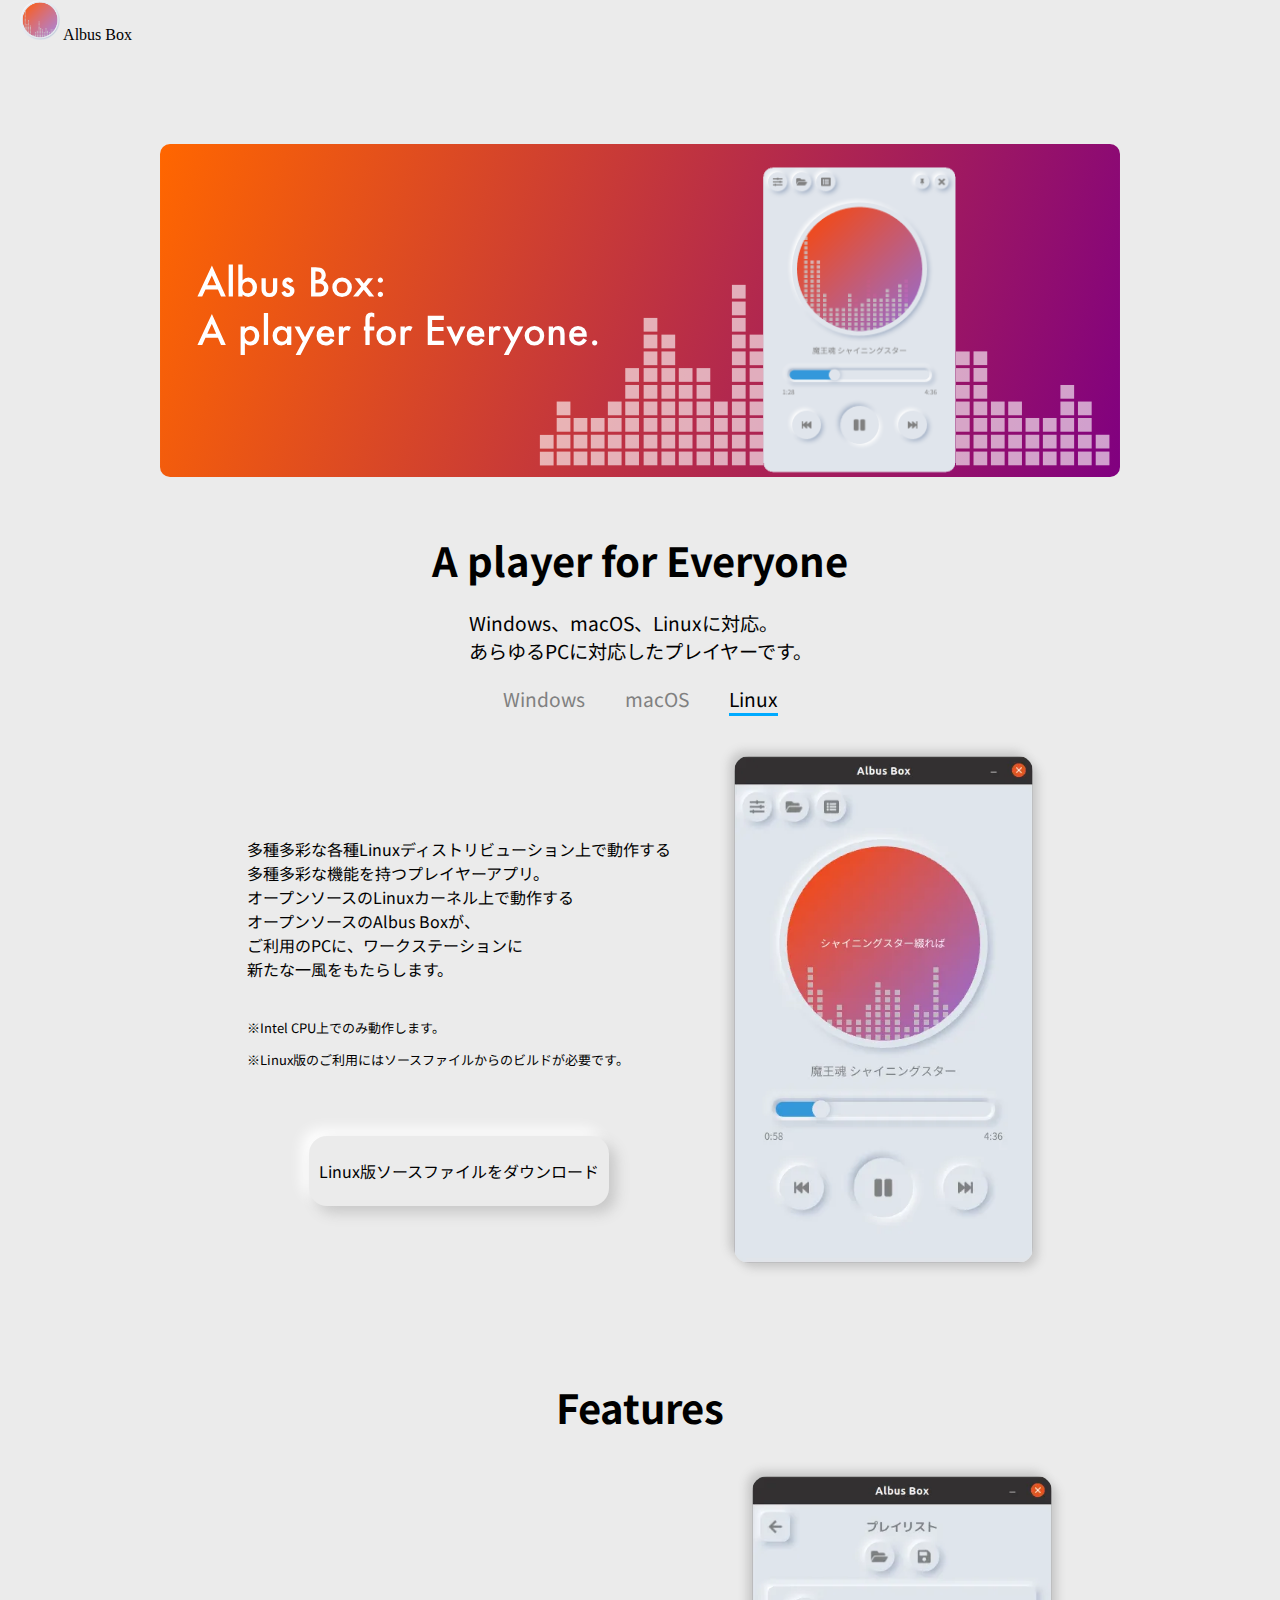
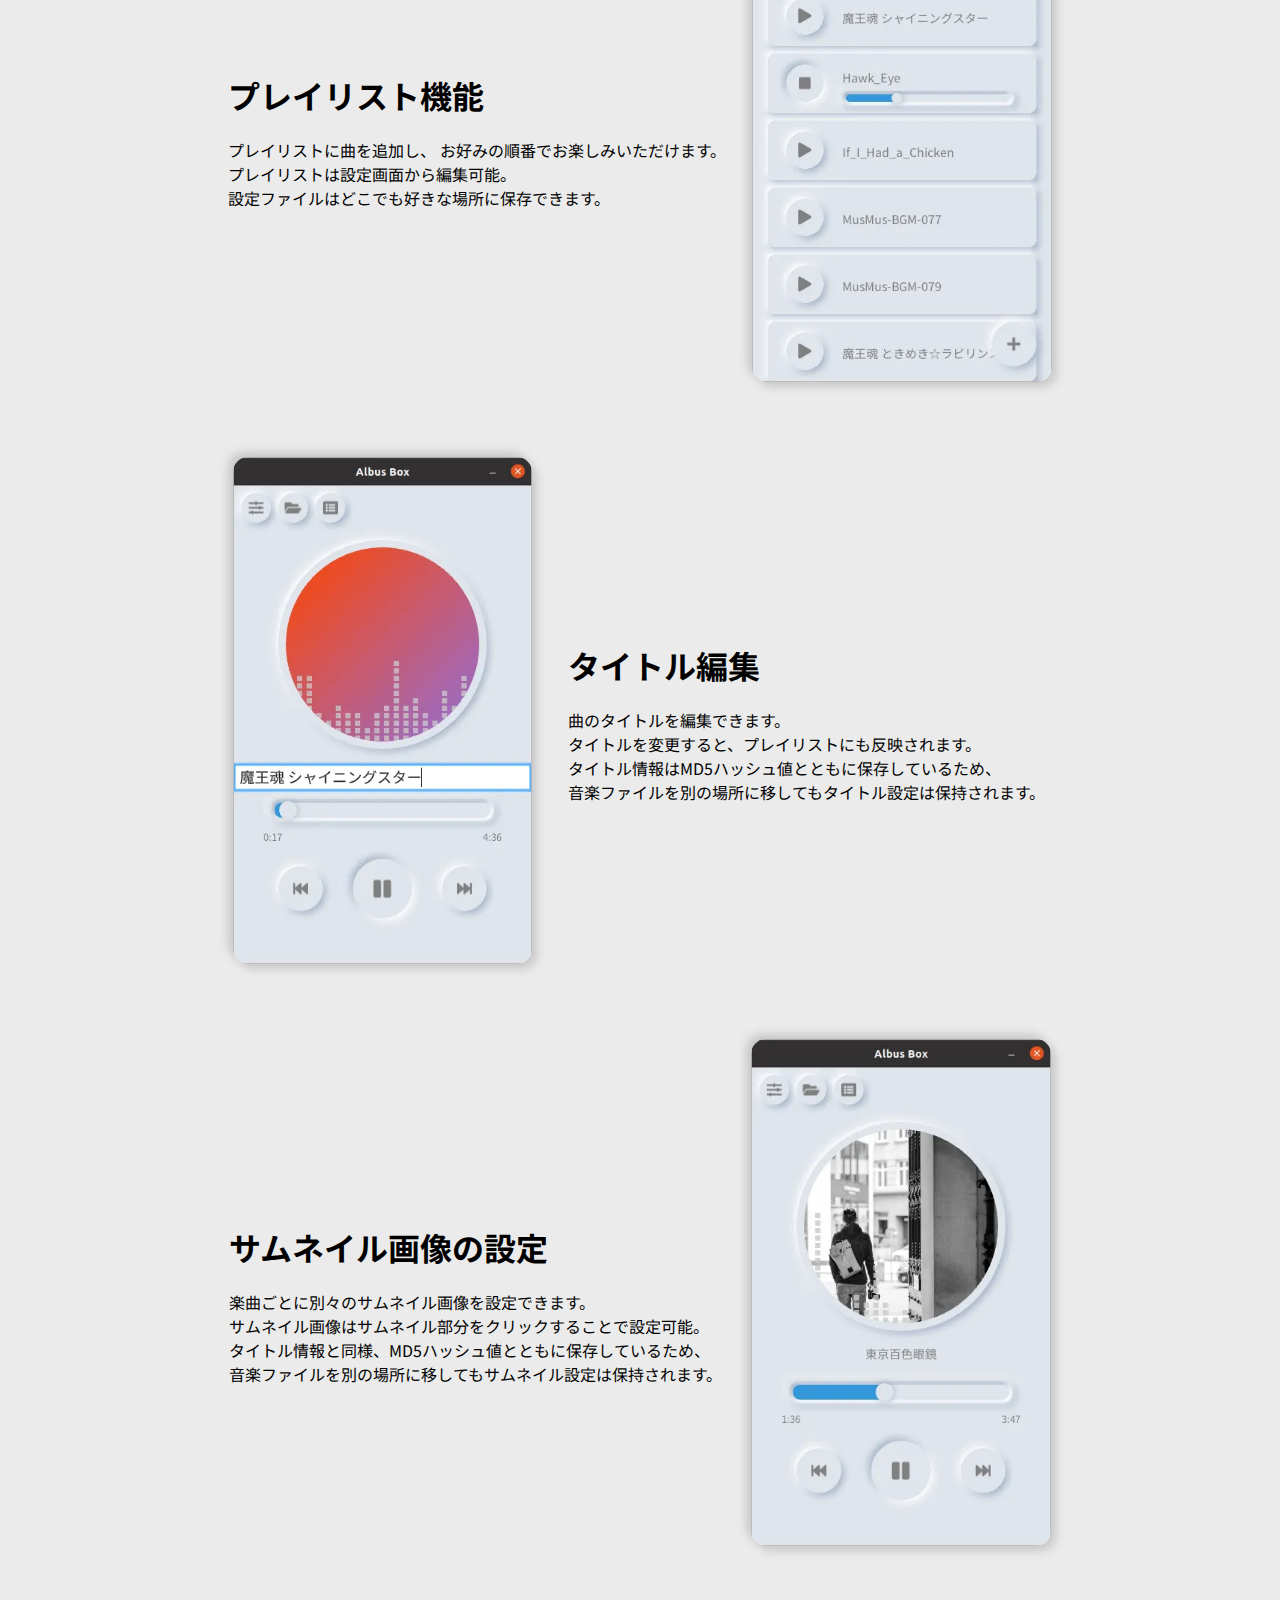
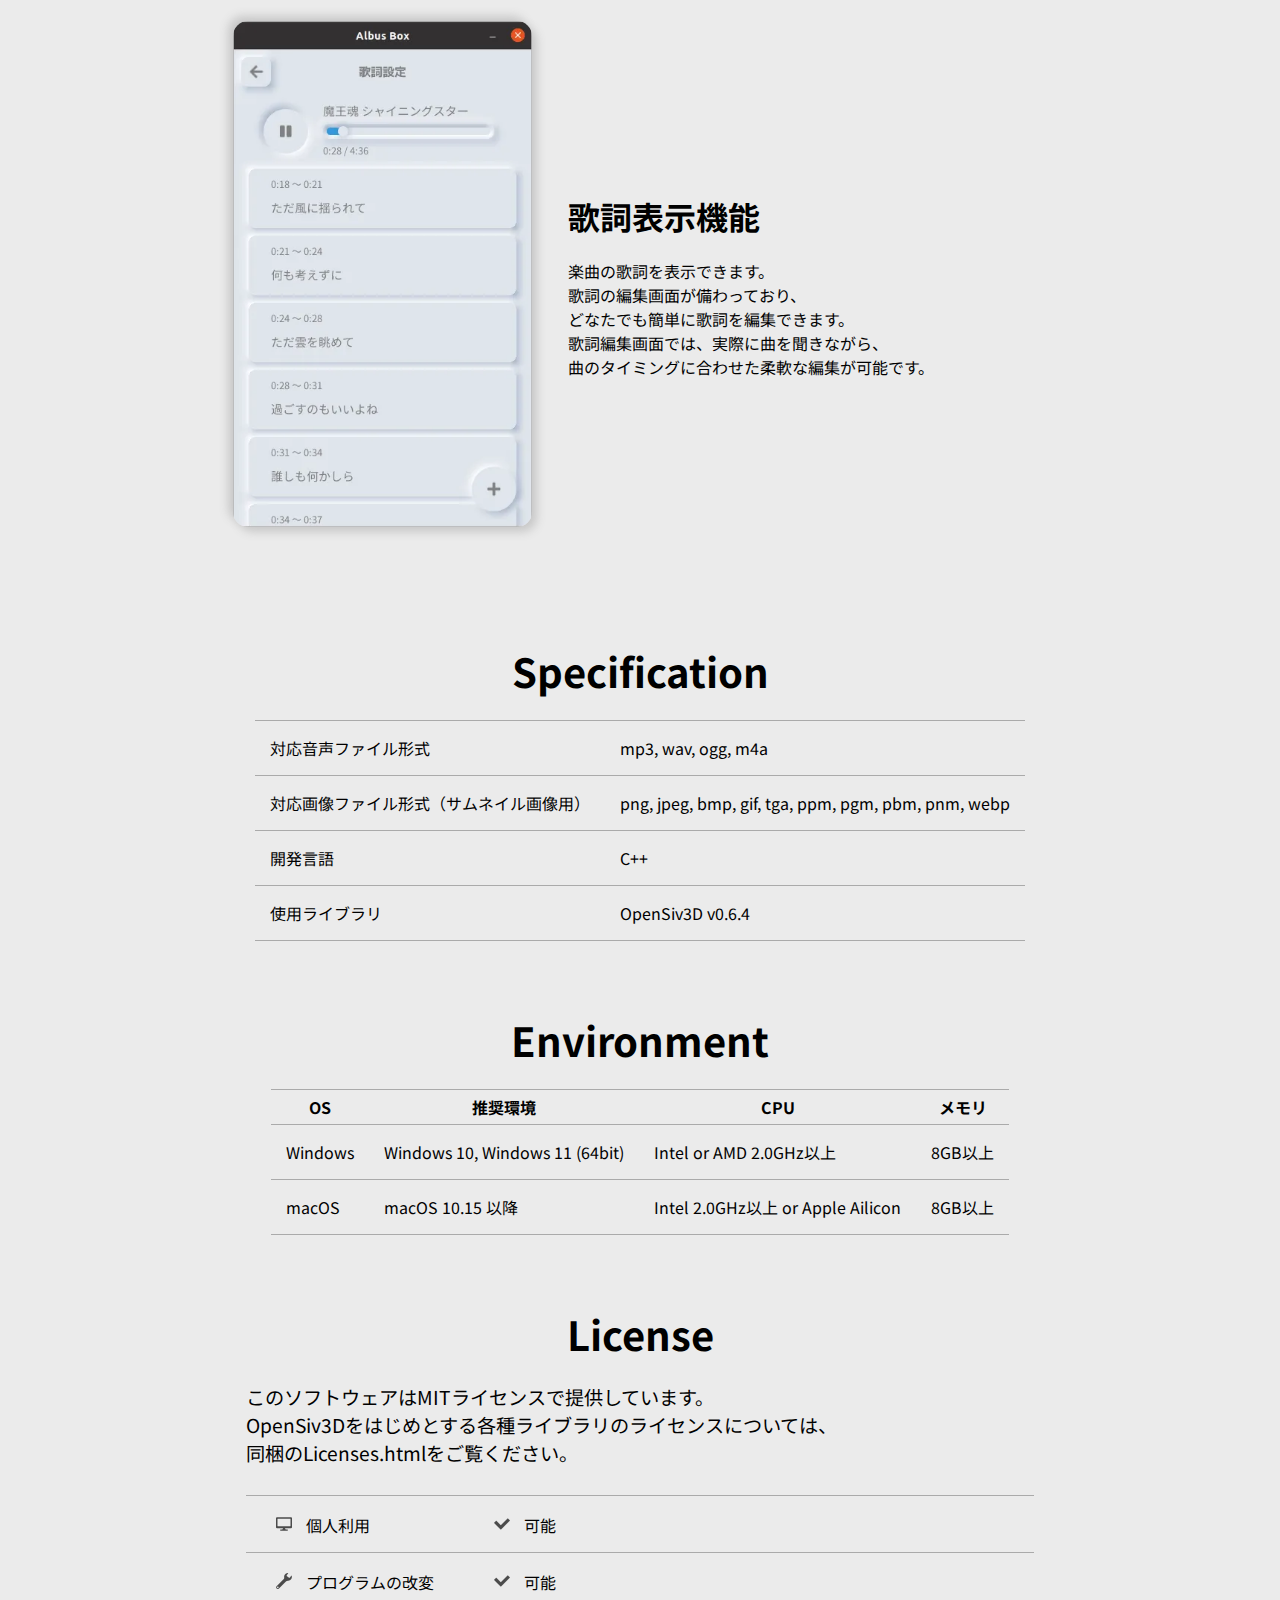
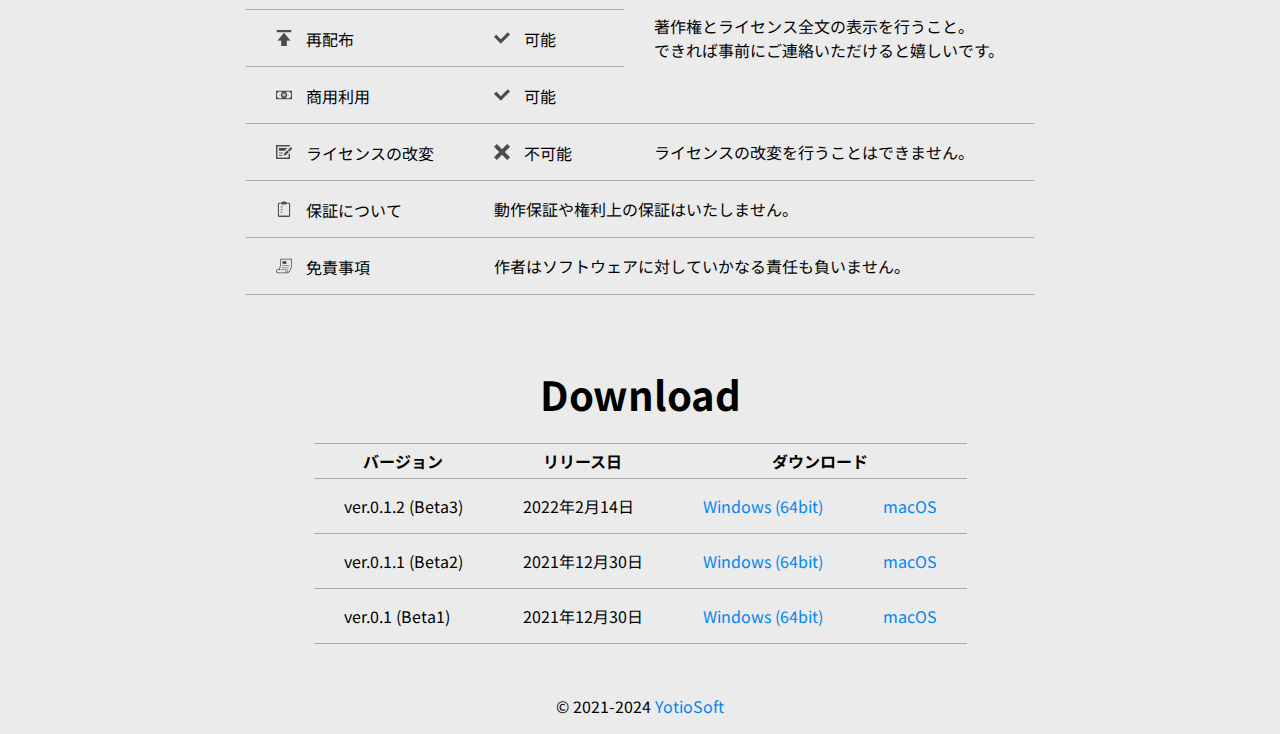
<file: new/index.html>
<!DOCTYPE html>

<html>
    <head>
        <meta charset="utf-8">
        <meta name="viewport" content="width=device-width, initial-scale=1">
        <title>Albus Box</title>

        <script src="./js/jquery-3.5.1.min.js"></script>
        <script src="./js/common.js"></script>
        <script src="./js/select.js"></script>
        <script src="./js/scroll.js"></script>

        <link rel="stylesheet" href="./css/style.css">
        <link rel="stylesheet" href="./css/header.css">

        <link rel="preconnect" href="https://fonts.googleapis.com">
        <link rel="preconnect" href="https://fonts.gstatic.com" crossorigin>
        <link href="https://fonts.googleapis.com/css2?family=Noto+Sans+JP:wght@700&display=swap" rel="stylesheet">

        <link rel="icon" type="image/png" href="./img/logo/icon.png">
    </head>

    <body>
        <header>
            <div id="header"></div>
        </header>

        <div class="header_blank"></div>

        <div class="content">
            <div class="catch">
                <img src="./img/catches/top.svg" width="100%">
            </div>
        </div>
        
        <div class="content">
            <div class="column">
                <div class="title">
                    A player for Everyone
                </div>
                <div class="text">
                    Windows、macOS、Linuxに対応。<br>
                    あらゆるPCに対応したプレイヤーです。
                </div>

                <div class="content-select">
                    <a href="javascript:switch_to_windows()">
                        <div class="os_select select-button" id="select_windows">Windows</div>
                    </a>
                    <a href="javascript:switch_to_macos()">
                        <div class="os_select select-button" id="select_macos">macOS</div>
                    </a>
                    <a href="javascript:switch_to_linux()">
                        <div class="os_select select-button" id="select_linux">Linux</div>
                    </a>
                </div>
                
                <div class="os_document switch_view reverse" id="switch_view_windows">
                    <div class="left">
                        角丸ウィンドウが特徴のシンプルなプレイヤー。<br>
                        ニューモーフィズムUIを採用しており、直感的な操作が可能です。<br>
                        最前面にピンどめしておくことも可能です。<br>
                        お好きなスタイルでご利用ください。<br>
                        <br>
                        インストールは不要。無料でお使いいただけます。<br>
                        Windows10およびWindows11でご利用可能です。<br>
                        <br>
                        <div class="download_button_wrapper">
                            <div class="download_button">
                                <p>Windows版をダウンロード</p>
                                <a href="https://github.com/YotioSoft/Albus-Box/releases/download/ver.0.1.2(Beta3)/Albus-Box_ver.0.1.2_win64.zip"></a>
                            </div>
                        </div>
                    </div>
                    <div class="right">
                        <picture>
                            <source type="image/webp" srcset="img/screenshot/windows.webp" class="with_shadow" />
                            <img src="img/screenshot/windows.png" class="with_shadow" />
                        </picture>
                    </div>
                </div>

                <div class="os_document switch_view reverse" id="switch_view_macos">
                    <div class="left">
                        macOSと親和性の高いニューモーフィズムデザイン。<br>
                        シンプルなデザインに多彩な機能を搭載。<br>
                        コンパクトなウィンドウで、作業の邪魔はいたしません。<br>
                        <br>
                        インストールは不要。無料でお使いいただけます。<br>
                        Intel MacでもApple Silicon Macでもご利用可能です※。<br>
                        <br>
                        <p class="small">※Apple Silicon MacではRosetta2の導入が必須です。</p>
                        <br>
                        <div class="download_button_wrapper">
                            <div class="download_button">
                                <p>macOS版をダウンロード</p>
                                <a href="https://github.com/YotioSoft/Albus-Box/releases/download/ver.0.1.2(Beta3)/Albus-Box_ver.0.1.2_mac.zip"></a>
                            </div>
                        </div>
                    </div>
                    <div class="right">
                        <picture>
                            <source type="image/webp" srcset="img/screenshot/mac.webp" class="to_larger" />
                            <img src="img/screenshot/mac.png" class="to_larger" />
                        </picture>
                    </div>
                </div>

                <div class="os_document switch_view reverse" id="switch_view_linux">
                    <div class="left">
                        多種多彩な各種Linuxディストリビューション上で動作する<br>
                        多種多彩な機能を持つプレイヤーアプリ。<br>
                        オープンソースのLinuxカーネル上で動作する<br>
                        オープンソースのAlbus Boxが、<br>
                        ご利用のPCに、ワークステーションに<br>
                        新たな一風をもたらします。<br>
                        <br>
                        <p class="small">※Intel CPU上でのみ動作します。</p>
                        <p class="small">※Linux版のご利用にはソースファイルからのビルドが必要です。</p>
                        <br>
                        <div class="download_button_wrapper">
                            <div class="download_button">
                                <p>Linux版ソースファイルをダウンロード</p>
                                <a href=""></a>
                            </div>
                        </div>
                    </div>
                    <div class="right">
                        <picture>
                            <source type="image/webp" srcset="img/screenshot/linux.webp" class="with_shadow no_radius" />
                            <img src="img/screenshot/linux.png"  class="with_shadow no_radius" />
                        </picture>
                    </div>
                </div>
            </div>
            
            <div id="features" class="inpage_link"></div>
            <div class="column">
                <div class="title">
                    Features
                </div>

                <div class="switch_view is_active">
                    <div class="left desctiption">
                        <div class="title">プレイリスト機能</div>
                        プレイリストに曲を追加し、
                        お好みの順番でお楽しみいただけます。<br>
                        プレイリストは設定画面から編集可能。<br>
                        設定ファイルはどこでも好きな場所に保存できます。
                    </div>
                    <div class="right os_img img_windows">
                        <picture>
                            <source type="image/webp" srcset="img/screenshot/windows/playlist.webp" class="with_shadow" />
                            <img src="img/screenshot/windows/playlist.png" class="with_shadow" />
                        </picture>
                    </div>
                    <div class="right os_img img_macos">
                        <picture>
                            <source type="image/webp" srcset="img/screenshot/mac/playlist.webp" class="to_larger no_move" />
                            <img src="img/screenshot/mac/playlist.png" class="to_larger no_move" />
                        </picture>
                    </div>
                    <div class="right os_img img_linux">
                        <picture>
                            <source type="image/webp" srcset="img/screenshot/linux/playlist.webp" class="with_shadow no_radius" />
                            <img src="img/screenshot/linux/playlist.png" class="with_shadow no_radius" />
                        </picture>
                    </div>
                </div>

                <div class="switch_view reverse is_active">
                    <div class="left os_img img_windows">
                        <picture>
                            <source type="image/webp" srcset="img/screenshot/windows/title.webp" class="with_shadow" />
                            <img src="img/screenshot/windows/title.png" class="with_shadow" />
                        </picture>
                    </div>
                    <div class="left os_img img_macos">
                        <picture>
                            <source type="image/webp" srcset="img/screenshot/mac/title.webp" class="to_larger no_move" />
                            <img src="img/screenshot/mac/title.png" class="to_larger no_move" />
                        </picture>
                    </div>
                    <div class="left os_img img_linux">
                        <picture>
                            <source type="image/webp" srcset="img/screenshot/linux/title.webp" class="with_shadow no_radius" />
                            <img src="img/screenshot/linux/title.png" class="with_shadow no_radius" />
                        </picture>
                    </div>
                    <div class="right desctiption">
                        <div class="title">タイトル編集</div>
                        曲のタイトルを編集できます。<br>
                        タイトルを変更すると、プレイリストにも反映されます。<br>
                        タイトル情報はMD5ハッシュ値とともに保存しているため、<br>
                        音楽ファイルを別の場所に移してもタイトル設定は保持されます。
                    </div>
                </div>
                
                <div class="switch_view is_active">
                    <div class="left desctiption">
                        <div class="title">サムネイル画像の設定</div>
                        楽曲ごとに別々のサムネイル画像を設定できます。<br>
                        サムネイル画像はサムネイル部分をクリックすることで設定可能。<br>
                        タイトル情報と同様、MD5ハッシュ値とともに保存しているため、<br>
                        音楽ファイルを別の場所に移してもサムネイル設定は保持されます。
                    </div>
                    <div class="right os_img img_windows">
                        <picture>
                            <source type="image/webp" srcset="img/screenshot/windows/thumbnail.webp" class="with_shadow" />
                            <img src="img/screenshot/windows/thumbnail.png" class="with_shadow" />
                        </picture>
                    </div>
                    <div class="right os_img img_macos">
                        <picture>
                            <source type="image/webp" srcset="img/screenshot/mac/thumbnail.webp" class="to_larger no_move" />
                            <img src="img/screenshot/mac/thumbnail.png" class="to_larger no_move" />
                        </picture>
                    </div>
                    <div class="right os_img img_linux">
                        <picture>
                            <source type="image/webp" srcset="img/screenshot/linux/thumbnail.webp" class="with_shadow no_radius" />
                            <img src="img/screenshot/linux/thumbnail.png" class="with_shadow no_radius" />
                        </picture>
                    </div>
                </div>

                <div class="switch_view reverse is_active">
                    <div class="left os_img img_windows">
                        <picture>
                            <source type="image/webp" srcset="img/screenshot/windows/lyrics.webp" class="with_shadow" />
                            <img src="img/screenshot/windows/lyrics.png" class="with_shadow" />
                        </picture>
                    </div>
                    <div class="left os_img img_macos">
                        <picture>
                            <source type="image/webp" srcset="img/screenshot/mac/lyrics.webp" class="to_larger no_move" />
                            <img src="img/screenshot/mac/lyrics.png" class="to_larger no_move" />
                        </picture>
                    </div>
                    <div class="left os_img img_linux">
                        <picture>
                            <source type="image/webp" srcset="img/screenshot/linux/lyrics.webp" class="with_shadow no_radius" />
                            <img src="img/screenshot/linux/lyrics.png" class="with_shadow no_radius" />
                        </picture>
                    </div>
                    <div class="right desctiption">
                        <div class="title">歌詞表示機能</div>
                        楽曲の歌詞を表示できます。<br>
                        歌詞の編集画面が備わっており、<br>
                        どなたでも簡単に歌詞を編集できます。<br>
                        歌詞編集画面では、実際に曲を聞きながら、<br>
                        曲のタイミングに合わせた柔軟な編集が可能です。
                    </div>
                </div>
            </div>

            <div id="specification" class="inpage_link"></div>
            <div class="column">
                <div class="title">
                    Specification
                </div>
                <div class="text">
                    <table>
                        <tr>
                            <td>対応音声ファイル形式</td>
                            <td>mp3, wav, ogg, m4a</td>
                        </tr>
                        <tr>
                            <td>対応画像ファイル形式（サムネイル画像用）</td>
                            <td>png, jpeg, bmp, gif, tga, ppm, pgm, pbm, pnm, webp</td>
                        </tr>
                        <tr>
                            <td>開発言語</td>
                            <td>C++</td>
                        </tr>
                        <tr>
                            <td>使用ライブラリ</td>
                            <td>OpenSiv3D v0.6.4</td>
                        </tr>
                    </table>
                </div>
            </div>

            <div id="environment" class="inpage_link"></div>
            <div class="column">
                <div class="title">
                    Environment
                </div>
                <div class="text">
                    <table>
                        <tr>
                            <th>OS</th>
                            <th>推奨環境</th>
                            <th>CPU</th>
                            <th>メモリ</th>
                        </tr>
                        <tr>
                            <td>Windows</td>
                            <td>Windows 10, Windows 11 (64bit)</td>
                            <td>Intel or AMD 2.0GHz以上</td>
                            <td>8GB以上</td>
                        </tr>
                        <tr>
                            <td>macOS</td>
                            <td>macOS 10.15 以降</td>
                            <td>Intel 2.0GHz以上 or Apple Ailicon</td>
                            <td>8GB以上</td>
                        </tr>
                    </table>
                </div>
            </div>

            <div id="license" class="inpage_link"></div>
            <div class="column">
                <div class="title">
                    License
                </div>
                <div class="text">
                    このソフトウェアはMITライセンスで提供しています。<br>
                    OpenSiv3Dをはじめとする各種ライブラリのライセンスについては、<br>
                    同梱のLicenses.htmlをご覧ください。<br>
                    <br>
                    <table class="license_table">
                        <tr>
                            <td>
                                <div class="icontxt">
                                    <img src="./img/icons/pc.png" style="height: 16px;">
                                    個人利用
                                </div>
                            </td>
                            <td colspan="2">
                                <div class="icontxt">
                                    <img src="./img/icons/check.png" style="height: 16px;">
                                    可能
                                </div>
                            </td>
                        </tr>
                        <tr>
                            <td>
                                <div class="icontxt">
                                    <img src="./img/icons/spana.png" style="height: 16px;">
                                    プログラムの改変
                                </div>
                            </td>
                            <td>
                                <div class="icontxt">
                                    <img src="./img/icons/check.png" style="height: 16px;">
                                    可能
                                </div>
                            </td>
                            <td rowspan="3" scope="rowgroup" class="nowrap">
                                著作権とライセンス全文の表示を行うこと。<br>
                                できれば事前にご連絡いただけると嬉しいです。
                            </td>
                        </tr>
                        <tr>
                            <td>
                                <div class="icontxt">
                                    <img src="./img/icons/upload.png" style="height: 16px;">
                                    再配布
                                </div>
                            </td>
                            <td>
                                <div class="icontxt">
                                    <img src="./img/icons/check.png" style="height: 16px;">
                                    可能
                                </div>
                            </td>
                        </tr>
                        <tr>
                            <td>
                                <div class="icontxt">
                                    <img src="./img/icons/yen.png" style="height: 16px;">
                                    商用利用
                                </div>
                            </td>
                            <td>
                                <div class="icontxt">
                                    <img src="./img/icons/check.png" style="height: 16px;">
                                    可能
                                </div>
                            </td>
                        </tr>
                        <tr>
                            <td>
                                <div class="icontxt">
                                    <img src="./img/icons/article.png" style="height: 16px;">
                                    ライセンスの改変
                                </div>
                            </td>
                            <td>
                                <div class="icontxt">
                                    <img src="./img/icons/x.png" style="height: 16px;">
                                    不可能
                                </div>
                            </td>
                            <td>
                                ライセンスの改変を行うことはできません。
                            </td>
                        </tr>
                        <tr>
                            <td>
                                <div class="icontxt">
                                    <img src="./img/icons/checksheet.png" style="height: 16px;">
                                    保証について
                                </div>
                            </td>
                            <td colspan="2" scope="colgroup" class="nowrap">
                                <div class="icontxt">
                                    動作保証や権利上の保証はいたしません。
                                </div>
                            </td>
                        </tr>
                        <tr>
                            <td>
                                <div class="icontxt">
                                    <img src="./img/icons/recipt.png" style="height: 16px;">
                                    免責事項
                                </div>
                            </td>
                            <td colspan="2" scope="colgroup" class="nowrap">
                                <div class="icontxt">
                                    作者はソフトウェアに対していかなる責任も負いません。
                                </div>
                            </td>
                        </tr>
                    </table>
                </div>
            </div>

            <div id="download" class="inpage_link"></div>
            <div class="column">
                <div class="title">
                    Download
                </div>
                <div class="text">
                    <table class="license_table">
                        <tr class="th">
                            <th>バージョン</th>
                            <th>リリース日</th>
                            <th colspan="2" scope="colgroup" class="nowrap">ダウンロード</th>
                        </tr>
                        <tr>
                            <td>ver.0.1.2 (Beta3)</td>
                            <td>2022年2月14日</td>
                            <td><a href="https://github.com/YotioSoft/Albus-Box/releases/download/ver.0.1.2(Beta3)/Albus-Box_ver.0.1.2_win64.zip">Windows (64bit)</a></td>
                            <td><a href="https://github.com/YotioSoft/Albus-Box/releases/download/ver.0.1.2(Beta3)/Albus-Box_ver.0.1.2_mac.zip">macOS</a></td>
                        </tr>
                        <tr>
                            <td>ver.0.1.1 (Beta2)</td>
                            <td>2021年12月30日</td>
                            <td><a href="https://github.com/YotioSoft/Albus-Box/releases/download/ver.0.1.1(Beta2)/Albus-Box_ver.0.1.1_win64.zip">Windows (64bit)</a></td>
                            <td><a href="https://github.com/YotioSoft/Albus-Box/releases/download/ver.0.1.1(Beta2)/Albus-Box_ver.0.1.1_mac.zip">macOS</a></td>
                        </tr>
                        <tr>
                            <td>ver.0.1 (Beta1)</td>
                            <td>2021年12月30日</td>
                            <td><a href="https://github.com/YotioSoft/Albus-Box/releases/download/ver.0.1(Beta1)/Albus-Box_ver.0.1_win64.zip">Windows (64bit)</a></td>
                            <td><a href="https://github.com/YotioSoft/Albus-Box/releases/download/ver.0.1(Beta1)/Albus-Box_ver.0.1_mac.zip">macOS</a></td>
                        </tr>
                    </table>
                </div>
            </div>
        </div>

        <footer>
            <div id="footer_wrapper">
                <div id="footer"></div>
            </div>
        </footer>
    </body>
</html>
</file>
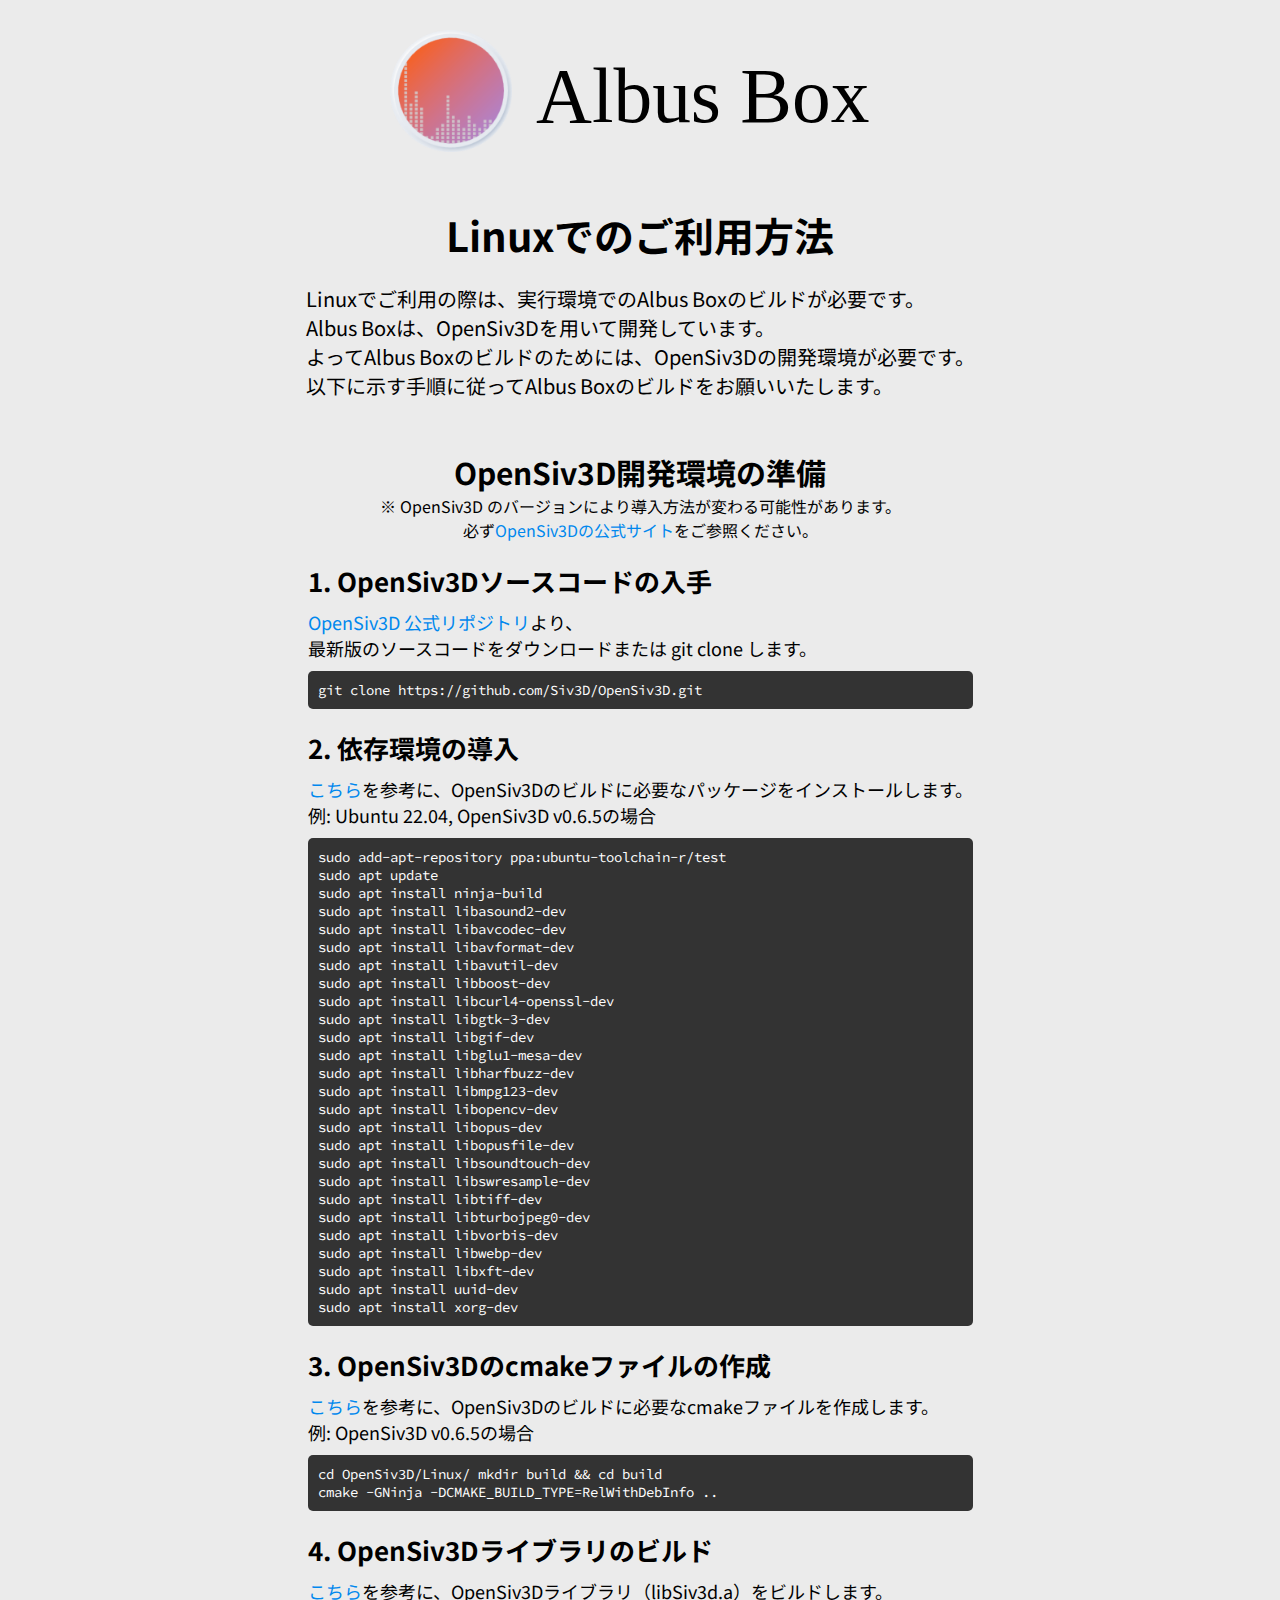
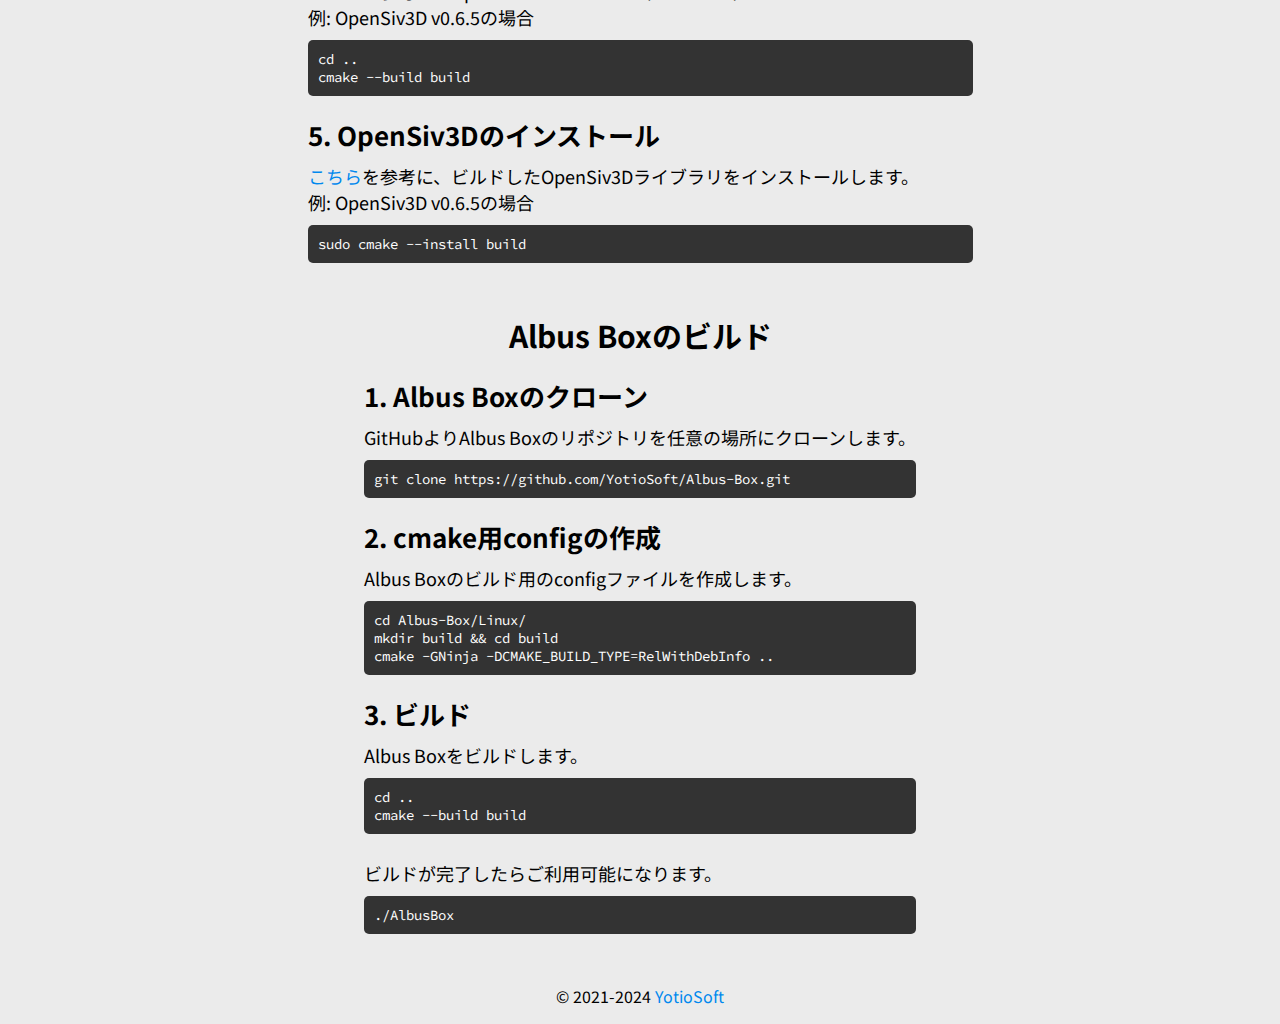
<file: for_linux.html>
<!DOCTYPE html>

<html>
    <head>
        <meta charset="utf-8">
        <meta name="viewport" content="width=device-width, initial-scale=1">
        <title>Albus Box</title>

        <script src="./js/jquery-3.5.1.min.js"></script>
        <script src="./js/common.js"></script>
        <script src="./js/select.js"></script>
        <script src="./js/scroll.js"></script>

        <link rel="stylesheet" href="./css/for_linux.css">

        <link rel="preconnect" href="https://fonts.googleapis.com">
        <link rel="preconnect" href="https://fonts.gstatic.com" crossorigin>
        <link href="https://fonts.googleapis.com/css2?family=Noto+Sans+JP:wght@700&family=Source+Code+Pro&display=swap" rel="stylesheet">

        <link rel="icon" type="image/png" href="./img/logo/icon.png">
    </head>

    <body>
        <header>
            <div id="header_logo">
                <a href="./index.html">
                    <img src="/img/logo/logo.svg" alt="logo" style="width: 500px; max-width: 80%;">
                </a>
            </div>
        </header>

        <div class="content">
            <div class="column">
                <div class="title-big">Linuxでのご利用方法</div>
                <div class="text">
                    Linuxでご利用の際は、実行環境でのAlbus Boxのビルドが必要です。<br>
                    Albus Boxは、OpenSiv3Dを用いて開発しています。<br>
                    よってAlbus Boxのビルドのためには、OpenSiv3Dの開発環境が必要です。<br>
                    以下に示す手順に従ってAlbus Boxのビルドをお願いいたします。<br>
                </div>
            </div>

            <div class="column">
                <div class="title">OpenSiv3D開発環境の準備</div>

                ※ OpenSiv3D のバージョンにより導入方法が変わる可能性があります。<br>
                必ず<a href="https://siv3d.github.io/ja-jp/download/ubuntu/" target="_blank">OpenSiv3Dの公式サイト</a>をご参照ください。<br>

                <div class="text">
                    <div class="inner-column">
                        <div class="title-small">1. OpenSiv3Dソースコードの入手</div>
                        <div class="explain">
                            <a href="https://github.com/Siv3D/OpenSiv3D" target="_blank" rel="noopener noreferrer">OpenSiv3D 公式リポジトリ</a>より、<br>
                            最新版のソースコードをダウンロードまたは git clone します。<br>
                            
                            <div class="code">
                                git clone https://github.com/Siv3D/OpenSiv3D.git
                            </div>
                        </div>
                    </div>

                    <div class="inner-column">
                        <div class="title-small">2. 依存環境の導入</div>
                        <div class="explain">
                            <a href="https://github.com/Siv3D/OpenSiv3D/blob/main/.github/workflows/ci.yml#L26-L49" target="_blank" rel="noopener noreferrer">こちら</a>を参考に、OpenSiv3Dのビルドに必要なパッケージをインストールします。<br>
                            例: Ubuntu 22.04, OpenSiv3D v0.6.5の場合<br>

                            <div class="code">
                                sudo add-apt-repository ppa:ubuntu-toolchain-r/test<br>
                                sudo apt update<br>
                                sudo apt install ninja-build<br>
                                sudo apt install libasound2-dev<br>
                                sudo apt install libavcodec-dev<br>
                                sudo apt install libavformat-dev<br>
                                sudo apt install libavutil-dev<br>
                                sudo apt install libboost-dev<br>
                                sudo apt install libcurl4-openssl-dev<br>
                                sudo apt install libgtk-3-dev<br>
                                sudo apt install libgif-dev<br>
                                sudo apt install libglu1-mesa-dev<br>
                                sudo apt install libharfbuzz-dev<br>
                                sudo apt install libmpg123-dev<br>
                                sudo apt install libopencv-dev<br>
                                sudo apt install libopus-dev<br>
                                sudo apt install libopusfile-dev<br>
                                sudo apt install libsoundtouch-dev<br>
                                sudo apt install libswresample-dev<br>
                                sudo apt install libtiff-dev<br>
                                sudo apt install libturbojpeg0-dev<br>
                                sudo apt install libvorbis-dev<br>
                                sudo apt install libwebp-dev<br>
                                sudo apt install libxft-dev<br>
                                sudo apt install uuid-dev<br>
                                sudo apt install xorg-dev<br>
                            </div>
                        </div>

                    </div>

                    <div class="inner-column">
                        <div class="title-small">3. OpenSiv3Dのcmakeファイルの作成</div>
                        <div class="explain">
                            <a href="https://github.com/Siv3D/OpenSiv3D/blob/main/.github/workflows/ci.yml#L51-L60" target="_blank" rel="noopener noreferrer">こちら</a>を参考に、OpenSiv3Dのビルドに必要なcmakeファイルを作成します。<br>
                            例: OpenSiv3D v0.6.5の場合<br>

                            <div class="code">
                                cd OpenSiv3D/Linux/
                                mkdir build && cd build<br>
                                cmake -GNinja -DCMAKE_BUILD_TYPE=RelWithDebInfo ..<br>
                            </div>
                        </div>

                    </div>

                    <div class="inner-column">
                        <div class="title-small">4. OpenSiv3Dライブラリのビルド</div>
                        <div class="explain">
                            <a href="https://github.com/Siv3D/OpenSiv3D/blob/main/.github/workflows/ci.yml#L51-L60" target="_blank" rel="noopener noreferrer">こちら</a>を参考に、OpenSiv3Dライブラリ（libSiv3d.a）をビルドします。<br>
                            例: OpenSiv3D v0.6.5の場合<br>

                            <div class="code">
                                cd ..<br>
                                cmake --build build<br>
                            </div>
                        </div>

                    </div>

                    <div class="inner-column">
                        <div class="title-small">5. OpenSiv3Dのインストール</div>
                        <div class="explain">
                            <a href="https://github.com/Siv3D/OpenSiv3D/blob/main/.github/workflows/ci.yml#L65" target="_blank" rel="noopener noreferrer">こちら</a>を参考に、ビルドしたOpenSiv3Dライブラリをインストールします。<br>
                            例: OpenSiv3D v0.6.5の場合<br>

                            <div class="code">
                                sudo cmake --install build
                            </div>
                        </div>

                    </div>
                </div>
            </div>

            <div class="column">
                <div class="title">Albus Boxのビルド</div>

                <div class="text">
                    <div class="inner-column">
                        <div class="title-small">1. Albus Boxのクローン</div>
                        <div class="explain">
                            GitHubよりAlbus Boxのリポジトリを任意の場所にクローンします。<br>

                            <div class="code">
                                git clone https://github.com/YotioSoft/Albus-Box.git
                            </div>
                        </div>

                    </div>

                    <div class="inner-column">
                        <div class="title-small">2. cmake用configの作成</div>
                        <div class="explain">
                            Albus Boxのビルド用のconfigファイルを作成します。<br>

                            <div class="code">
                                cd Albus-Box/Linux/<br>
                                mkdir build && cd build<br>
                                cmake -GNinja -DCMAKE_BUILD_TYPE=RelWithDebInfo ..
                            </div>
                        </div>

                    </div>

                    <div class="inner-column">
                        <div class="title-small">3. ビルド</div>
                        <div class="explain">
                            Albus Boxをビルドします。<br>

                            <div class="code">
                                cd ..<br>
                                cmake --build build
                            </div>
                            
                            <br>
                            ビルドが完了したらご利用可能になります。
                            <div class="code">
                                ./AlbusBox
                            </div>
                        </div>
                    </div>
                </div>
            </div>
        </div>

        <footer>
            <div id="footer_wrapper">
                <div id="footer"></div>
            </div>
        </footer>
    </body>
</html>
</file>
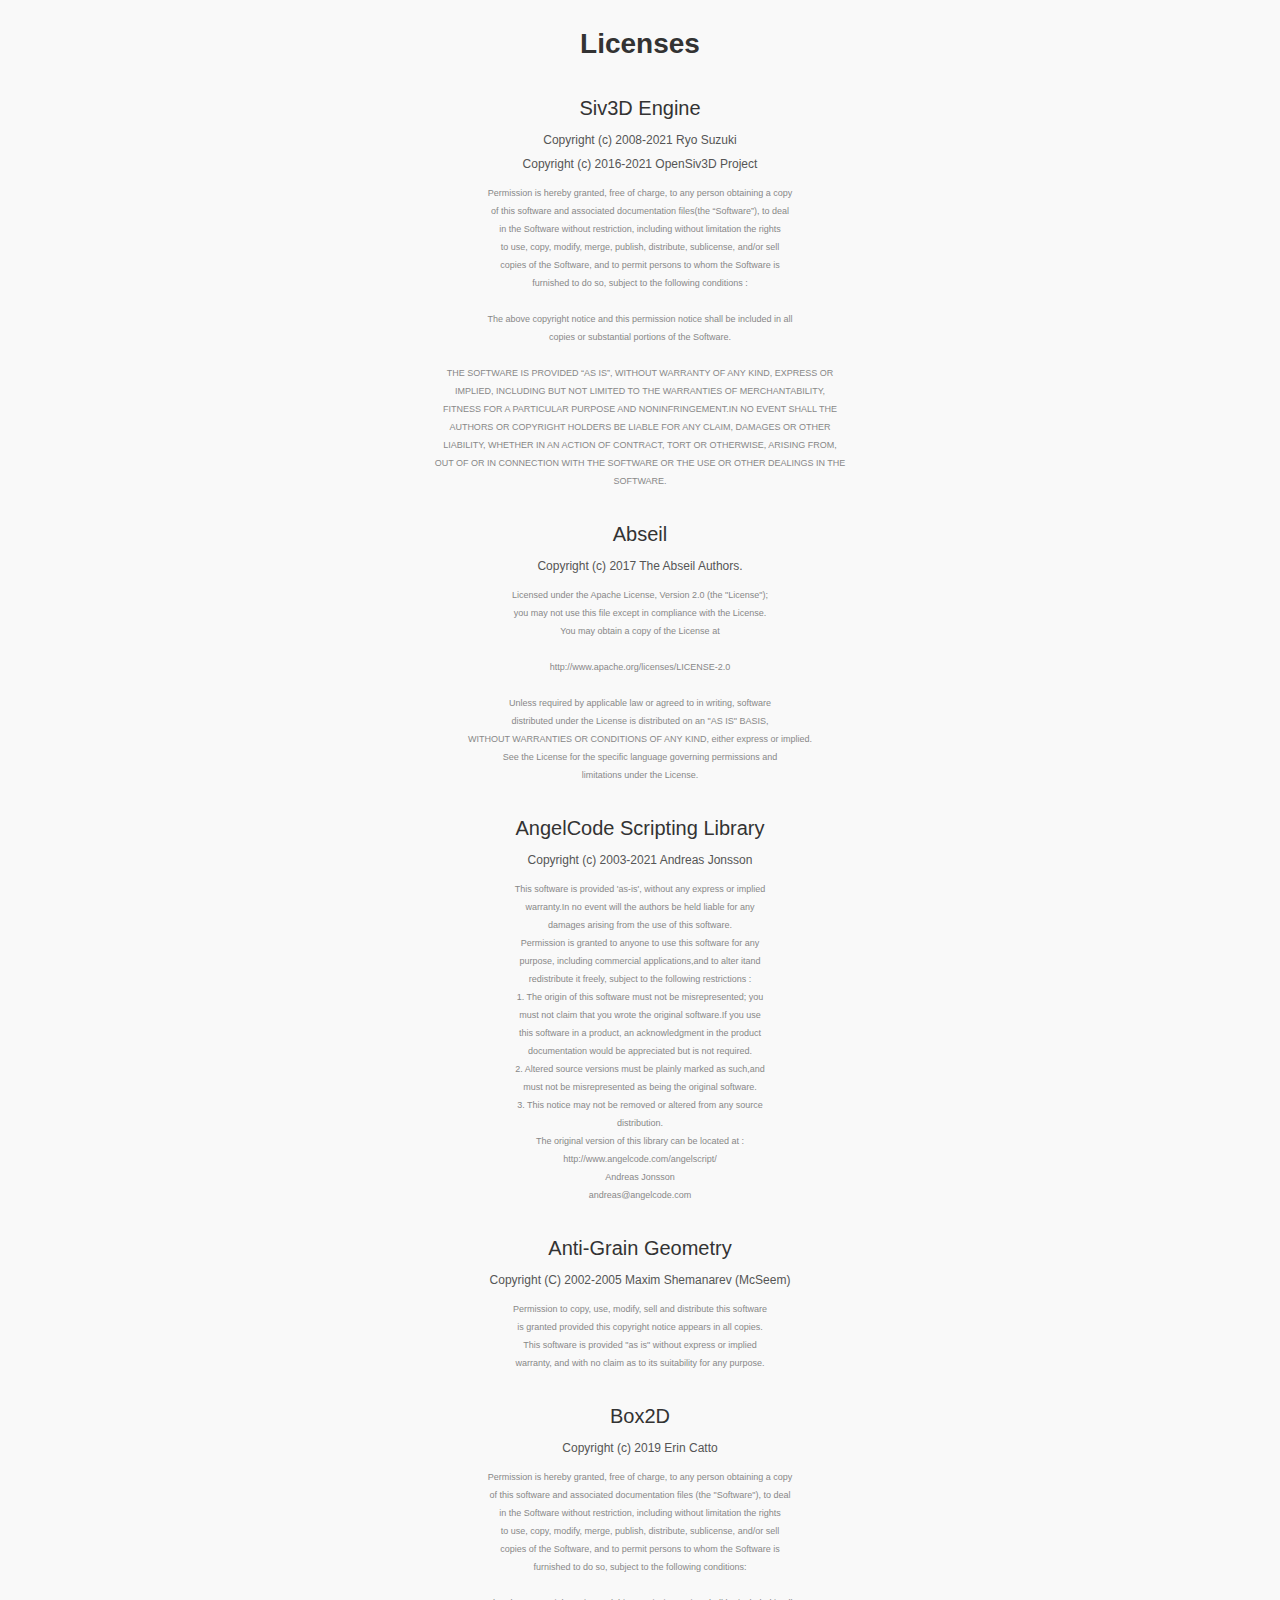
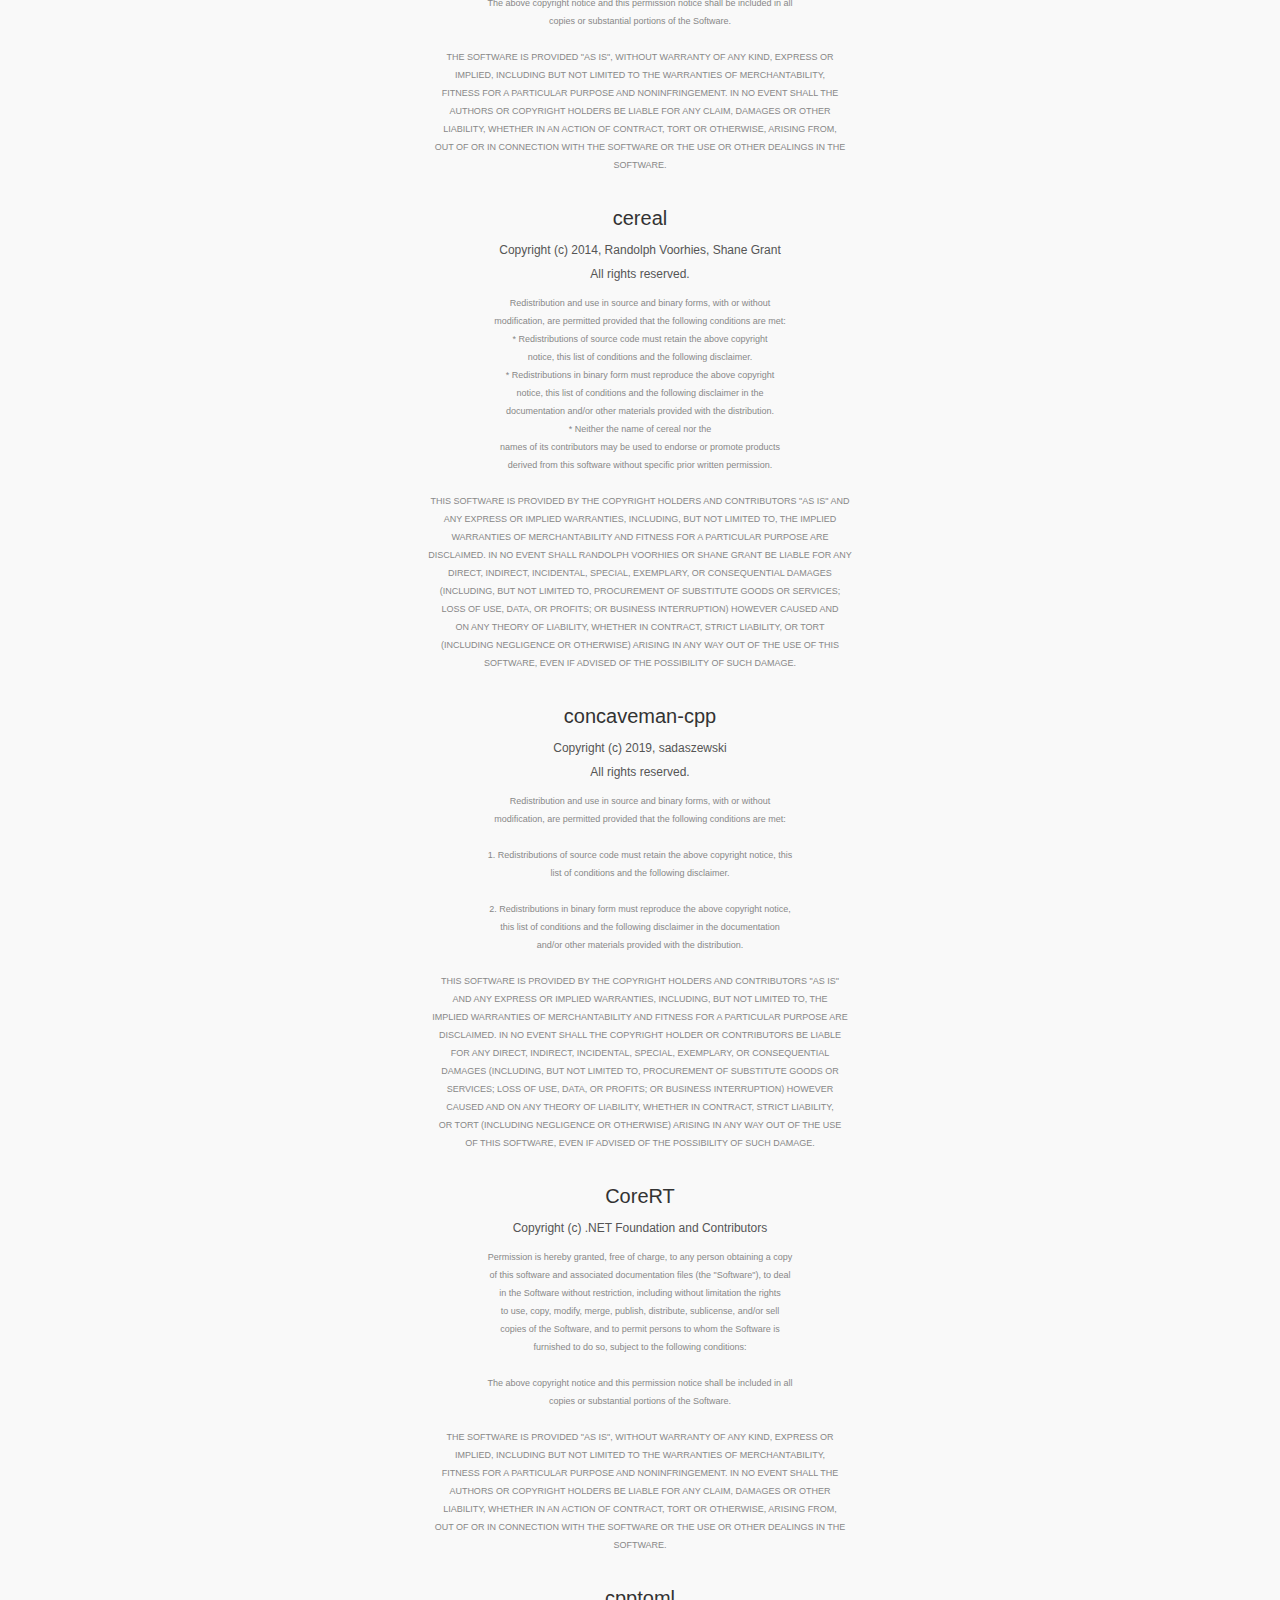
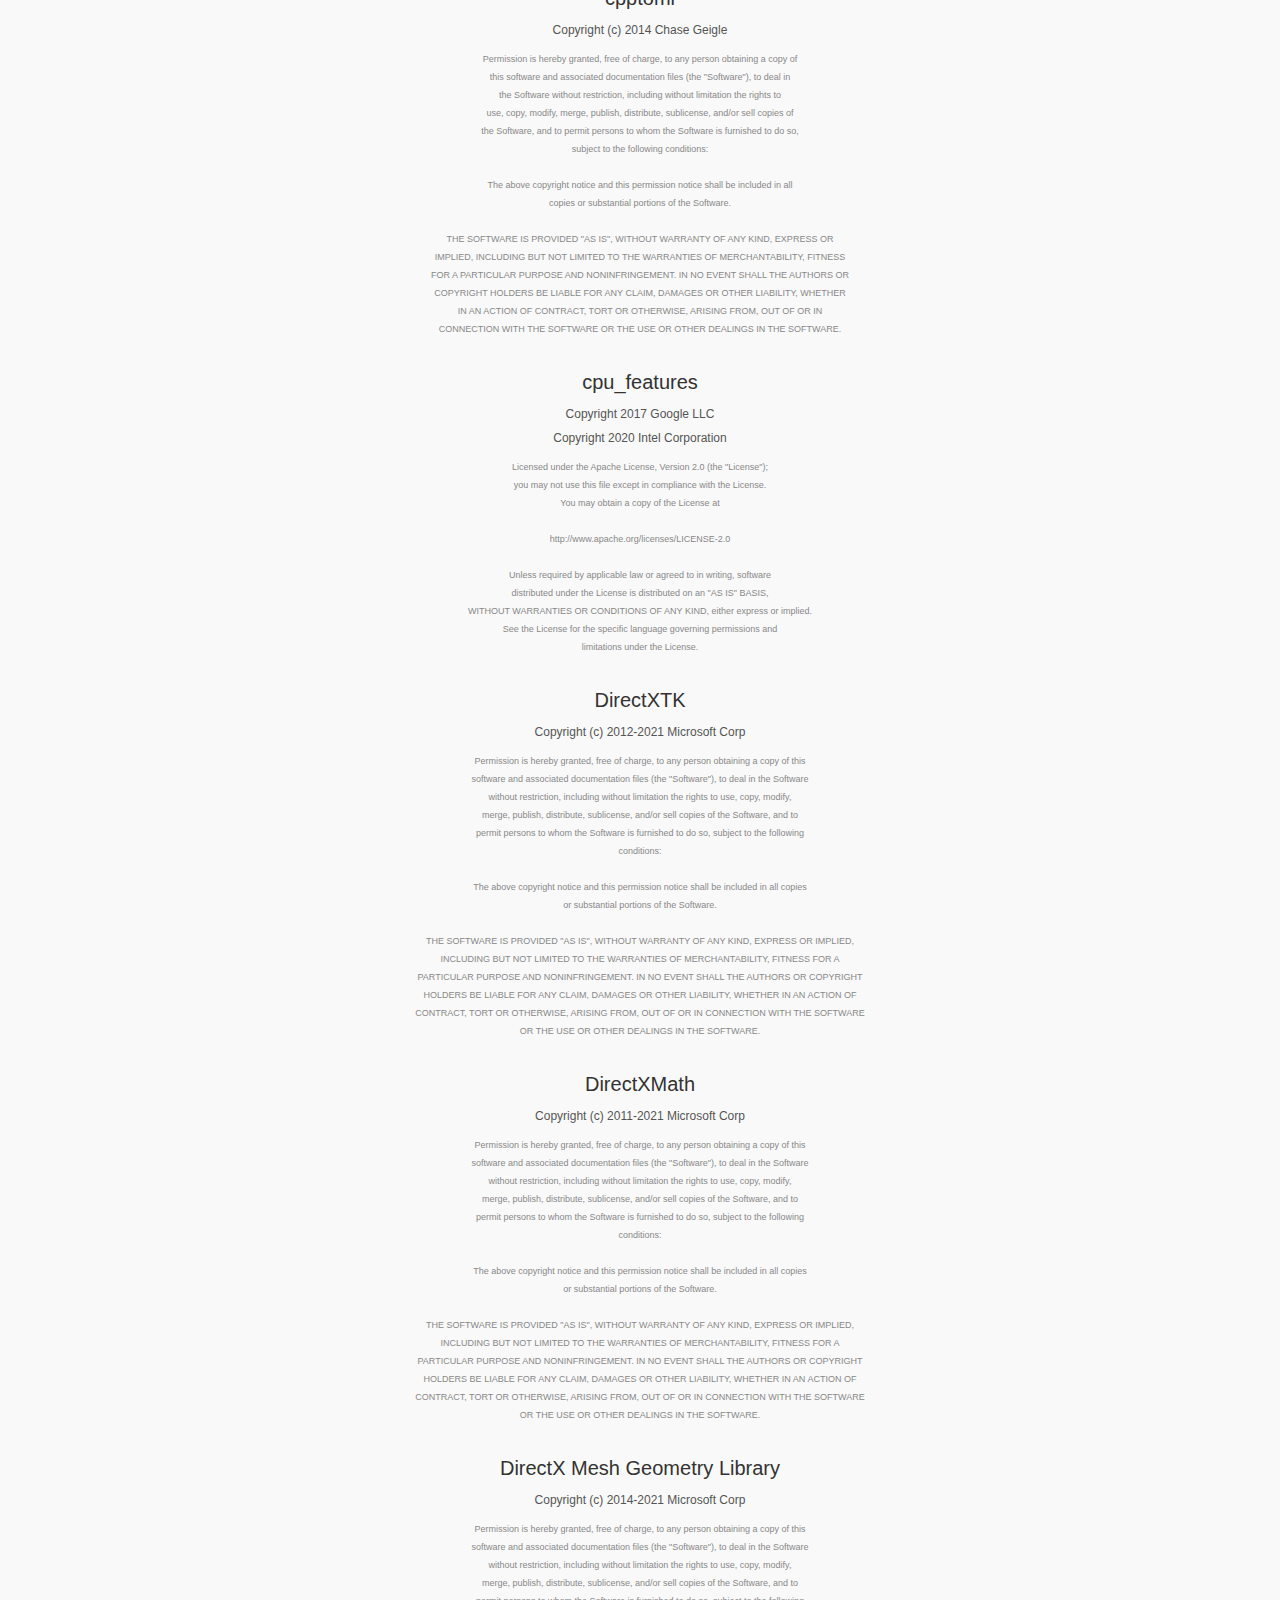
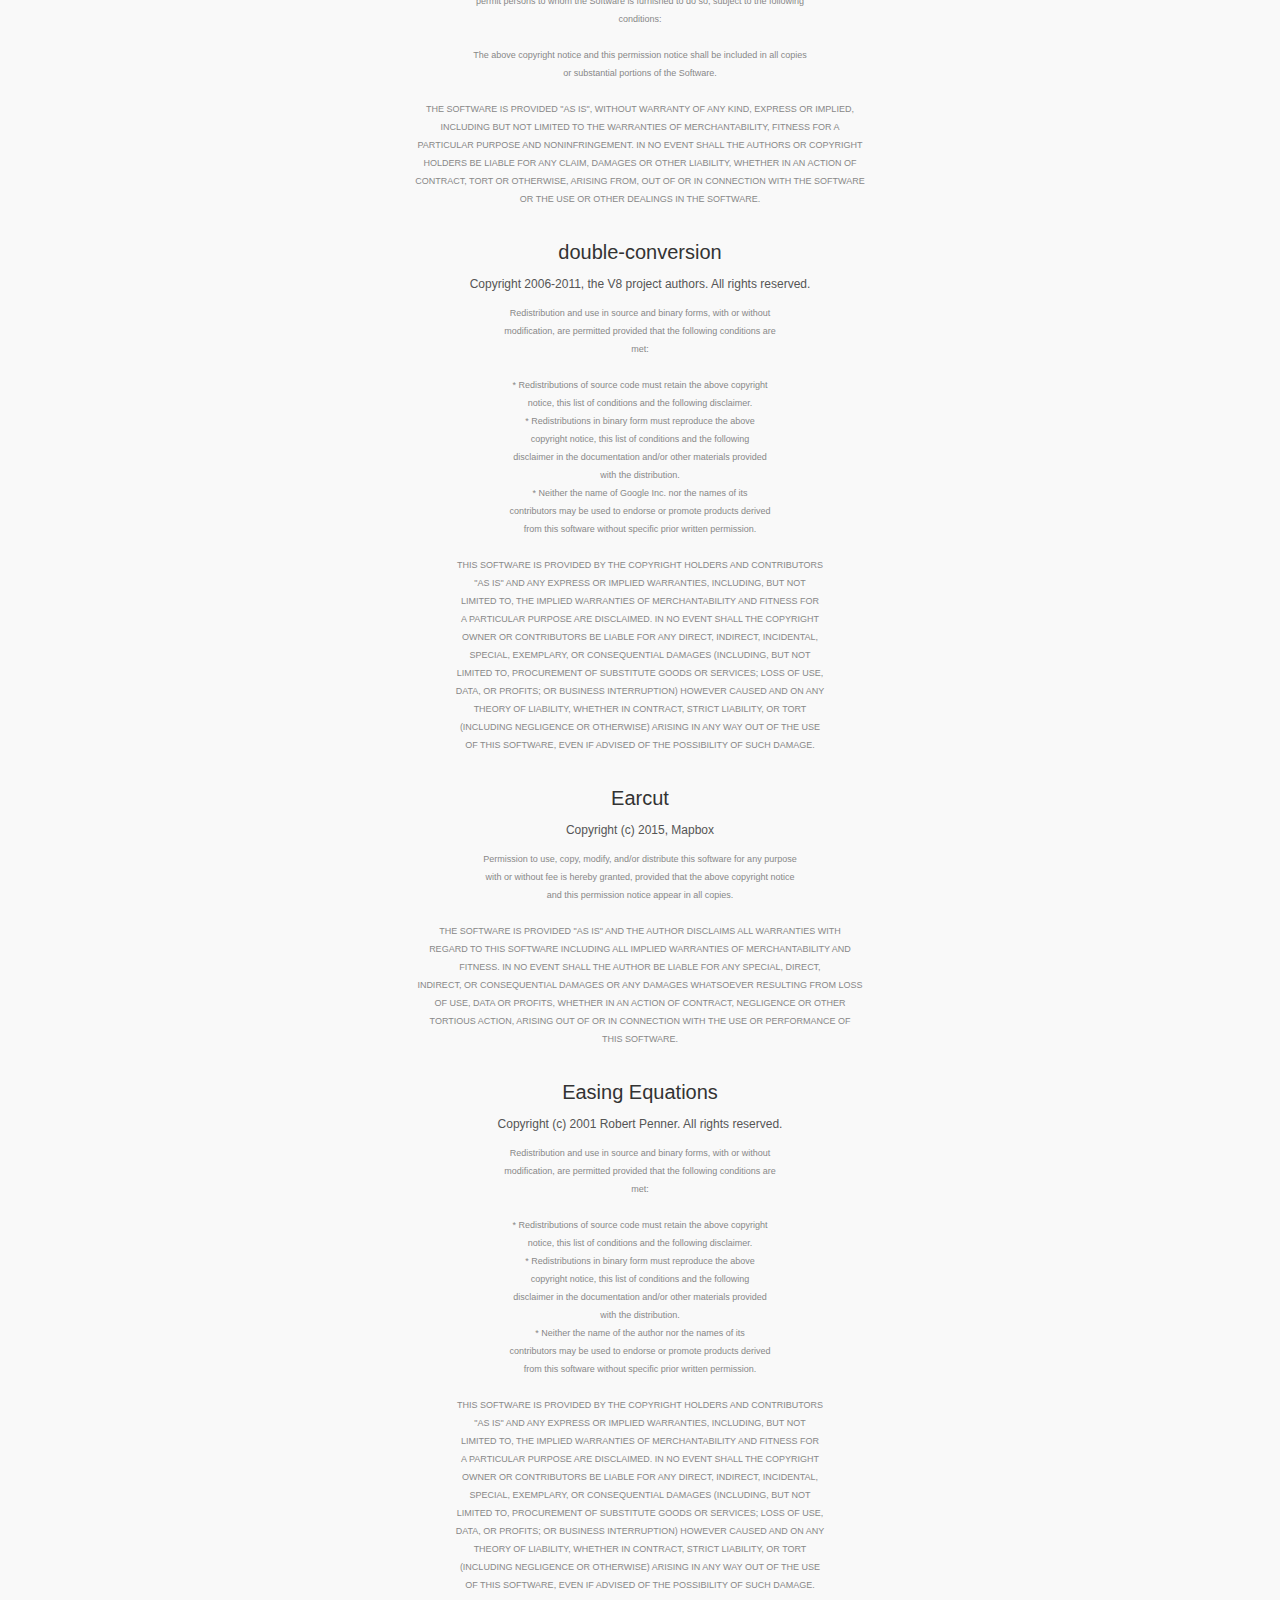
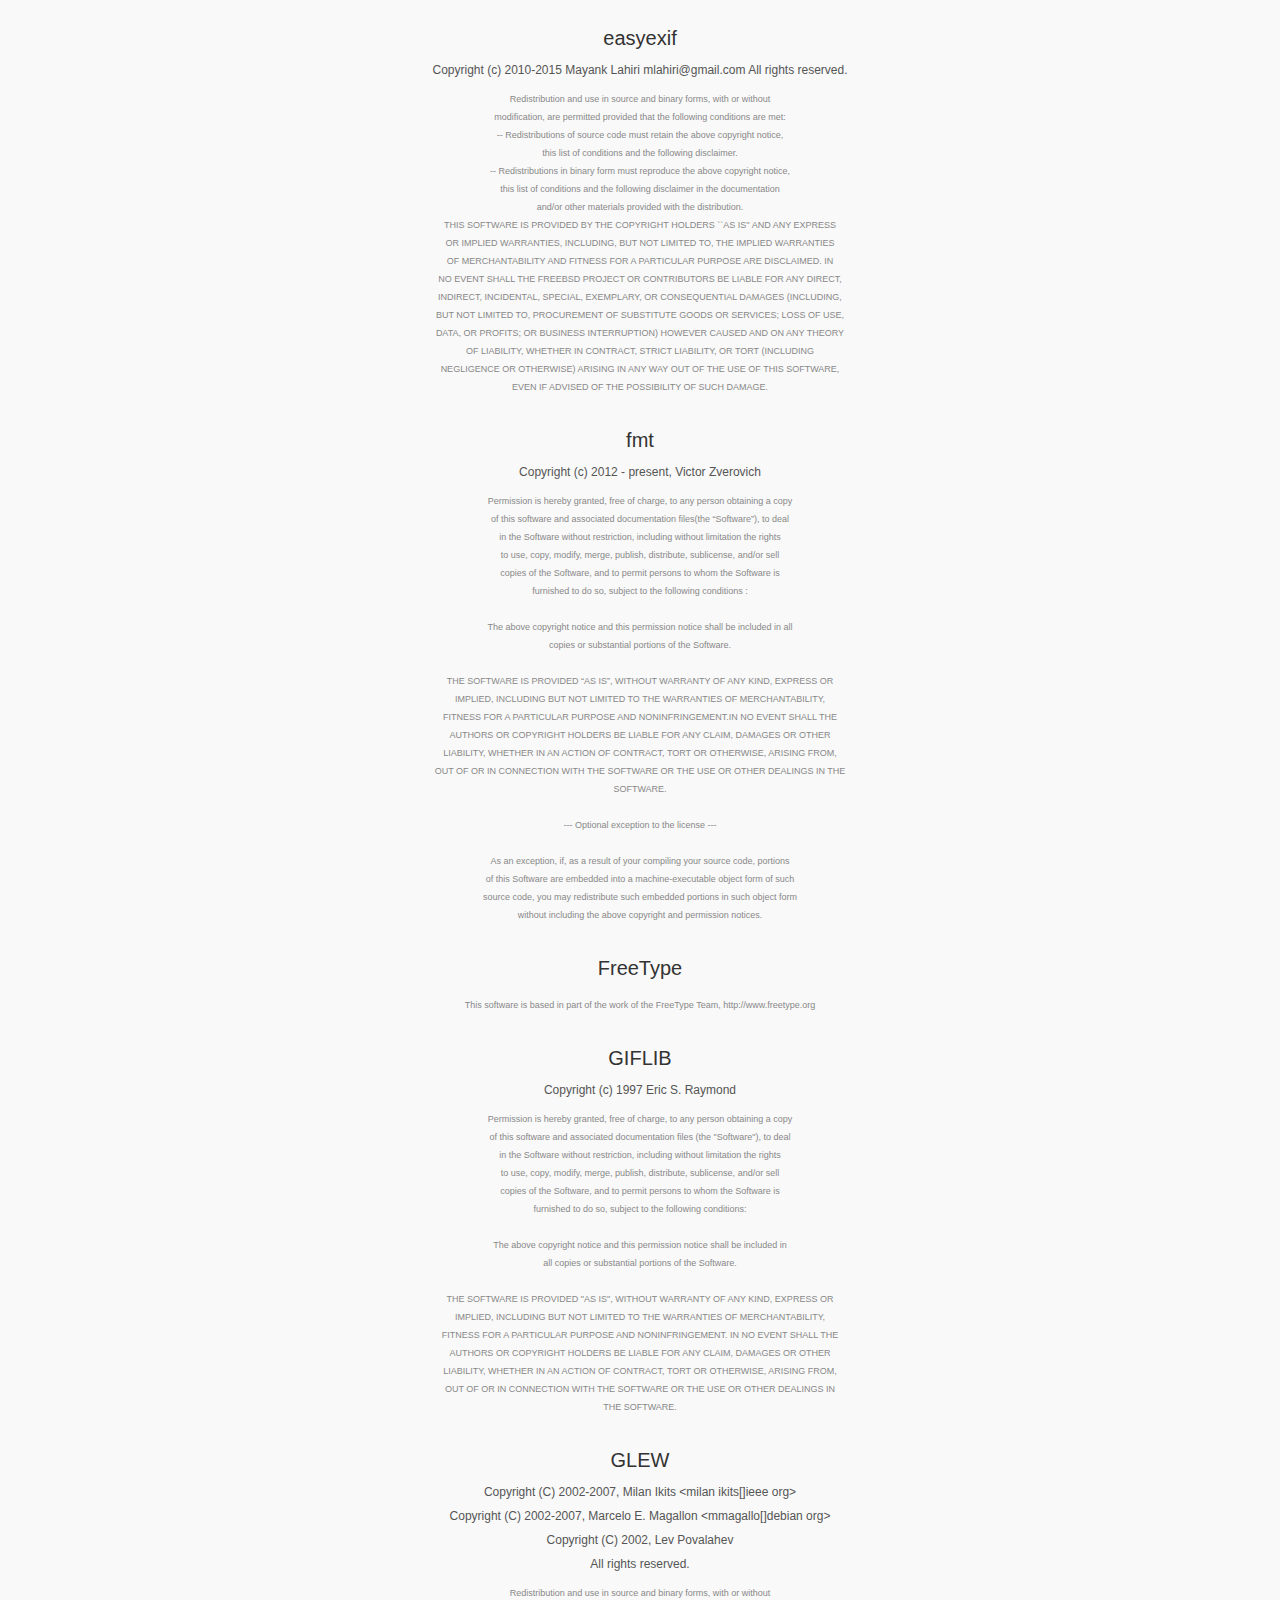
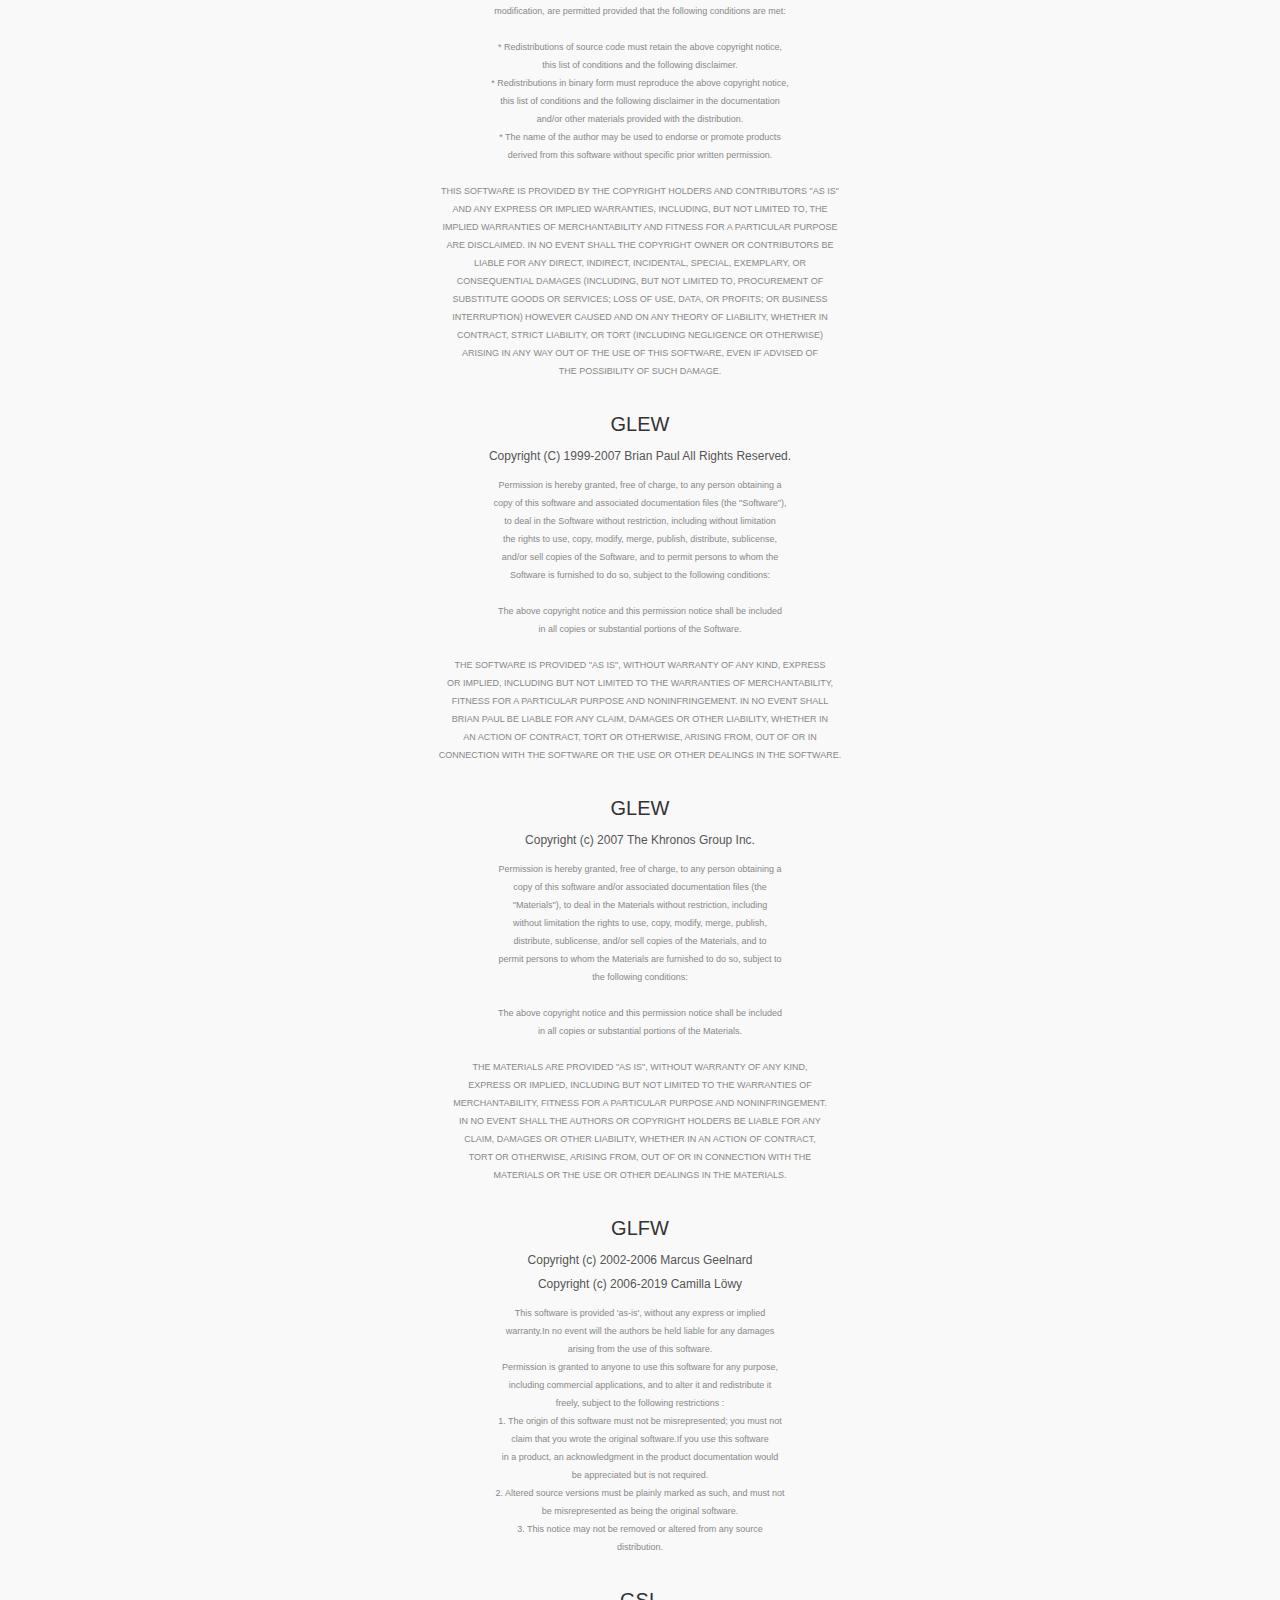
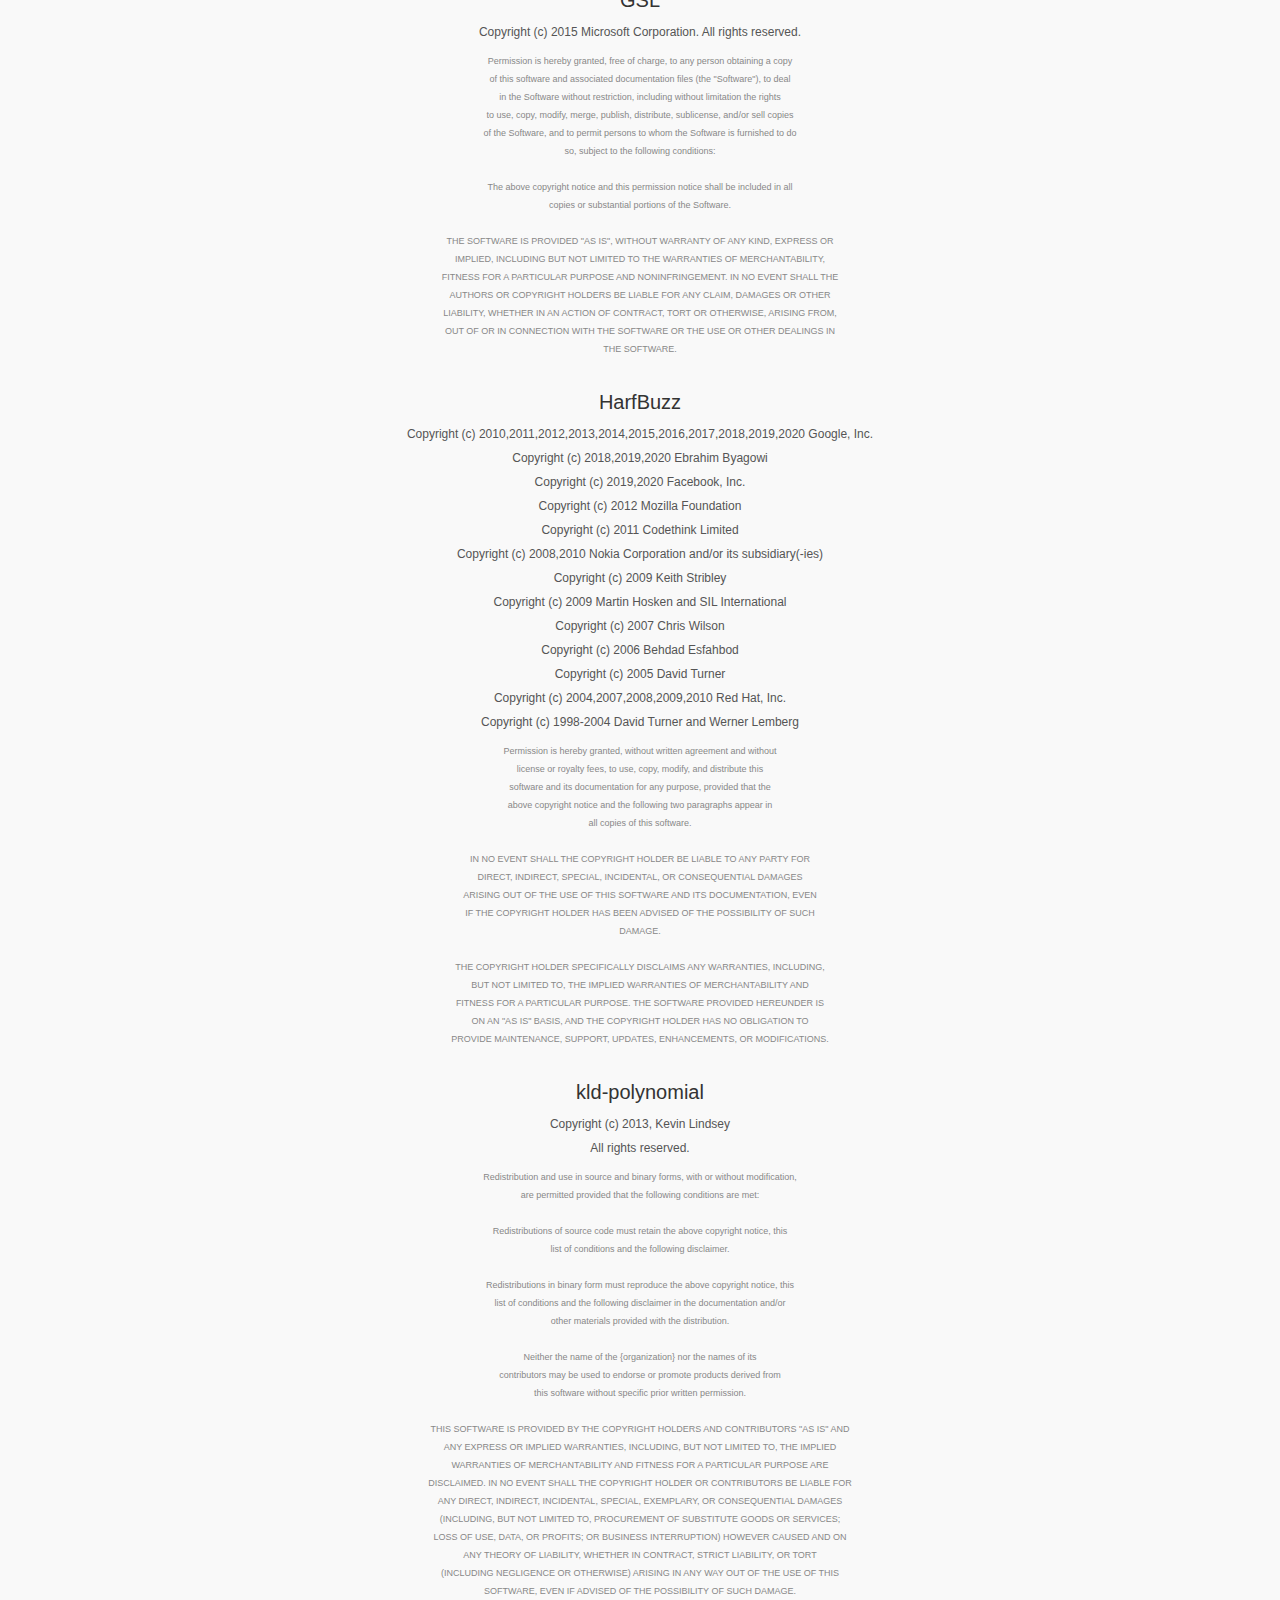
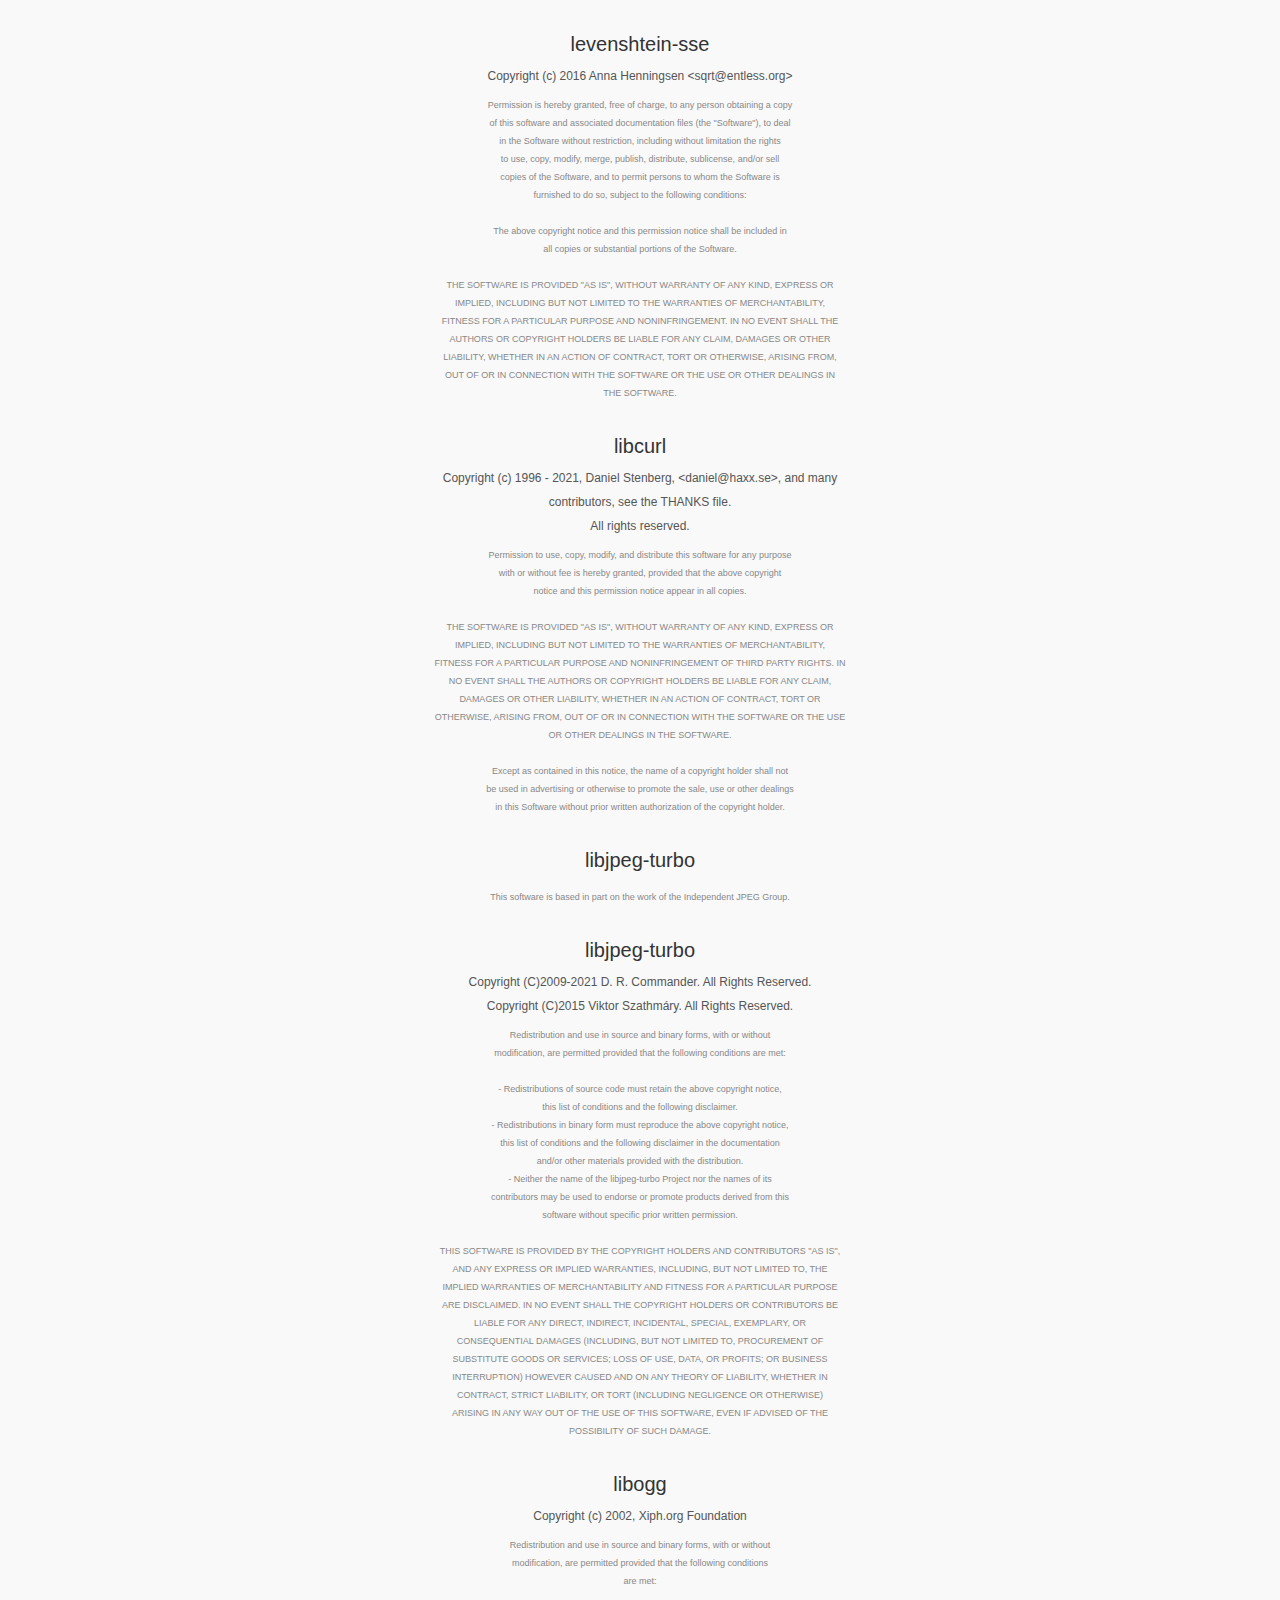
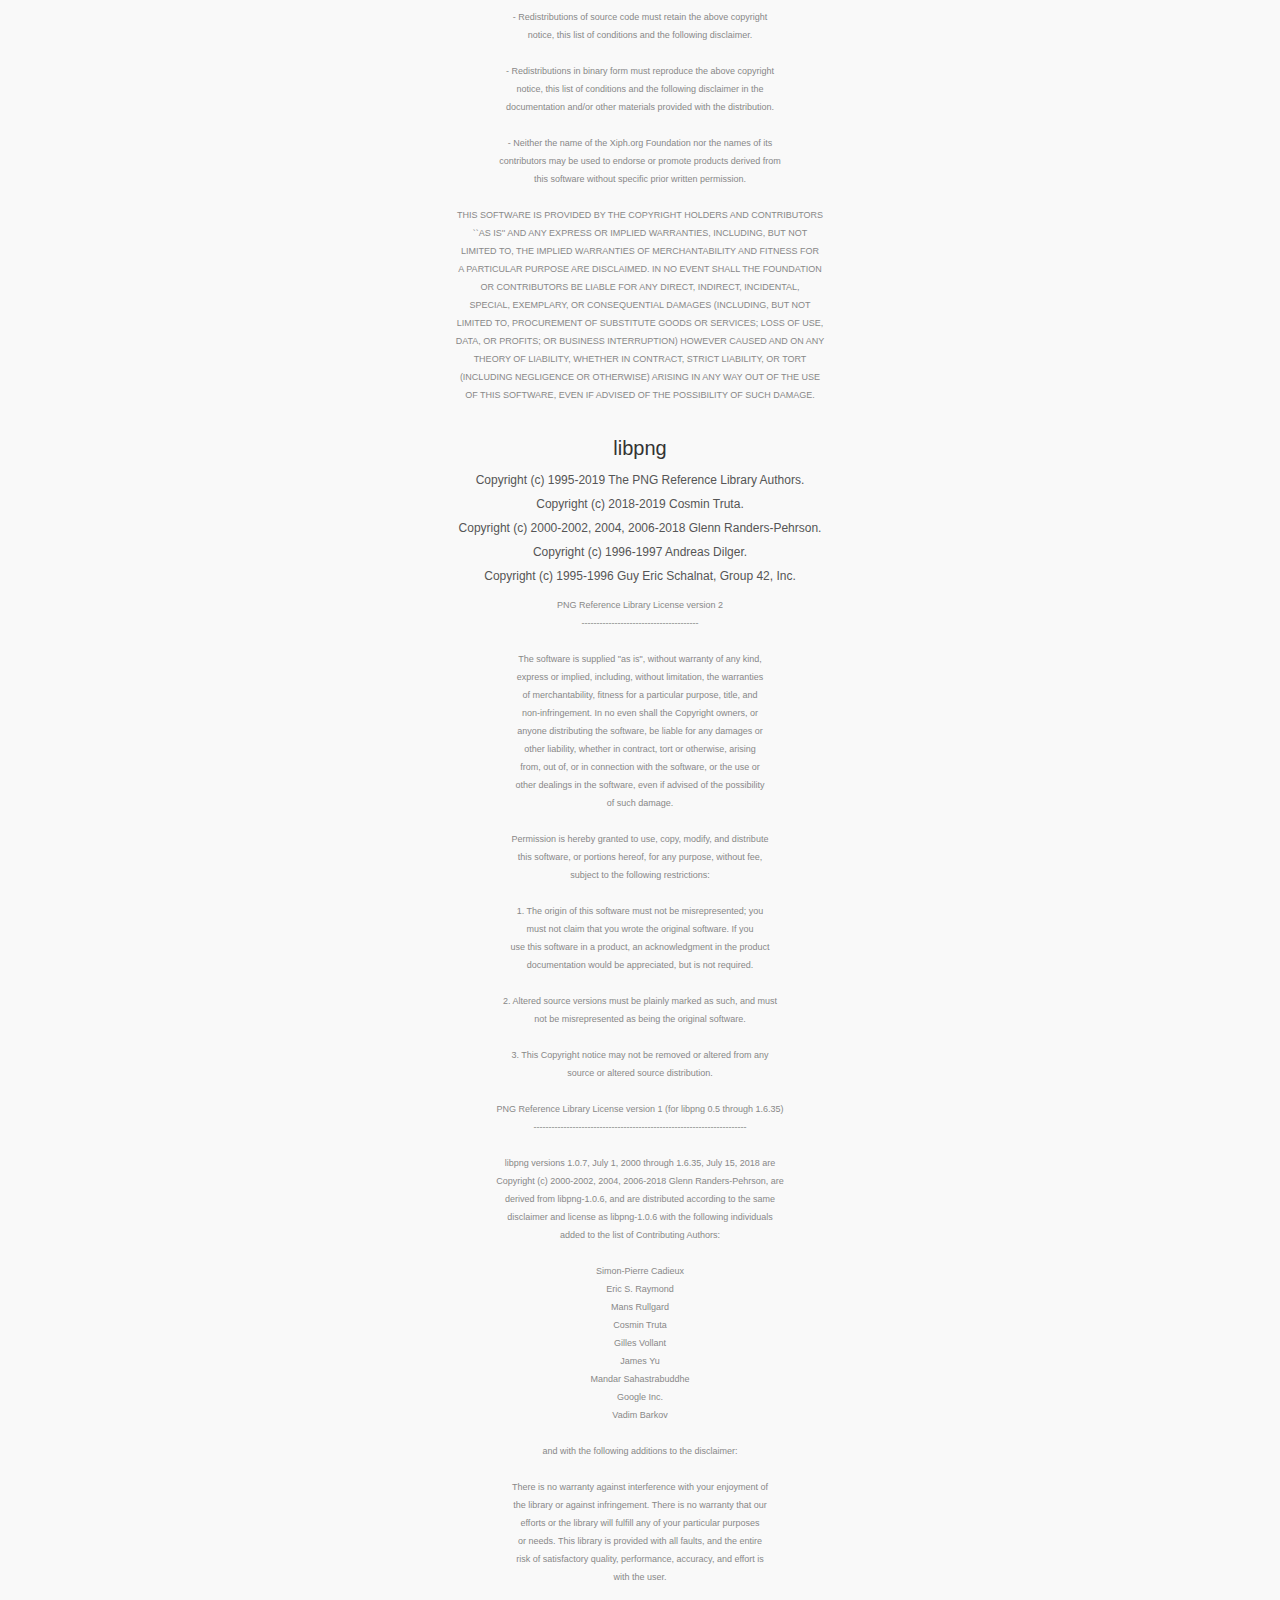
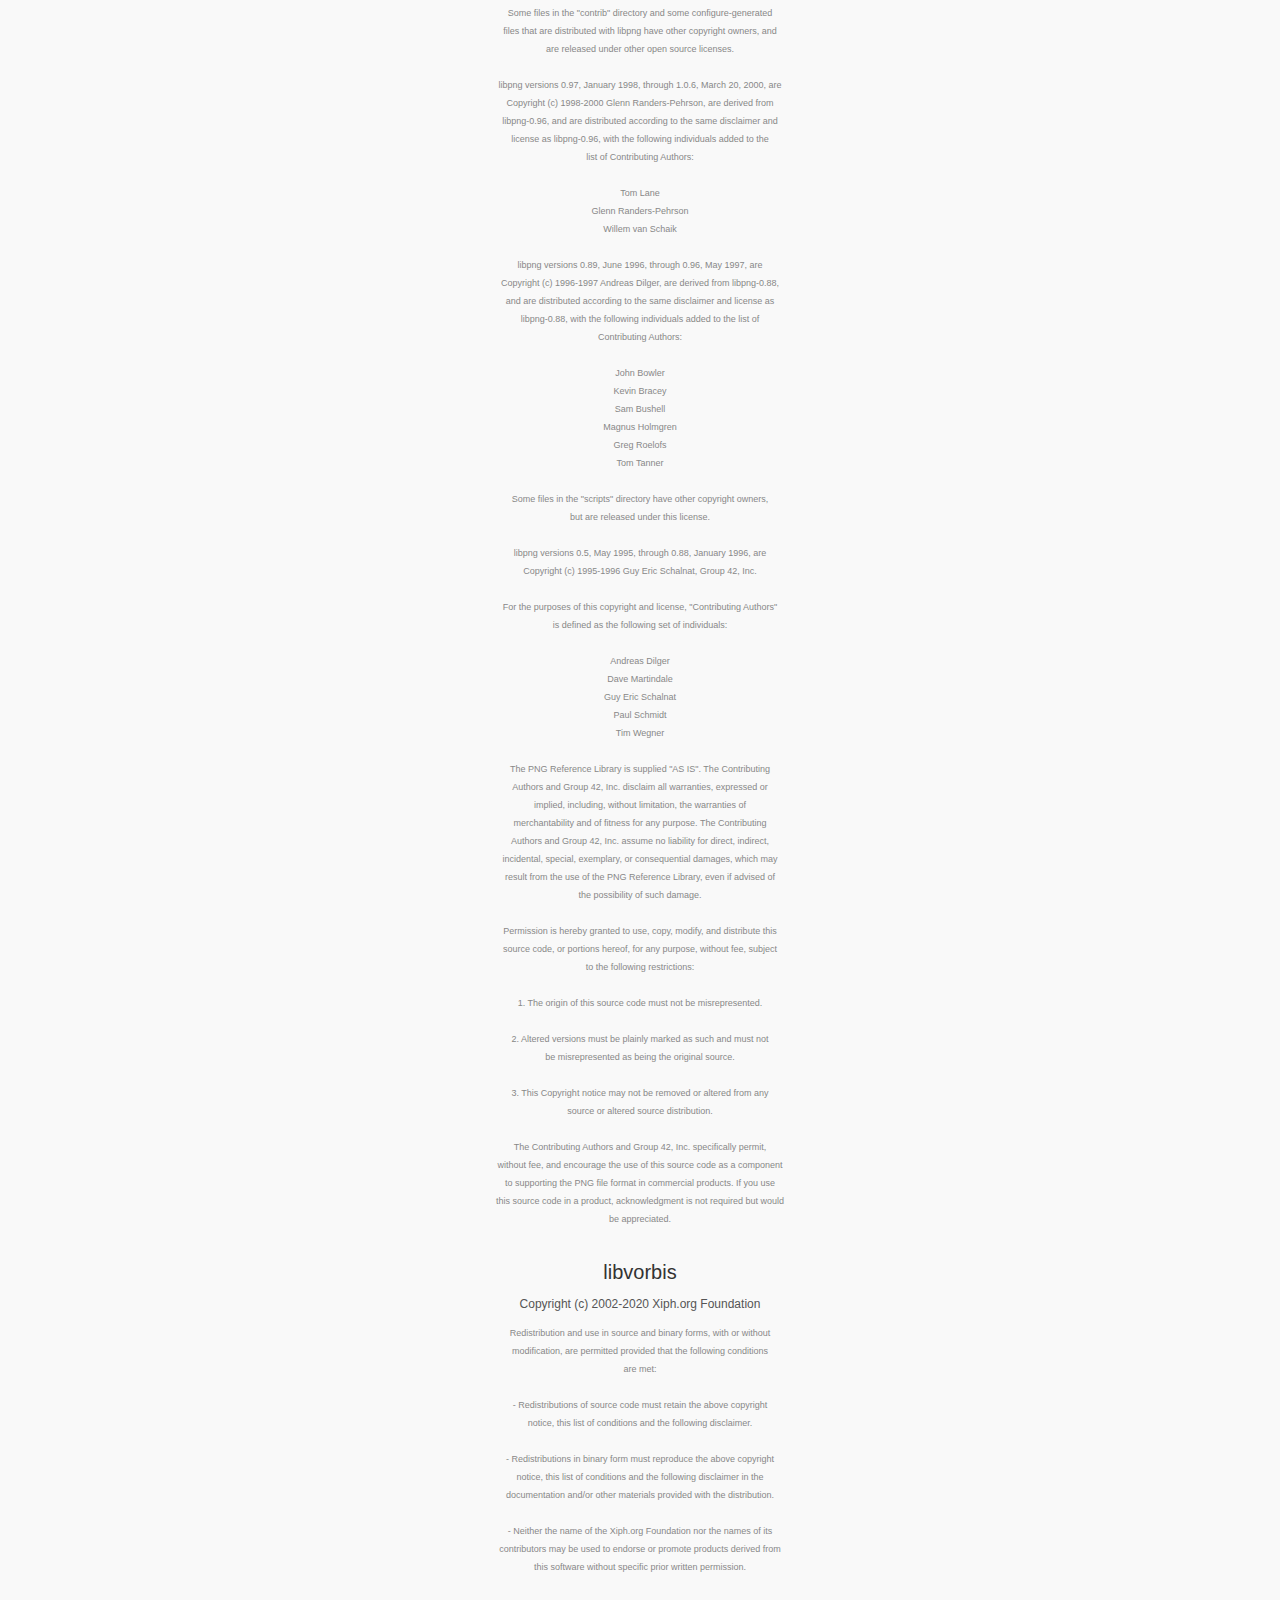
<file: Licenses.html>
﻿<!DOCTYPE html>
<html>
<head>
<meta charset="utf-8">
<title>Licenses</title>
<style>
body		{ background-color: #f9f9f9; font-family: 'Segoe UI','Helvetica Neue','Arial','Hiragino Kaku Gothic ProN','Hiragino Sans','Meiryo',sans-serif; }
h3			{ color: #333333; text-align: center; font-size: 28px; }
div			{ font-size: 14px; line-height: 2; word-wrap: break-word; }
div.c0		{ color: #333333; text-align: center; font-size: 20px; }
div.c1		{ padding-bottom: 8px; color: #555555; text-align: center; font-size: 12px; }
div.c2		{ padding-bottom: 24px; color: #888888; text-align: center; font-size: 9px; }
</style>
</head>
<body>
<h3>Licenses</h3><div class="c0">
Siv3D Engine
</div>

<div class="c1">
Copyright (c) 2008-2021 Ryo Suzuki<br>Copyright (c) 2016-2021 OpenSiv3D Project
</div>

<div class="c2">
Permission is hereby granted, free of charge, to any person obtaining a copy<br>of this software and associated documentation files(the “Software”), to deal<br>in the Software without restriction, including without limitation the rights<br>to use, copy, modify, merge, publish, distribute, sublicense, and/or sell<br>copies of the Software, and to permit persons to whom the Software is<br>furnished to do so, subject to the following conditions :<br><br>The above copyright notice and this permission notice shall be included in all<br>copies or substantial portions of the Software.<br><br>THE SOFTWARE IS PROVIDED “AS IS”, WITHOUT WARRANTY OF ANY KIND, EXPRESS OR<br>IMPLIED, INCLUDING BUT NOT LIMITED TO THE WARRANTIES OF MERCHANTABILITY,<br>FITNESS FOR A PARTICULAR PURPOSE AND NONINFRINGEMENT.IN NO EVENT SHALL THE<br>AUTHORS OR COPYRIGHT HOLDERS BE LIABLE FOR ANY CLAIM, DAMAGES OR OTHER<br>LIABILITY, WHETHER IN AN ACTION OF CONTRACT, TORT OR OTHERWISE, ARISING FROM,<br>OUT OF OR IN CONNECTION WITH THE SOFTWARE OR THE USE OR OTHER DEALINGS IN THE<br>SOFTWARE.
</div>

<div class="c0">
Abseil
</div>

<div class="c1">
Copyright (c) 2017 The Abseil Authors.
</div>

<div class="c2">
Licensed under the Apache License, Version 2.0 (the "License");<br>you may not use this file except in compliance with the License.<br>You may obtain a copy of the License at<br><br>    http://www.apache.org/licenses/LICENSE-2.0<br><br>Unless required by applicable law or agreed to in writing, software<br>distributed under the License is distributed on an "AS IS" BASIS,<br>WITHOUT WARRANTIES OR CONDITIONS OF ANY KIND, either express or implied.<br>See the License for the specific language governing permissions and<br>limitations under the License.
</div>

<div class="c0">
AngelCode Scripting Library
</div>

<div class="c1">
Copyright (c) 2003-2021 Andreas Jonsson
</div>

<div class="c2">
This software is provided 'as-is', without any express or implied<br>warranty.In no event will the authors be held liable for any<br>damages arising from the use of this software.<br>Permission is granted to anyone to use this software for any<br>purpose, including commercial applications,and to alter itand<br>redistribute it freely, subject to the following restrictions :<br>1. The origin of this software must not be misrepresented; you<br>    must not claim that you wrote the original software.If you use<br>    this software in a product, an acknowledgment in the product<br>    documentation would be appreciated but is not required.<br>2. Altered source versions must be plainly marked as such,and<br>    must not be misrepresented as being the original software.<br>3. This notice may not be removed or altered from any source<br>    distribution.<br>The original version of this library can be located at :<br>http://www.angelcode.com/angelscript/<br>Andreas Jonsson<br>andreas@angelcode.com
</div>

<div class="c0">
Anti-Grain Geometry
</div>

<div class="c1">
Copyright (C) 2002-2005 Maxim Shemanarev (McSeem)
</div>

<div class="c2">
Permission to copy, use, modify, sell and distribute this software <br>is granted provided this copyright notice appears in all copies. <br>This software is provided "as is" without express or implied<br>warranty, and with no claim as to its suitability for any purpose.
</div>

<div class="c0">
Box2D
</div>

<div class="c1">
Copyright (c) 2019 Erin Catto
</div>

<div class="c2">
Permission is hereby granted, free of charge, to any person obtaining a copy<br>of this software and associated documentation files (the "Software"), to deal<br>in the Software without restriction, including without limitation the rights<br>to use, copy, modify, merge, publish, distribute, sublicense, and/or sell<br>copies of the Software, and to permit persons to whom the Software is<br>furnished to do so, subject to the following conditions:<br><br>The above copyright notice and this permission notice shall be included in all<br>copies or substantial portions of the Software.<br><br>THE SOFTWARE IS PROVIDED "AS IS", WITHOUT WARRANTY OF ANY KIND, EXPRESS OR<br>IMPLIED, INCLUDING BUT NOT LIMITED TO THE WARRANTIES OF MERCHANTABILITY,<br>FITNESS FOR A PARTICULAR PURPOSE AND NONINFRINGEMENT. IN NO EVENT SHALL THE<br>AUTHORS OR COPYRIGHT HOLDERS BE LIABLE FOR ANY CLAIM, DAMAGES OR OTHER<br>LIABILITY, WHETHER IN AN ACTION OF CONTRACT, TORT OR OTHERWISE, ARISING FROM,<br>OUT OF OR IN CONNECTION WITH THE SOFTWARE OR THE USE OR OTHER DEALINGS IN THE<br>SOFTWARE.
</div>

<div class="c0">
cereal
</div>

<div class="c1">
Copyright (c) 2014, Randolph Voorhies, Shane Grant<br>All rights reserved.
</div>

<div class="c2">
Redistribution and use in source and binary forms, with or without<br>modification, are permitted provided that the following conditions are met:<br>    * Redistributions of source code must retain the above copyright<br>      notice, this list of conditions and the following disclaimer.<br>    * Redistributions in binary form must reproduce the above copyright<br>      notice, this list of conditions and the following disclaimer in the<br>      documentation and/or other materials provided with the distribution.<br>    * Neither the name of cereal nor the<br>      names of its contributors may be used to endorse or promote products<br>      derived from this software without specific prior written permission.<br><br>THIS SOFTWARE IS PROVIDED BY THE COPYRIGHT HOLDERS AND CONTRIBUTORS "AS IS" AND<br>ANY EXPRESS OR IMPLIED WARRANTIES, INCLUDING, BUT NOT LIMITED TO, THE IMPLIED<br>WARRANTIES OF MERCHANTABILITY AND FITNESS FOR A PARTICULAR PURPOSE ARE<br>DISCLAIMED. IN NO EVENT SHALL RANDOLPH VOORHIES OR SHANE GRANT BE LIABLE FOR ANY<br>DIRECT, INDIRECT, INCIDENTAL, SPECIAL, EXEMPLARY, OR CONSEQUENTIAL DAMAGES<br>(INCLUDING, BUT NOT LIMITED TO, PROCUREMENT OF SUBSTITUTE GOODS OR SERVICES;<br>LOSS OF USE, DATA, OR PROFITS; OR BUSINESS INTERRUPTION) HOWEVER CAUSED AND<br>ON ANY THEORY OF LIABILITY, WHETHER IN CONTRACT, STRICT LIABILITY, OR TORT<br>(INCLUDING NEGLIGENCE OR OTHERWISE) ARISING IN ANY WAY OUT OF THE USE OF THIS<br>SOFTWARE, EVEN IF ADVISED OF THE POSSIBILITY OF SUCH DAMAGE.
</div>

<div class="c0">
concaveman-cpp
</div>

<div class="c1">
Copyright (c) 2019, sadaszewski<br>All rights reserved.
</div>

<div class="c2">
Redistribution and use in source and binary forms, with or without<br>modification, are permitted provided that the following conditions are met:<br><br>1. Redistributions of source code must retain the above copyright notice, this<br>   list of conditions and the following disclaimer.<br><br>2. Redistributions in binary form must reproduce the above copyright notice,<br>   this list of conditions and the following disclaimer in the documentation<br>   and/or other materials provided with the distribution.<br><br>THIS SOFTWARE IS PROVIDED BY THE COPYRIGHT HOLDERS AND CONTRIBUTORS "AS IS"<br>AND ANY EXPRESS OR IMPLIED WARRANTIES, INCLUDING, BUT NOT LIMITED TO, THE<br>IMPLIED WARRANTIES OF MERCHANTABILITY AND FITNESS FOR A PARTICULAR PURPOSE ARE<br>DISCLAIMED. IN NO EVENT SHALL THE COPYRIGHT HOLDER OR CONTRIBUTORS BE LIABLE<br>FOR ANY DIRECT, INDIRECT, INCIDENTAL, SPECIAL, EXEMPLARY, OR CONSEQUENTIAL<br>DAMAGES (INCLUDING, BUT NOT LIMITED TO, PROCUREMENT OF SUBSTITUTE GOODS OR<br>SERVICES; LOSS OF USE, DATA, OR PROFITS; OR BUSINESS INTERRUPTION) HOWEVER<br>CAUSED AND ON ANY THEORY OF LIABILITY, WHETHER IN CONTRACT, STRICT LIABILITY,<br>OR TORT (INCLUDING NEGLIGENCE OR OTHERWISE) ARISING IN ANY WAY OUT OF THE USE<br>OF THIS SOFTWARE, EVEN IF ADVISED OF THE POSSIBILITY OF SUCH DAMAGE.
</div>

<div class="c0">
CoreRT
</div>

<div class="c1">
Copyright (c) .NET Foundation and Contributors
</div>

<div class="c2">
Permission is hereby granted, free of charge, to any person obtaining a copy<br>of this software and associated documentation files (the "Software"), to deal<br>in the Software without restriction, including without limitation the rights<br>to use, copy, modify, merge, publish, distribute, sublicense, and/or sell<br>copies of the Software, and to permit persons to whom the Software is<br>furnished to do so, subject to the following conditions:<br><br>The above copyright notice and this permission notice shall be included in all<br>copies or substantial portions of the Software.<br><br>THE SOFTWARE IS PROVIDED "AS IS", WITHOUT WARRANTY OF ANY KIND, EXPRESS OR<br>IMPLIED, INCLUDING BUT NOT LIMITED TO THE WARRANTIES OF MERCHANTABILITY,<br>FITNESS FOR A PARTICULAR PURPOSE AND NONINFRINGEMENT. IN NO EVENT SHALL THE<br>AUTHORS OR COPYRIGHT HOLDERS BE LIABLE FOR ANY CLAIM, DAMAGES OR OTHER<br>LIABILITY, WHETHER IN AN ACTION OF CONTRACT, TORT OR OTHERWISE, ARISING FROM,<br>OUT OF OR IN CONNECTION WITH THE SOFTWARE OR THE USE OR OTHER DEALINGS IN THE<br>SOFTWARE.
</div>

<div class="c0">
cpptoml
</div>

<div class="c1">
Copyright (c) 2014 Chase Geigle
</div>

<div class="c2">
Permission is hereby granted, free of charge, to any person obtaining a copy of<br>this software and associated documentation files (the "Software"), to deal in<br>the Software without restriction, including without limitation the rights to<br>use, copy, modify, merge, publish, distribute, sublicense, and/or sell copies of<br>the Software, and to permit persons to whom the Software is furnished to do so,<br>subject to the following conditions:<br><br>The above copyright notice and this permission notice shall be included in all<br>copies or substantial portions of the Software.<br><br>THE SOFTWARE IS PROVIDED "AS IS", WITHOUT WARRANTY OF ANY KIND, EXPRESS OR<br>IMPLIED, INCLUDING BUT NOT LIMITED TO THE WARRANTIES OF MERCHANTABILITY, FITNESS<br>FOR A PARTICULAR PURPOSE AND NONINFRINGEMENT. IN NO EVENT SHALL THE AUTHORS OR<br>COPYRIGHT HOLDERS BE LIABLE FOR ANY CLAIM, DAMAGES OR OTHER LIABILITY, WHETHER<br>IN AN ACTION OF CONTRACT, TORT OR OTHERWISE, ARISING FROM, OUT OF OR IN<br>CONNECTION WITH THE SOFTWARE OR THE USE OR OTHER DEALINGS IN THE SOFTWARE.
</div>

<div class="c0">
cpu_features
</div>

<div class="c1">
Copyright 2017 Google LLC<br>Copyright 2020 Intel Corporation
</div>

<div class="c2">
Licensed under the Apache License, Version 2.0 (the "License");<br>you may not use this file except in compliance with the License.<br>You may obtain a copy of the License at<br><br>    http://www.apache.org/licenses/LICENSE-2.0<br><br>Unless required by applicable law or agreed to in writing, software<br>distributed under the License is distributed on an "AS IS" BASIS,<br>WITHOUT WARRANTIES OR CONDITIONS OF ANY KIND, either express or implied.<br>See the License for the specific language governing permissions and<br>limitations under the License.
</div>

<div class="c0">
DirectXTK
</div>

<div class="c1">
Copyright (c) 2012-2021 Microsoft Corp
</div>

<div class="c2">
Permission is hereby granted, free of charge, to any person obtaining a copy of this<br>software and associated documentation files (the "Software"), to deal in the Software<br>without restriction, including without limitation the rights to use, copy, modify,<br>merge, publish, distribute, sublicense, and/or sell copies of the Software, and to<br>permit persons to whom the Software is furnished to do so, subject to the following<br>conditions:<br><br>The above copyright notice and this permission notice shall be included in all copies<br>or substantial portions of the Software.<br><br>THE SOFTWARE IS PROVIDED "AS IS", WITHOUT WARRANTY OF ANY KIND, EXPRESS OR IMPLIED,<br>INCLUDING BUT NOT LIMITED TO THE WARRANTIES OF MERCHANTABILITY, FITNESS FOR A<br>PARTICULAR PURPOSE AND NONINFRINGEMENT. IN NO EVENT SHALL THE AUTHORS OR COPYRIGHT<br>HOLDERS BE LIABLE FOR ANY CLAIM, DAMAGES OR OTHER LIABILITY, WHETHER IN AN ACTION OF<br>CONTRACT, TORT OR OTHERWISE, ARISING FROM, OUT OF OR IN CONNECTION WITH THE SOFTWARE<br>OR THE USE OR OTHER DEALINGS IN THE SOFTWARE.
</div>

<div class="c0">
DirectXMath
</div>

<div class="c1">
Copyright (c) 2011-2021 Microsoft Corp
</div>

<div class="c2">
Permission is hereby granted, free of charge, to any person obtaining a copy of this <br>software and associated documentation files (the "Software"), to deal in the Software <br>without restriction, including without limitation the rights to use, copy, modify, <br>merge, publish, distribute, sublicense, and/or sell copies of the Software, and to <br>permit persons to whom the Software is furnished to do so, subject to the following <br>conditions: <br><br>The above copyright notice and this permission notice shall be included in all copies <br>or substantial portions of the Software.  <br><br>THE SOFTWARE IS PROVIDED "AS IS", WITHOUT WARRANTY OF ANY KIND, EXPRESS OR IMPLIED, <br>INCLUDING BUT NOT LIMITED TO THE WARRANTIES OF MERCHANTABILITY, FITNESS FOR A <br>PARTICULAR PURPOSE AND NONINFRINGEMENT. IN NO EVENT SHALL THE AUTHORS OR COPYRIGHT <br>HOLDERS BE LIABLE FOR ANY CLAIM, DAMAGES OR OTHER LIABILITY, WHETHER IN AN ACTION OF <br>CONTRACT, TORT OR OTHERWISE, ARISING FROM, OUT OF OR IN CONNECTION WITH THE SOFTWARE <br>OR THE USE OR OTHER DEALINGS IN THE SOFTWARE.
</div>

<div class="c0">
DirectX Mesh Geometry Library
</div>

<div class="c1">
Copyright (c) 2014-2021 Microsoft Corp
</div>

<div class="c2">
Permission is hereby granted, free of charge, to any person obtaining a copy of this<br>software and associated documentation files (the "Software"), to deal in the Software<br>without restriction, including without limitation the rights to use, copy, modify,<br>merge, publish, distribute, sublicense, and/or sell copies of the Software, and to<br>permit persons to whom the Software is furnished to do so, subject to the following<br>conditions:<br><br>The above copyright notice and this permission notice shall be included in all copies<br>or substantial portions of the Software.<br><br>THE SOFTWARE IS PROVIDED "AS IS", WITHOUT WARRANTY OF ANY KIND, EXPRESS OR IMPLIED,<br>INCLUDING BUT NOT LIMITED TO THE WARRANTIES OF MERCHANTABILITY, FITNESS FOR A<br>PARTICULAR PURPOSE AND NONINFRINGEMENT. IN NO EVENT SHALL THE AUTHORS OR COPYRIGHT<br>HOLDERS BE LIABLE FOR ANY CLAIM, DAMAGES OR OTHER LIABILITY, WHETHER IN AN ACTION OF<br>CONTRACT, TORT OR OTHERWISE, ARISING FROM, OUT OF OR IN CONNECTION WITH THE SOFTWARE<br>OR THE USE OR OTHER DEALINGS IN THE SOFTWARE.
</div>

<div class="c0">
double-conversion
</div>

<div class="c1">
Copyright 2006-2011, the V8 project authors. All rights reserved.
</div>

<div class="c2">
Redistribution and use in source and binary forms, with or without<br>modification, are permitted provided that the following conditions are<br>met:<br><br>    * Redistributions of source code must retain the above copyright<br>      notice, this list of conditions and the following disclaimer.<br>    * Redistributions in binary form must reproduce the above<br>      copyright notice, this list of conditions and the following<br>      disclaimer in the documentation and/or other materials provided<br>      with the distribution.<br>    * Neither the name of Google Inc. nor the names of its<br>      contributors may be used to endorse or promote products derived<br>      from this software without specific prior written permission.<br><br>THIS SOFTWARE IS PROVIDED BY THE COPYRIGHT HOLDERS AND CONTRIBUTORS<br>"AS IS" AND ANY EXPRESS OR IMPLIED WARRANTIES, INCLUDING, BUT NOT<br>LIMITED TO, THE IMPLIED WARRANTIES OF MERCHANTABILITY AND FITNESS FOR<br>A PARTICULAR PURPOSE ARE DISCLAIMED. IN NO EVENT SHALL THE COPYRIGHT<br>OWNER OR CONTRIBUTORS BE LIABLE FOR ANY DIRECT, INDIRECT, INCIDENTAL,<br>SPECIAL, EXEMPLARY, OR CONSEQUENTIAL DAMAGES (INCLUDING, BUT NOT<br>LIMITED TO, PROCUREMENT OF SUBSTITUTE GOODS OR SERVICES; LOSS OF USE,<br>DATA, OR PROFITS; OR BUSINESS INTERRUPTION) HOWEVER CAUSED AND ON ANY<br>THEORY OF LIABILITY, WHETHER IN CONTRACT, STRICT LIABILITY, OR TORT<br>(INCLUDING NEGLIGENCE OR OTHERWISE) ARISING IN ANY WAY OUT OF THE USE<br>OF THIS SOFTWARE, EVEN IF ADVISED OF THE POSSIBILITY OF SUCH DAMAGE.
</div>

<div class="c0">
Earcut
</div>

<div class="c1">
Copyright (c) 2015, Mapbox
</div>

<div class="c2">
Permission to use, copy, modify, and/or distribute this software for any purpose<br>with or without fee is hereby granted, provided that the above copyright notice<br>and this permission notice appear in all copies.<br><br>THE SOFTWARE IS PROVIDED "AS IS" AND THE AUTHOR DISCLAIMS ALL WARRANTIES WITH<br>REGARD TO THIS SOFTWARE INCLUDING ALL IMPLIED WARRANTIES OF MERCHANTABILITY AND<br>FITNESS. IN NO EVENT SHALL THE AUTHOR BE LIABLE FOR ANY SPECIAL, DIRECT,<br>INDIRECT, OR CONSEQUENTIAL DAMAGES OR ANY DAMAGES WHATSOEVER RESULTING FROM LOSS<br>OF USE, DATA OR PROFITS, WHETHER IN AN ACTION OF CONTRACT, NEGLIGENCE OR OTHER<br>TORTIOUS ACTION, ARISING OUT OF OR IN CONNECTION WITH THE USE OR PERFORMANCE OF<br>THIS SOFTWARE.
</div>

<div class="c0">
Easing Equations
</div>

<div class="c1">
Copyright (c) 2001 Robert Penner. All rights reserved.
</div>

<div class="c2">
Redistribution and use in source and binary forms, with or without<br>modification, are permitted provided that the following conditions are<br>met:<br><br>* Redistributions of source code must retain the above copyright<br>notice, this list of conditions and the following disclaimer.<br>* Redistributions in binary form must reproduce the above<br>copyright notice, this list of conditions and the following<br>disclaimer in the documentation and/or other materials provided<br>with the distribution.<br>* Neither the name of the author nor the names of its<br>contributors may be used to endorse or promote products derived<br>from this software without specific prior written permission.<br><br>THIS SOFTWARE IS PROVIDED BY THE COPYRIGHT HOLDERS AND CONTRIBUTORS<br>"AS IS" AND ANY EXPRESS OR IMPLIED WARRANTIES, INCLUDING, BUT NOT<br>LIMITED TO, THE IMPLIED WARRANTIES OF MERCHANTABILITY AND FITNESS FOR<br>A PARTICULAR PURPOSE ARE DISCLAIMED. IN NO EVENT SHALL THE COPYRIGHT<br>OWNER OR CONTRIBUTORS BE LIABLE FOR ANY DIRECT, INDIRECT, INCIDENTAL,<br>SPECIAL, EXEMPLARY, OR CONSEQUENTIAL DAMAGES (INCLUDING, BUT NOT<br>LIMITED TO, PROCUREMENT OF SUBSTITUTE GOODS OR SERVICES; LOSS OF USE,<br>DATA, OR PROFITS; OR BUSINESS INTERRUPTION) HOWEVER CAUSED AND ON ANY<br>THEORY OF LIABILITY, WHETHER IN CONTRACT, STRICT LIABILITY, OR TORT<br>(INCLUDING NEGLIGENCE OR OTHERWISE) ARISING IN ANY WAY OUT OF THE USE<br>OF THIS SOFTWARE, EVEN IF ADVISED OF THE POSSIBILITY OF SUCH DAMAGE.
</div>

<div class="c0">
easyexif
</div>

<div class="c1">
Copyright (c) 2010-2015 Mayank Lahiri mlahiri@gmail.com All rights reserved.
</div>

<div class="c2">
Redistribution and use in source and binary forms, with or without<br>modification, are permitted provided that the following conditions are met:<br>-- Redistributions of source code must retain the above copyright notice,<br> this list of conditions and the following disclaimer.<br>-- Redistributions in binary form must reproduce the above copyright notice,<br> this list of conditions and the following disclaimer in the documentation<br>and/or other materials provided with the distribution.<br>THIS SOFTWARE IS PROVIDED BY THE COPYRIGHT HOLDERS ``AS IS'' AND ANY EXPRESS<br>OR IMPLIED WARRANTIES, INCLUDING, BUT NOT LIMITED TO, THE IMPLIED WARRANTIES<br>OF MERCHANTABILITY AND FITNESS FOR A PARTICULAR PURPOSE ARE DISCLAIMED. IN<br>NO EVENT SHALL THE FREEBSD PROJECT OR CONTRIBUTORS BE LIABLE FOR ANY DIRECT,<br>INDIRECT, INCIDENTAL, SPECIAL, EXEMPLARY, OR CONSEQUENTIAL DAMAGES (INCLUDING,<br>BUT NOT LIMITED TO, PROCUREMENT OF SUBSTITUTE GOODS OR SERVICES; LOSS OF USE,<br>DATA, OR PROFITS; OR BUSINESS INTERRUPTION) HOWEVER CAUSED AND ON ANY THEORY<br>OF LIABILITY, WHETHER IN CONTRACT, STRICT LIABILITY, OR TORT (INCLUDING<br>NEGLIGENCE OR OTHERWISE) ARISING IN ANY WAY OUT OF THE USE OF THIS SOFTWARE,<br>EVEN IF ADVISED OF THE POSSIBILITY OF SUCH DAMAGE.
</div>

<div class="c0">
fmt
</div>

<div class="c1">
Copyright (c) 2012 - present, Victor Zverovich
</div>

<div class="c2">
Permission is hereby granted, free of charge, to any person obtaining a copy<br>of this software and associated documentation files(the “Software”), to deal<br>in the Software without restriction, including without limitation the rights<br>to use, copy, modify, merge, publish, distribute, sublicense, and/or sell<br>copies of the Software, and to permit persons to whom the Software is<br>furnished to do so, subject to the following conditions :<br><br>The above copyright notice and this permission notice shall be included in all<br>copies or substantial portions of the Software.<br><br>THE SOFTWARE IS PROVIDED “AS IS”, WITHOUT WARRANTY OF ANY KIND, EXPRESS OR<br>IMPLIED, INCLUDING BUT NOT LIMITED TO THE WARRANTIES OF MERCHANTABILITY,<br>FITNESS FOR A PARTICULAR PURPOSE AND NONINFRINGEMENT.IN NO EVENT SHALL THE<br>AUTHORS OR COPYRIGHT HOLDERS BE LIABLE FOR ANY CLAIM, DAMAGES OR OTHER<br>LIABILITY, WHETHER IN AN ACTION OF CONTRACT, TORT OR OTHERWISE, ARISING FROM,<br>OUT OF OR IN CONNECTION WITH THE SOFTWARE OR THE USE OR OTHER DEALINGS IN THE<br>SOFTWARE.<br><br>--- Optional exception to the license ---<br><br>As an exception, if, as a result of your compiling your source code, portions<br>of this Software are embedded into a machine-executable object form of such<br>source code, you may redistribute such embedded portions in such object form<br>without including the above copyright and permission notices.
</div>

<div class="c0">
FreeType
</div>

<div class="c1">

</div>

<div class="c2">
This software is based in part of the work of the FreeType Team, http://www.freetype.org
</div>

<div class="c0">
GIFLIB
</div>

<div class="c1">
Copyright (c) 1997  Eric S. Raymond
</div>

<div class="c2">
Permission is hereby granted, free of charge, to any person obtaining a copy<br>of this software and associated documentation files (the "Software"), to deal<br>in the Software without restriction, including without limitation the rights<br>to use, copy, modify, merge, publish, distribute, sublicense, and/or sell<br>copies of the Software, and to permit persons to whom the Software is<br>furnished to do so, subject to the following conditions:<br><br>The above copyright notice and this permission notice shall be included in<br>all copies or substantial portions of the Software.<br><br>THE SOFTWARE IS PROVIDED "AS IS", WITHOUT WARRANTY OF ANY KIND, EXPRESS OR<br>IMPLIED, INCLUDING BUT NOT LIMITED TO THE WARRANTIES OF MERCHANTABILITY,<br>FITNESS FOR A PARTICULAR PURPOSE AND NONINFRINGEMENT.  IN NO EVENT SHALL THE<br>AUTHORS OR COPYRIGHT HOLDERS BE LIABLE FOR ANY CLAIM, DAMAGES OR OTHER<br>LIABILITY, WHETHER IN AN ACTION OF CONTRACT, TORT OR OTHERWISE, ARISING FROM,<br>OUT OF OR IN CONNECTION WITH THE SOFTWARE OR THE USE OR OTHER DEALINGS IN<br>THE SOFTWARE.
</div>

<div class="c0">
GLEW
</div>

<div class="c1">
Copyright (C) 2002-2007, Milan Ikits &lt;milan ikits[]ieee org&gt;<br>Copyright (C) 2002-2007, Marcelo E. Magallon &lt;mmagallo[]debian org&gt;<br>Copyright (C) 2002, Lev Povalahev<br>All rights reserved.
</div>

<div class="c2">
Redistribution and use in source and binary forms, with or without <br>modification, are permitted provided that the following conditions are met:<br><br>* Redistributions of source code must retain the above copyright notice, <br>  this list of conditions and the following disclaimer.<br>* Redistributions in binary form must reproduce the above copyright notice, <br>  this list of conditions and the following disclaimer in the documentation <br>  and/or other materials provided with the distribution.<br>* The name of the author may be used to endorse or promote products <br>  derived from this software without specific prior written permission.<br><br>THIS SOFTWARE IS PROVIDED BY THE COPYRIGHT HOLDERS AND CONTRIBUTORS "AS IS" <br>AND ANY EXPRESS OR IMPLIED WARRANTIES, INCLUDING, BUT NOT LIMITED TO, THE <br>IMPLIED WARRANTIES OF MERCHANTABILITY AND FITNESS FOR A PARTICULAR PURPOSE<br>ARE DISCLAIMED. IN NO EVENT SHALL THE COPYRIGHT OWNER OR CONTRIBUTORS BE <br>LIABLE FOR ANY DIRECT, INDIRECT, INCIDENTAL, SPECIAL, EXEMPLARY, OR <br>CONSEQUENTIAL DAMAGES (INCLUDING, BUT NOT LIMITED TO, PROCUREMENT OF <br>SUBSTITUTE GOODS OR SERVICES; LOSS OF USE, DATA, OR PROFITS; OR BUSINESS<br>INTERRUPTION) HOWEVER CAUSED AND ON ANY THEORY OF LIABILITY, WHETHER IN<br>CONTRACT, STRICT LIABILITY, OR TORT (INCLUDING NEGLIGENCE OR OTHERWISE)<br>ARISING IN ANY WAY OUT OF THE USE OF THIS SOFTWARE, EVEN IF ADVISED OF<br>THE POSSIBILITY OF SUCH DAMAGE.
</div>

<div class="c0">
GLEW
</div>

<div class="c1">
Copyright (C) 1999-2007  Brian Paul   All Rights Reserved.
</div>

<div class="c2">
Permission is hereby granted, free of charge, to any person obtaining a<br>copy of this software and associated documentation files (the "Software"),<br>to deal in the Software without restriction, including without limitation<br>the rights to use, copy, modify, merge, publish, distribute, sublicense,<br>and/or sell copies of the Software, and to permit persons to whom the<br>Software is furnished to do so, subject to the following conditions:<br><br>The above copyright notice and this permission notice shall be included<br>in all copies or substantial portions of the Software.<br><br>THE SOFTWARE IS PROVIDED "AS IS", WITHOUT WARRANTY OF ANY KIND, EXPRESS<br>OR IMPLIED, INCLUDING BUT NOT LIMITED TO THE WARRANTIES OF MERCHANTABILITY,<br>FITNESS FOR A PARTICULAR PURPOSE AND NONINFRINGEMENT.  IN NO EVENT SHALL<br>BRIAN PAUL BE LIABLE FOR ANY CLAIM, DAMAGES OR OTHER LIABILITY, WHETHER IN<br>AN ACTION OF CONTRACT, TORT OR OTHERWISE, ARISING FROM, OUT OF OR IN<br>CONNECTION WITH THE SOFTWARE OR THE USE OR OTHER DEALINGS IN THE SOFTWARE.
</div>

<div class="c0">
GLEW
</div>

<div class="c1">
Copyright (c) 2007 The Khronos Group Inc.
</div>

<div class="c2">
Permission is hereby granted, free of charge, to any person obtaining a<br>copy of this software and/or associated documentation files (the<br>"Materials"), to deal in the Materials without restriction, including<br>without limitation the rights to use, copy, modify, merge, publish,<br>distribute, sublicense, and/or sell copies of the Materials, and to<br>permit persons to whom the Materials are furnished to do so, subject to<br>the following conditions:<br><br>The above copyright notice and this permission notice shall be included<br>in all copies or substantial portions of the Materials.<br><br>THE MATERIALS ARE PROVIDED "AS IS", WITHOUT WARRANTY OF ANY KIND,<br>EXPRESS OR IMPLIED, INCLUDING BUT NOT LIMITED TO THE WARRANTIES OF<br>MERCHANTABILITY, FITNESS FOR A PARTICULAR PURPOSE AND NONINFRINGEMENT.<br>IN NO EVENT SHALL THE AUTHORS OR COPYRIGHT HOLDERS BE LIABLE FOR ANY<br>CLAIM, DAMAGES OR OTHER LIABILITY, WHETHER IN AN ACTION OF CONTRACT,<br>TORT OR OTHERWISE, ARISING FROM, OUT OF OR IN CONNECTION WITH THE<br>MATERIALS OR THE USE OR OTHER DEALINGS IN THE MATERIALS.
</div>

<div class="c0">
GLFW
</div>

<div class="c1">
Copyright (c) 2002-2006 Marcus Geelnard<br>Copyright (c) 2006-2019 Camilla Löwy
</div>

<div class="c2">
This software is provided 'as-is', without any express or implied<br>warranty.In no event will the authors be held liable for any damages<br>arising from the use of this software.<br>Permission is granted to anyone to use this software for any purpose,<br>including commercial applications, and to alter it and redistribute it<br>freely, subject to the following restrictions :<br>1. The origin of this software must not be misrepresented; you must not<br>claim that you wrote the original software.If you use this software<br>in a product, an acknowledgment in the product documentation would<br>be appreciated but is not required.<br>2. Altered source versions must be plainly marked as such, and must not<br>be misrepresented as being the original software.<br>3. This notice may not be removed or altered from any source<br>distribution.
</div>

<div class="c0">
GSL
</div>

<div class="c1">
Copyright (c) 2015 Microsoft Corporation. All rights reserved. 
</div>

<div class="c2">
Permission is hereby granted, free of charge, to any person obtaining a copy <br>of this software and associated documentation files (the "Software"), to deal <br>in the Software without restriction, including without limitation the rights <br>to use, copy, modify, merge, publish, distribute, sublicense, and/or sell copies <br>of the Software, and to permit persons to whom the Software is furnished to do <br>so, subject to the following conditions: <br><br>The above copyright notice and this permission notice shall be included in all <br>copies or substantial portions of the Software. <br><br>THE SOFTWARE IS PROVIDED "AS IS", WITHOUT WARRANTY OF ANY KIND, EXPRESS OR <br>IMPLIED, INCLUDING BUT NOT LIMITED TO THE WARRANTIES OF MERCHANTABILITY, <br>FITNESS FOR A PARTICULAR PURPOSE AND NONINFRINGEMENT. IN NO EVENT SHALL THE <br>AUTHORS OR COPYRIGHT HOLDERS BE LIABLE FOR ANY CLAIM, DAMAGES OR OTHER <br>LIABILITY, WHETHER IN AN ACTION OF CONTRACT, TORT OR OTHERWISE, ARISING FROM, <br>OUT OF OR IN CONNECTION WITH THE SOFTWARE OR THE USE OR OTHER DEALINGS IN <br>THE SOFTWARE. 
</div>

<div class="c0">
HarfBuzz
</div>

<div class="c1">
Copyright (c) 2010,2011,2012,2013,2014,2015,2016,2017,2018,2019,2020  Google, Inc.<br>Copyright (c) 2018,2019,2020  Ebrahim Byagowi<br>Copyright (c) 2019,2020  Facebook, Inc. <br>Copyright (c) 2012  Mozilla Foundation<br>Copyright (c) 2011  Codethink Limited<br>Copyright (c) 2008,2010  Nokia Corporation and/or its subsidiary(-ies)<br>Copyright (c) 2009  Keith Stribley<br>Copyright (c) 2009  Martin Hosken and SIL International<br>Copyright (c) 2007  Chris Wilson<br>Copyright (c) 2006  Behdad Esfahbod<br>Copyright (c) 2005  David Turner<br>Copyright (c) 2004,2007,2008,2009,2010  Red Hat, Inc.<br>Copyright (c) 1998-2004  David Turner and Werner Lemberg
</div>

<div class="c2">
Permission is hereby granted, without written agreement and without<br>license or royalty fees, to use, copy, modify, and distribute this<br>software and its documentation for any purpose, provided that the<br>above copyright notice and the following two paragraphs appear in<br>all copies of this software.<br><br>IN NO EVENT SHALL THE COPYRIGHT HOLDER BE LIABLE TO ANY PARTY FOR<br>DIRECT, INDIRECT, SPECIAL, INCIDENTAL, OR CONSEQUENTIAL DAMAGES<br>ARISING OUT OF THE USE OF THIS SOFTWARE AND ITS DOCUMENTATION, EVEN<br>IF THE COPYRIGHT HOLDER HAS BEEN ADVISED OF THE POSSIBILITY OF SUCH<br>DAMAGE.<br><br>THE COPYRIGHT HOLDER SPECIFICALLY DISCLAIMS ANY WARRANTIES, INCLUDING,<br>BUT NOT LIMITED TO, THE IMPLIED WARRANTIES OF MERCHANTABILITY AND<br>FITNESS FOR A PARTICULAR PURPOSE.  THE SOFTWARE PROVIDED HEREUNDER IS<br>ON AN "AS IS" BASIS, AND THE COPYRIGHT HOLDER HAS NO OBLIGATION TO<br>PROVIDE MAINTENANCE, SUPPORT, UPDATES, ENHANCEMENTS, OR MODIFICATIONS.
</div>

<div class="c0">
kld-polynomial
</div>

<div class="c1">
Copyright (c) 2013, Kevin Lindsey<br>All rights reserved.
</div>

<div class="c2">
Redistribution and use in source and binary forms, with or without modification,<br>are permitted provided that the following conditions are met:<br><br>  Redistributions of source code must retain the above copyright notice, this<br>  list of conditions and the following disclaimer.<br><br>  Redistributions in binary form must reproduce the above copyright notice, this<br>  list of conditions and the following disclaimer in the documentation and/or<br>  other materials provided with the distribution.<br><br>  Neither the name of the {organization} nor the names of its<br>  contributors may be used to endorse or promote products derived from<br>  this software without specific prior written permission.<br><br>THIS SOFTWARE IS PROVIDED BY THE COPYRIGHT HOLDERS AND CONTRIBUTORS "AS IS" AND<br>ANY EXPRESS OR IMPLIED WARRANTIES, INCLUDING, BUT NOT LIMITED TO, THE IMPLIED<br>WARRANTIES OF MERCHANTABILITY AND FITNESS FOR A PARTICULAR PURPOSE ARE<br>DISCLAIMED. IN NO EVENT SHALL THE COPYRIGHT HOLDER OR CONTRIBUTORS BE LIABLE FOR<br>ANY DIRECT, INDIRECT, INCIDENTAL, SPECIAL, EXEMPLARY, OR CONSEQUENTIAL DAMAGES<br>(INCLUDING, BUT NOT LIMITED TO, PROCUREMENT OF SUBSTITUTE GOODS OR SERVICES;<br>LOSS OF USE, DATA, OR PROFITS; OR BUSINESS INTERRUPTION) HOWEVER CAUSED AND ON<br>ANY THEORY OF LIABILITY, WHETHER IN CONTRACT, STRICT LIABILITY, OR TORT<br>(INCLUDING NEGLIGENCE OR OTHERWISE) ARISING IN ANY WAY OUT OF THE USE OF THIS<br>SOFTWARE, EVEN IF ADVISED OF THE POSSIBILITY OF SUCH DAMAGE.
</div>

<div class="c0">
levenshtein-sse
</div>

<div class="c1">
Copyright (c) 2016 Anna Henningsen &lt;sqrt@entless.org&gt;
</div>

<div class="c2">
Permission is hereby granted, free of charge, to any person obtaining a copy<br>of this software and associated documentation files (the "Software"), to deal<br>in the Software without restriction, including without limitation the rights<br>to use, copy, modify, merge, publish, distribute, sublicense, and/or sell<br>copies of the Software, and to permit persons to whom the Software is<br>furnished to do so, subject to the following conditions:<br><br>The above copyright notice and this permission notice shall be included in<br>all copies or substantial portions of the Software.<br><br>THE SOFTWARE IS PROVIDED "AS IS", WITHOUT WARRANTY OF ANY KIND, EXPRESS OR<br>IMPLIED, INCLUDING BUT NOT LIMITED TO THE WARRANTIES OF MERCHANTABILITY,<br>FITNESS FOR A PARTICULAR PURPOSE AND NONINFRINGEMENT. IN NO EVENT SHALL THE<br>AUTHORS OR COPYRIGHT HOLDERS BE LIABLE FOR ANY CLAIM, DAMAGES OR OTHER<br>LIABILITY, WHETHER IN AN ACTION OF CONTRACT, TORT OR OTHERWISE, ARISING FROM,<br>OUT OF OR IN CONNECTION WITH THE SOFTWARE OR THE USE OR OTHER DEALINGS IN<br>THE SOFTWARE.
</div>

<div class="c0">
libcurl
</div>

<div class="c1">
Copyright (c) 1996 - 2021, Daniel Stenberg, &lt;daniel@haxx.se&gt;, and many<br>contributors, see the THANKS file.<br>All rights reserved.
</div>

<div class="c2">
Permission to use, copy, modify, and distribute this software for any purpose<br>with or without fee is hereby granted, provided that the above copyright<br>notice and this permission notice appear in all copies.<br><br>THE SOFTWARE IS PROVIDED "AS IS", WITHOUT WARRANTY OF ANY KIND, EXPRESS OR<br>IMPLIED, INCLUDING BUT NOT LIMITED TO THE WARRANTIES OF MERCHANTABILITY,<br>FITNESS FOR A PARTICULAR PURPOSE AND NONINFRINGEMENT OF THIRD PARTY RIGHTS. IN<br>NO EVENT SHALL THE AUTHORS OR COPYRIGHT HOLDERS BE LIABLE FOR ANY CLAIM,<br>DAMAGES OR OTHER LIABILITY, WHETHER IN AN ACTION OF CONTRACT, TORT OR<br>OTHERWISE, ARISING FROM, OUT OF OR IN CONNECTION WITH THE SOFTWARE OR THE USE<br>OR OTHER DEALINGS IN THE SOFTWARE.<br><br>Except as contained in this notice, the name of a copyright holder shall not<br>be used in advertising or otherwise to promote the sale, use or other dealings<br>in this Software without prior written authorization of the copyright holder.
</div>

<div class="c0">
libjpeg-turbo
</div>

<div class="c1">

</div>

<div class="c2">
This software is based in part on the work of the Independent JPEG Group.
</div>

<div class="c0">
libjpeg-turbo
</div>

<div class="c1">
Copyright (C)2009-2021 D. R. Commander. All Rights Reserved.<br>Copyright (C)2015 Viktor Szathmáry. All Rights Reserved.
</div>

<div class="c2">
Redistribution and use in source and binary forms, with or without<br>modification, are permitted provided that the following conditions are met:<br><br>- Redistributions of source code must retain the above copyright notice,<br>this list of conditions and the following disclaimer.<br>- Redistributions in binary form must reproduce the above copyright notice,<br>this list of conditions and the following disclaimer in the documentation<br>and/or other materials provided with the distribution.<br>- Neither the name of the libjpeg-turbo Project nor the names of its<br>contributors may be used to endorse or promote products derived from this<br>software without specific prior written permission.<br><br>THIS SOFTWARE IS PROVIDED BY THE COPYRIGHT HOLDERS AND CONTRIBUTORS "AS IS",<br>AND ANY EXPRESS OR IMPLIED WARRANTIES, INCLUDING, BUT NOT LIMITED TO, THE<br>IMPLIED WARRANTIES OF MERCHANTABILITY AND FITNESS FOR A PARTICULAR PURPOSE<br>ARE DISCLAIMED. IN NO EVENT SHALL THE COPYRIGHT HOLDERS OR CONTRIBUTORS BE<br>LIABLE FOR ANY DIRECT, INDIRECT, INCIDENTAL, SPECIAL, EXEMPLARY, OR<br>CONSEQUENTIAL DAMAGES (INCLUDING, BUT NOT LIMITED TO, PROCUREMENT OF<br>SUBSTITUTE GOODS OR SERVICES; LOSS OF USE, DATA, OR PROFITS; OR BUSINESS<br>INTERRUPTION) HOWEVER CAUSED AND ON ANY THEORY OF LIABILITY, WHETHER IN<br>CONTRACT, STRICT LIABILITY, OR TORT (INCLUDING NEGLIGENCE OR OTHERWISE)<br>ARISING IN ANY WAY OUT OF THE USE OF THIS SOFTWARE, EVEN IF ADVISED OF THE<br>POSSIBILITY OF SUCH DAMAGE.
</div>

<div class="c0">
libogg
</div>

<div class="c1">
Copyright (c) 2002, Xiph.org Foundation
</div>

<div class="c2">
Redistribution and use in source and binary forms, with or without<br>modification, are permitted provided that the following conditions<br>are met:<br><br>- Redistributions of source code must retain the above copyright<br>notice, this list of conditions and the following disclaimer.<br><br>- Redistributions in binary form must reproduce the above copyright<br>notice, this list of conditions and the following disclaimer in the<br>documentation and/or other materials provided with the distribution.<br><br>- Neither the name of the Xiph.org Foundation nor the names of its<br>contributors may be used to endorse or promote products derived from<br>this software without specific prior written permission.<br><br>THIS SOFTWARE IS PROVIDED BY THE COPYRIGHT HOLDERS AND CONTRIBUTORS<br>``AS IS'' AND ANY EXPRESS OR IMPLIED WARRANTIES, INCLUDING, BUT NOT<br>LIMITED TO, THE IMPLIED WARRANTIES OF MERCHANTABILITY AND FITNESS FOR<br>A PARTICULAR PURPOSE ARE DISCLAIMED.  IN NO EVENT SHALL THE FOUNDATION<br>OR CONTRIBUTORS BE LIABLE FOR ANY DIRECT, INDIRECT, INCIDENTAL,<br>SPECIAL, EXEMPLARY, OR CONSEQUENTIAL DAMAGES (INCLUDING, BUT NOT<br>LIMITED TO, PROCUREMENT OF SUBSTITUTE GOODS OR SERVICES; LOSS OF USE,<br>DATA, OR PROFITS; OR BUSINESS INTERRUPTION) HOWEVER CAUSED AND ON ANY<br>THEORY OF LIABILITY, WHETHER IN CONTRACT, STRICT LIABILITY, OR TORT<br>(INCLUDING NEGLIGENCE OR OTHERWISE) ARISING IN ANY WAY OUT OF THE USE<br>OF THIS SOFTWARE, EVEN IF ADVISED OF THE POSSIBILITY OF SUCH DAMAGE.
</div>

<div class="c0">
libpng
</div>

<div class="c1">
Copyright (c) 1995-2019 The PNG Reference Library Authors.<br>Copyright (c) 2018-2019 Cosmin Truta.<br>Copyright (c) 2000-2002, 2004, 2006-2018 Glenn Randers-Pehrson.<br>Copyright (c) 1996-1997 Andreas Dilger.<br>Copyright (c) 1995-1996 Guy Eric Schalnat, Group 42, Inc.
</div>

<div class="c2">
PNG Reference Library License version 2<br>---------------------------------------<br><br>The software is supplied "as is", without warranty of any kind,<br>express or implied, including, without limitation, the warranties<br>of merchantability, fitness for a particular purpose, title, and<br>non-infringement.  In no even shall the Copyright owners, or<br>anyone distributing the software, be liable for any damages or<br>other liability, whether in contract, tort or otherwise, arising<br>from, out of, or in connection with the software, or the use or<br>other dealings in the software, even if advised of the possibility<br>of such damage.<br><br>Permission is hereby granted to use, copy, modify, and distribute<br>this software, or portions hereof, for any purpose, without fee,<br>subject to the following restrictions:<br><br> 1. The origin of this software must not be misrepresented; you<br>    must not claim that you wrote the original software.  If you<br>    use this software in a product, an acknowledgment in the product<br>    documentation would be appreciated, but is not required.<br><br> 2. Altered source versions must be plainly marked as such, and must<br>    not be misrepresented as being the original software.<br><br> 3. This Copyright notice may not be removed or altered from any<br>    source or altered source distribution.<br><br>PNG Reference Library License version 1 (for libpng 0.5 through 1.6.35)<br>-----------------------------------------------------------------------<br><br>libpng versions 1.0.7, July 1, 2000 through 1.6.35, July 15, 2018 are<br>Copyright (c) 2000-2002, 2004, 2006-2018 Glenn Randers-Pehrson, are<br>derived from libpng-1.0.6, and are distributed according to the same<br>disclaimer and license as libpng-1.0.6 with the following individuals<br>added to the list of Contributing Authors:<br><br>    Simon-Pierre Cadieux<br>    Eric S. Raymond<br>    Mans Rullgard<br>    Cosmin Truta<br>    Gilles Vollant<br>    James Yu<br>    Mandar Sahastrabuddhe<br>    Google Inc.<br>    Vadim Barkov<br><br>and with the following additions to the disclaimer:<br><br>    There is no warranty against interference with your enjoyment of<br>    the library or against infringement.  There is no warranty that our<br>    efforts or the library will fulfill any of your particular purposes<br>    or needs.  This library is provided with all faults, and the entire<br>    risk of satisfactory quality, performance, accuracy, and effort is<br>    with the user.<br><br>Some files in the "contrib" directory and some configure-generated<br>files that are distributed with libpng have other copyright owners, and<br>are released under other open source licenses.<br><br>libpng versions 0.97, January 1998, through 1.0.6, March 20, 2000, are<br>Copyright (c) 1998-2000 Glenn Randers-Pehrson, are derived from<br>libpng-0.96, and are distributed according to the same disclaimer and<br>license as libpng-0.96, with the following individuals added to the<br>list of Contributing Authors:<br><br>    Tom Lane<br>    Glenn Randers-Pehrson<br>    Willem van Schaik<br><br>libpng versions 0.89, June 1996, through 0.96, May 1997, are<br>Copyright (c) 1996-1997 Andreas Dilger, are derived from libpng-0.88,<br>and are distributed according to the same disclaimer and license as<br>libpng-0.88, with the following individuals added to the list of<br>Contributing Authors:<br><br>    John Bowler<br>    Kevin Bracey<br>    Sam Bushell<br>    Magnus Holmgren<br>    Greg Roelofs<br>    Tom Tanner<br><br>Some files in the "scripts" directory have other copyright owners,<br>but are released under this license.<br><br>libpng versions 0.5, May 1995, through 0.88, January 1996, are<br>Copyright (c) 1995-1996 Guy Eric Schalnat, Group 42, Inc.<br><br>For the purposes of this copyright and license, "Contributing Authors"<br>is defined as the following set of individuals:<br><br>    Andreas Dilger<br>    Dave Martindale<br>    Guy Eric Schalnat<br>    Paul Schmidt<br>    Tim Wegner<br><br>The PNG Reference Library is supplied "AS IS".  The Contributing<br>Authors and Group 42, Inc. disclaim all warranties, expressed or<br>implied, including, without limitation, the warranties of<br>merchantability and of fitness for any purpose.  The Contributing<br>Authors and Group 42, Inc. assume no liability for direct, indirect,<br>incidental, special, exemplary, or consequential damages, which may<br>result from the use of the PNG Reference Library, even if advised of<br>the possibility of such damage.<br><br>Permission is hereby granted to use, copy, modify, and distribute this<br>source code, or portions hereof, for any purpose, without fee, subject<br>to the following restrictions:<br><br> 1. The origin of this source code must not be misrepresented.<br><br> 2. Altered versions must be plainly marked as such and must not<br>    be misrepresented as being the original source.<br><br> 3. This Copyright notice may not be removed or altered from any<br>    source or altered source distribution.<br><br>The Contributing Authors and Group 42, Inc. specifically permit,<br>without fee, and encourage the use of this source code as a component<br>to supporting the PNG file format in commercial products.  If you use<br>this source code in a product, acknowledgment is not required but would<br>be appreciated.
</div>

<div class="c0">
libvorbis
</div>

<div class="c1">
Copyright (c) 2002-2020 Xiph.org Foundation
</div>

<div class="c2">
Redistribution and use in source and binary forms, with or without<br>modification, are permitted provided that the following conditions<br>are met:<br><br>- Redistributions of source code must retain the above copyright<br>notice, this list of conditions and the following disclaimer.<br><br>- Redistributions in binary form must reproduce the above copyright<br>notice, this list of conditions and the following disclaimer in the<br>documentation and/or other materials provided with the distribution.<br><br>- Neither the name of the Xiph.org Foundation nor the names of its<br>contributors may be used to endorse or promote products derived from<br>this software without specific prior written permission.<br><br>THIS SOFTWARE IS PROVIDED BY THE COPYRIGHT HOLDERS AND CONTRIBUTORS<br>``AS IS'' AND ANY EXPRESS OR IMPLIED WARRANTIES, INCLUDING, BUT NOT<br>LIMITED TO, THE IMPLIED WARRANTIES OF MERCHANTABILITY AND FITNESS FOR<br>A PARTICULAR PURPOSE ARE DISCLAIMED.  IN NO EVENT SHALL THE FOUNDATION<br>OR CONTRIBUTORS BE LIABLE FOR ANY DIRECT, INDIRECT, INCIDENTAL,<br>SPECIAL, EXEMPLARY, OR CONSEQUENTIAL DAMAGES (INCLUDING, BUT NOT<br>LIMITED TO, PROCUREMENT OF SUBSTITUTE GOODS OR SERVICES; LOSS OF USE,<br>DATA, OR PROFITS; OR BUSINESS INTERRUPTION) HOWEVER CAUSED AND ON ANY<br>THEORY OF LIABILITY, WHETHER IN CONTRACT, STRICT LIABILITY, OR TORT<br>(INCLUDING NEGLIGENCE OR OTHERWISE) ARISING IN ANY WAY OUT OF THE USE<br>OF THIS SOFTWARE, EVEN IF ADVISED OF THE POSSIBILITY OF SUCH DAMAGE.
</div>

<div class="c0">
libtiff
</div>

<div class="c1">
Copyright (c) 1988-1997 Sam Leffler<br>Copyright (c) 1991-1997 Silicon Graphics, Inc.
</div>

<div class="c2">
Permission to use, copy, modify, distribute, and sell this software and <br>its documentation for any purpose is hereby granted without fee, provided<br>that (i) the above copyright notices and this permission notice appear in<br>all copies of the software and related documentation, and (ii) the names of<br>Sam Leffler and Silicon Graphics may not be used in any advertising or<br>publicity relating to the software without the specific, prior written<br>permission of Sam Leffler and Silicon Graphics.<br><br>THE SOFTWARE IS PROVIDED "AS-IS" AND WITHOUT WARRANTY OF ANY KIND, <br>EXPRESS, IMPLIED OR OTHERWISE, INCLUDING WITHOUT LIMITATION, ANY <br>WARRANTY OF MERCHANTABILITY OR FITNESS FOR A PARTICULAR PURPOSE.  <br><br>IN NO EVENT SHALL SAM LEFFLER OR SILICON GRAPHICS BE LIABLE FOR<br>ANY SPECIAL, INCIDENTAL, INDIRECT OR CONSEQUENTIAL DAMAGES OF ANY KIND,<br>OR ANY DAMAGES WHATSOEVER RESULTING FROM LOSS OF USE, DATA OR PROFITS,<br>WHETHER OR NOT ADVISED OF THE POSSIBILITY OF DAMAGE, AND ON ANY THEORY OF <br>LIABILITY, ARISING OUT OF OR IN CONNECTION WITH THE USE OR PERFORMANCE <br>OF THIS SOFTWARE.
</div>

<div class="c0">
libwebp
</div>

<div class="c1">
Copyright (c) 2010, Google Inc. All rights reserved.
</div>

<div class="c2">
Redistribution and use in source and binary forms, with or without<br>modification, are permitted provided that the following conditions are<br>met:<br><br>  * Redistributions of source code must retain the above copyright<br>    notice, this list of conditions and the following disclaimer.<br><br>  * Redistributions in binary form must reproduce the above copyright<br>    notice, this list of conditions and the following disclaimer in<br>    the documentation and/or other materials provided with the<br>    distribution.<br><br>  * Neither the name of Google nor the names of its contributors may<br>    be used to endorse or promote products derived from this software<br>    without specific prior written permission.<br><br>THIS SOFTWARE IS PROVIDED BY THE COPYRIGHT HOLDERS AND CONTRIBUTORS<br>"AS IS" AND ANY EXPRESS OR IMPLIED WARRANTIES, INCLUDING, BUT NOT<br>LIMITED TO, THE IMPLIED WARRANTIES OF MERCHANTABILITY AND FITNESS FOR<br>A PARTICULAR PURPOSE ARE DISCLAIMED. IN NO EVENT SHALL THE COPYRIGHT<br>HOLDER OR CONTRIBUTORS BE LIABLE FOR ANY DIRECT, INDIRECT, INCIDENTAL,<br>SPECIAL, EXEMPLARY, OR CONSEQUENTIAL DAMAGES (INCLUDING, BUT NOT<br>LIMITED TO, PROCUREMENT OF SUBSTITUTE GOODS OR SERVICES; LOSS OF USE,<br>DATA, OR PROFITS; OR BUSINESS INTERRUPTION) HOWEVER CAUSED AND ON ANY<br>THEORY OF LIABILITY, WHETHER IN CONTRACT, STRICT LIABILITY, OR TORT<br>(INCLUDING NEGLIGENCE OR OTHERWISE) ARISING IN ANY WAY OUT OF THE USE<br>OF THIS SOFTWARE, EVEN IF ADVISED OF THE POSSIBILITY OF SUCH DAMAGE.
</div>

<div class="c0">
lunasvg
</div>

<div class="c1">
Copyright (c) 2021 Nwutobo Samuel Ugochukwu
</div>

<div class="c2">
Permission is hereby granted, free of charge, to any person obtaining a copy<br>of this software and associated documentation files (the "Software"), to deal<br>in the Software without restriction, including without limitation the rights<br>to use, copy, modify, merge, publish, distribute, sublicense, and/or sell<br>copies of the Software, and to permit persons to whom the Software is<br>furnished to do so, subject to the following conditions:<br><br>The above copyright notice and this permission notice shall be included in all<br>copies or substantial portions of the Software.<br><br>THE SOFTWARE IS PROVIDED "AS IS", WITHOUT WARRANTY OF ANY KIND, EXPRESS OR<br>IMPLIED, INCLUDING BUT NOT LIMITED TO THE WARRANTIES OF MERCHANTABILITY,<br>FITNESS FOR A PARTICULAR PURPOSE AND NONINFRINGEMENT. IN NO EVENT SHALL THE<br>AUTHORS OR COPYRIGHT HOLDERS BE LIABLE FOR ANY CLAIM, DAMAGES OR OTHER<br>LIABILITY, WHETHER IN AN ACTION OF CONTRACT, TORT OR OTHERWISE, ARISING FROM,<br>OUT OF OR IN CONNECTION WITH THE SOFTWARE OR THE USE OR OTHER DEALINGS IN THE<br>SOFTWARE.
</div>

<div class="c0">
Lua
</div>

<div class="c1">
Copyright (c) 1994–2020 Lua.org, PUC-Rio.
</div>

<div class="c2">
Permission is hereby granted, free of charge, to any person obtaining a copy<br>of this software and associated documentation files (the "Software"), to deal<br>in the Software without restriction, including without limitation the rights<br>to use, copy, modify, merge, publish, distribute, sublicense, and/or sell<br>copies of the Software, and to permit persons to whom the Software is<br>furnished to do so, subject to the following conditions:<br><br>The above copyright notice and this permission notice shall be included in all<br>copies or substantial portions of the Software.<br><br>THE SOFTWARE IS PROVIDED "AS IS", WITHOUT WARRANTY OF ANY KIND, EXPRESS OR<br>IMPLIED, INCLUDING BUT NOT LIMITED TO THE WARRANTIES OF MERCHANTABILITY,<br>FITNESS FOR A PARTICULAR PURPOSE AND NONINFRINGEMENT. IN NO EVENT SHALL THE<br>AUTHORS OR COPYRIGHT HOLDERS BE LIABLE FOR ANY CLAIM, DAMAGES OR OTHER<br>LIABILITY, WHETHER IN AN ACTION OF CONTRACT, TORT OR OTHERWISE, ARISING FROM,<br>OUT OF OR IN CONNECTION WITH THE SOFTWARE OR THE USE OR OTHER DEALINGS IN THE<br>SOFTWARE.
</div>

<div class="c0">
miniutf
</div>

<div class="c1">
Copyright (c) 2013 Dropbox, Inc.
</div>

<div class="c2">
Permission is hereby granted, free of charge, to any person obtaining a copy<br>of this software and associated documentation files (the "Software"), to deal<br>in the Software without restriction, including without limitation the rights<br>to use, copy, modify, merge, publish, distribute, sublicense, and/or sell<br>copies of the Software, and to permit persons to whom the Software is<br>furnished to do so, subject to the following conditions:<br><br>The above copyright notice and this permission notice shall be included in<br>all copies or substantial portions of the Software.<br><br>THE SOFTWARE IS PROVIDED "AS IS", WITHOUT WARRANTY OF ANY KIND, EXPRESS OR<br>IMPLIED, INCLUDING BUT NOT LIMITED TO THE WARRANTIES OF MERCHANTABILITY,<br>FITNESS FOR A PARTICULAR PURPOSE AND NONINFRINGEMENT. IN NO EVENT SHALL THE<br>AUTHORS OR COPYRIGHT HOLDERS BE LIABLE FOR ANY CLAIM, DAMAGES OR OTHER<br>LIABILITY, WHETHER IN AN ACTION OF CONTRACT, TORT OR OTHERWISE, ARISING FROM,<br>OUT OF OR IN CONNECTION WITH THE SOFTWARE OR THE USE OR OTHER DEALINGS IN<br>THE SOFTWARE.
</div>

<div class="c0">
msdfgen
</div>

<div class="c1">
Copyright (c) 2016 Viktor Chlumsky
</div>

<div class="c2">
Permission is hereby granted, free of charge, to any person obtaining a copy<br>of this software and associated documentation files (the "Software"), to deal<br>in the Software without restriction, including without limitation the rights<br>to use, copy, modify, merge, publish, distribute, sublicense, and/or sell<br>copies of the Software, and to permit persons to whom the Software is<br>furnished to do so, subject to the following conditions:<br><br>The above copyright notice and this permission notice shall be included in all<br>copies or substantial portions of the Software.<br><br>THE SOFTWARE IS PROVIDED "AS IS", WITHOUT WARRANTY OF ANY KIND, EXPRESS OR<br>IMPLIED, INCLUDING BUT NOT LIMITED TO THE WARRANTIES OF MERCHANTABILITY,<br>FITNESS FOR A PARTICULAR PURPOSE AND NONINFRINGEMENT. IN NO EVENT SHALL THE<br>AUTHORS OR COPYRIGHT HOLDERS BE LIABLE FOR ANY CLAIM, DAMAGES OR OTHER<br>LIABILITY, WHETHER IN AN ACTION OF CONTRACT, TORT OR OTHERWISE, ARISING FROM,<br>OUT OF OR IN CONNECTION WITH THE SOFTWARE OR THE USE OR OTHER DEALINGS IN THE<br>SOFTWARE.
</div>

<div class="c0">
muparser
</div>

<div class="c1">
Copyright 2020 Ingo Berg<br>All rights reserved.
</div>

<div class="c2">
Redistribution and use in source and binary forms, with or without<br>modification, are permitted provided that the following conditions are<br>met:<br><br>   * Redistributions of source code must retain the above copyright<br>notice, this list of conditions and the following disclaimer.<br>   * Redistributions in binary form must reproduce the above<br>copyright notice, this list of conditions and the following disclaimer<br>in the documentation and/or other materials provided with the<br>distribution.<br><br>THIS SOFTWARE IS PROVIDED BY THE COPYRIGHT HOLDERS AND CONTRIBUTORS<br>"AS IS" AND ANY EXPRESS OR IMPLIED WARRANTIES, INCLUDING, BUT NOT<br>LIMITED TO, THE IMPLIED WARRANTIES OF MERCHANTABILITY AND FITNESS FOR<br>A PARTICULAR PURPOSE ARE DISCLAIMED. IN NO EVENT SHALL THE COPYRIGHT<br>OWNER OR CONTRIBUTORS BE LIABLE FOR ANY DIRECT, INDIRECT, INCIDENTAL,<br>SPECIAL, EXEMPLARY, OR CONSEQUENTIAL DAMAGES (INCLUDING, BUT NOT<br>LIMITED TO, PROCUREMENT OF SUBSTITUTE GOODS OR SERVICES; LOSS OF USE,<br>DATA, OR PROFITS; OR BUSINESS INTERRUPTION) HOWEVER CAUSED AND ON ANY<br>THEORY OF LIABILITY, WHETHER IN CONTRACT, STRICT LIABILITY, OR TORT<br>(INCLUDING NEGLIGENCE OR OTHERWISE) ARISING IN ANY WAY OUT OF THE USE<br>OF THIS SOFTWARE, EVEN IF ADVISED OF THE POSSIBILITY OF SUCH DAMAGE.
</div>

<div class="c0">
nanoflann
</div>

<div class="c1">
Copyright 2008-2009  Marius Muja (mariusm@cs.ubc.ca). All rights reserved.<br>Copyright 2008-2009  David G. Lowe (lowe@cs.ubc.ca). All rights reserved.<br>Copyright 2011-2016  Jose Luis Blanco (joseluisblancoc@gmail.com). All rights reserved.
</div>

<div class="c2">
Redistribution and use in source and binary forms, with or without<br>modification, are permitted provided that the following conditions<br>are met:<br><br>1. Redistributions of source code must retain the above copyright<br>   notice, this list of conditions and the following disclaimer.<br>2. Redistributions in binary form must reproduce the above copyright<br>   notice, this list of conditions and the following disclaimer in the<br>   documentation and/or other materials provided with the distribution.<br><br>THIS SOFTWARE IS PROVIDED BY THE AUTHOR ``AS IS'' AND ANY EXPRESS OR<br>IMPLIED WARRANTIES, INCLUDING, BUT NOT LIMITED TO, THE IMPLIED WARRANTIES<br>OF MERCHANTABILITY AND FITNESS FOR A PARTICULAR PURPOSE ARE DISCLAIMED.<br>IN NO EVENT SHALL THE AUTHOR BE LIABLE FOR ANY DIRECT, INDIRECT,<br>INCIDENTAL, SPECIAL, EXEMPLARY, OR CONSEQUENTIAL DAMAGES (INCLUDING, BUT<br>NOT LIMITED TO, PROCUREMENT OF SUBSTITUTE GOODS OR SERVICES; LOSS OF USE,<br>DATA, OR PROFITS; OR BUSINESS INTERRUPTION) HOWEVER CAUSED AND ON ANY<br>THEORY OF LIABILITY, WHETHER IN CONTRACT, STRICT LIABILITY, OR TORT<br>(INCLUDING NEGLIGENCE OR OTHERWISE) ARISING IN ANY WAY OUT OF THE USE OF<br>THIS SOFTWARE, EVEN IF ADVISED OF THE POSSIBILITY OF SUCH DAMAGE.
</div>

<div class="c0">
nlohmann/json
</div>

<div class="c1">
Copyright (c) 2013-2021 Niels Lohmann
</div>

<div class="c2">
Permission is hereby granted, free of charge, to any person obtaining a copy<br>of this software and associated documentation files (the "Software"), to deal<br>in the Software without restriction, including without limitation the rights<br>to use, copy, modify, merge, publish, distribute, sublicense, and/or sell<br>copies of the Software, and to permit persons to whom the Software is<br>furnished to do so, subject to the following conditions:<br><br>The above copyright notice and this permission notice shall be included in all<br>copies or substantial portions of the Software.<br><br>THE SOFTWARE IS PROVIDED "AS IS", WITHOUT WARRANTY OF ANY KIND, EXPRESS OR<br>IMPLIED, INCLUDING BUT NOT LIMITED TO THE WARRANTIES OF MERCHANTABILITY,<br>FITNESS FOR A PARTICULAR PURPOSE AND NONINFRINGEMENT. IN NO EVENT SHALL THE<br>AUTHORS OR COPYRIGHT HOLDERS BE LIABLE FOR ANY CLAIM, DAMAGES OR OTHER<br>LIABILITY, WHETHER IN AN ACTION OF CONTRACT, TORT OR OTHERWISE, ARISING FROM,<br>OUT OF OR IN CONNECTION WITH THE SOFTWARE OR THE USE OR OTHER DEALINGS IN THE<br>SOFTWARE.
</div>

<div class="c0">
Oniguruma
</div>

<div class="c1">
Copyright (c) 2002-2020  K.Kosako  &lt;kkosako0@gmail.com&gt;<br>All rights reserved.
</div>

<div class="c2">
Redistribution and use in source and binary forms, with or without<br>modification, are permitted provided that the following conditions<br>are met:<br>1. Redistributions of source code must retain the above copyright<br>   notice, this list of conditions and the following disclaimer.<br>2. Redistributions in binary form must reproduce the above copyright<br>   notice, this list of conditions and the following disclaimer in the<br>   documentation and/or other materials provided with the distribution.<br><br>THIS SOFTWARE IS PROVIDED BY THE AUTHOR AND CONTRIBUTORS ``AS IS'' AND<br>ANY EXPRESS OR IMPLIED WARRANTIES, INCLUDING, BUT NOT LIMITED TO, THE<br>IMPLIED WARRANTIES OF MERCHANTABILITY AND FITNESS FOR A PARTICULAR PURPOSE<br>ARE DISCLAIMED.  IN NO EVENT SHALL THE AUTHOR OR CONTRIBUTORS BE LIABLE<br>FOR ANY DIRECT, INDIRECT, INCIDENTAL, SPECIAL, EXEMPLARY, OR CONSEQUENTIAL<br>DAMAGES (INCLUDING, BUT NOT LIMITED TO, PROCUREMENT OF SUBSTITUTE GOODS<br>OR SERVICES; LOSS OF USE, DATA, OR PROFITS; OR BUSINESS INTERRUPTION)<br>HOWEVER CAUSED AND ON ANY THEORY OF LIABILITY, WHETHER IN CONTRACT, STRICT<br>LIABILITY, OR TORT (INCLUDING NEGLIGENCE OR OTHERWISE) ARISING IN ANY WAY<br>OUT OF THE USE OF THIS SOFTWARE, EVEN IF ADVISED OF THE POSSIBILITY OF<br>SUCH DAMAGE.
</div>

<div class="c0">
OpenCV
</div>

<div class="c1">
Copyright (C) 2000-2020, Intel Corporation, all rights reserved.<br>Copyright (C) 2009-2011, Willow Garage Inc., all rights reserved.<br>Copyright (C) 2009-2016, NVIDIA Corporation, all rights reserved.<br>Copyright (C) 2010-2013, Advanced Micro Devices, Inc., all rights reserved.<br>Copyright (C) 2015-2016, OpenCV Foundation, all rights reserved.<br>Copyright (C) 2015-2016, Itseez Inc., all rights reserved.<br>Copyright (C) 2019-2020, Xperience AI, all rights reserved.<br>Third party copyrights are property of their respective owners.
</div>

<div class="c2">
Licensed under the Apache License, Version 2.0 (the "License");<br>you may not use this file except in compliance with the License.<br>You may obtain a copy of the License at<br><br>    http://www.apache.org/licenses/LICENSE-2.0<br><br>Unless required by applicable law or agreed to in writing, software<br>distributed under the License is distributed on an "AS IS" BASIS,<br>WITHOUT WARRANTIES OR CONDITIONS OF ANY KIND, either express or implied.<br>See the License for the specific language governing permissions and<br>limitations under the License.
</div>

<div class="c0">
opus
</div>

<div class="c1">
Copyright 2001-2011 Xiph.Org, Skype Limited, Octasic,<br>Jean-Marc Valin, Timothy B. Terriberry,<br>CSIRO, Gregory Maxwell, Mark Borgerding,<br>Erik de Castro Lopo
</div>

<div class="c2">
Redistribution and use in source and binary forms, with or without<br>modification, are permitted provided that the following conditions<br>are met:<br><br>- Redistributions of source code must retain the above copyright<br>notice, this list of conditions and the following disclaimer.<br><br>- Redistributions in binary form must reproduce the above copyright<br>notice, this list of conditions and the following disclaimer in the<br>documentation and/or other materials provided with the distribution.<br><br>- Neither the name of Internet Society, IETF or IETF Trust, nor the<br>names of specific contributors, may be used to endorse or promote<br>products derived from this software without specific prior written<br>permission.<br><br>THIS SOFTWARE IS PROVIDED BY THE COPYRIGHT HOLDERS AND CONTRIBUTORS<br>``AS IS'' AND ANY EXPRESS OR IMPLIED WARRANTIES, INCLUDING, BUT NOT<br>LIMITED TO, THE IMPLIED WARRANTIES OF MERCHANTABILITY AND FITNESS FOR<br>A PARTICULAR PURPOSE ARE DISCLAIMED. IN NO EVENT SHALL THE COPYRIGHT OWNER<br>OR CONTRIBUTORS BE LIABLE FOR ANY DIRECT, INDIRECT, INCIDENTAL, SPECIAL,<br>EXEMPLARY, OR CONSEQUENTIAL DAMAGES (INCLUDING, BUT NOT LIMITED TO,<br>PROCUREMENT OF SUBSTITUTE GOODS OR SERVICES; LOSS OF USE, DATA, OR<br>PROFITS; OR BUSINESS INTERRUPTION) HOWEVER CAUSED AND ON ANY THEORY OF<br>LIABILITY, WHETHER IN CONTRACT, STRICT LIABILITY, OR TORT (INCLUDING<br>NEGLIGENCE OR OTHERWISE) ARISING IN ANY WAY OUT OF THE USE OF THIS<br>SOFTWARE, EVEN IF ADVISED OF THE POSSIBILITY OF SUCH DAMAGE.<br><br>Opus is subject to the royalty-free patent licenses which are<br>specified at:<br><br>Xiph.Org Foundation:<br>https://datatracker.ietf.org/ipr/1524/<br><br>Microsoft Corporation:<br>https://datatracker.ietf.org/ipr/1914/<br><br>Broadcom Corporation:<br>https://datatracker.ietf.org/ipr/1526/
</div>

<div class="c0">
par_shapes
</div>

<div class="c1">
Copyright (c) 2019 Philip Rideout
</div>

<div class="c2">
Permission is hereby granted, free of charge, to any person obtaining a copy<br>of this software and associated documentation files (the "Software"), to deal<br>in the Software without restriction, including without limitation the rights<br>to use, copy, modify, merge, publish, distribute, sublicense, and/or sell<br>copies of the Software, and to permit persons to whom the Software is<br>furnished to do so, subject to the following conditions:<br><br>The above copyright notice and this permission notice shall be included in all<br>copies or substantial portions of the Software.<br><br>THE SOFTWARE IS PROVIDED "AS IS", WITHOUT WARRANTY OF ANY KIND, EXPRESS OR<br>IMPLIED, INCLUDING BUT NOT LIMITED TO THE WARRANTIES OF MERCHANTABILITY,<br>FITNESS FOR A PARTICULAR PURPOSE AND NONINFRINGEMENT. IN NO EVENT SHALL THE<br>AUTHORS OR COPYRIGHT HOLDERS BE LIABLE FOR ANY CLAIM, DAMAGES OR OTHER<br>LIABILITY, WHETHER IN AN ACTION OF CONTRACT, TORT OR OTHERWISE, ARISING FROM,<br>OUT OF OR IN CONNECTION WITH THE SOFTWARE OR THE USE OR OTHER DEALINGS IN THE<br>SOFTWARE.
</div>

<div class="c0">
pffft
</div>

<div class="c1">
Copyright (c) 2013  Julien Pommier ( pommier@modartt.com ) 
</div>

<div class="c2">
Based on original fortran 77 code from FFTPACKv4 from NETLIB<br>(http://www.netlib.org/fftpack), authored by Dr Paul Swarztrauber<br>of NCAR, in 1985.<br><br>As confirmed by the NCAR fftpack software curators, the following<br>FFTPACKv5 license applies to FFTPACKv4 sources. My changes are<br>released under the same terms.<br><br>FFTPACK license:<br><br>http://www.cisl.ucar.edu/css/software/fftpack5/ftpk.html<br><br>Copyright (c) 2004 the University Corporation for Atmospheric<br>Research ("UCAR"). All rights reserved. Developed by NCAR's<br>Computational and Information Systems Laboratory, UCAR,<br>www.cisl.ucar.edu.<br><br>Redistribution and use of the Software in source and binary forms,<br>with or without modification, is permitted provided that the<br>following conditions are met:<br><br>- Neither the names of NCAR's Computational and Information Systems<br>Laboratory, the University Corporation for Atmospheric Research,<br>nor the names of its sponsors or contributors may be used to<br>endorse or promote products derived from this Software without<br>specific prior written permission.  <br><br>- Redistributions of source code must retain the above copyright<br>notices, this list of conditions, and the disclaimer below.<br><br>- Redistributions in binary form must reproduce the above copyright<br>notice, this list of conditions, and the disclaimer below in the<br>documentation and/or other materials provided with the<br>distribution.<br><br>THIS SOFTWARE IS PROVIDED "AS IS", WITHOUT WARRANTY OF ANY KIND,<br>EXPRESS OR IMPLIED, INCLUDING, BUT NOT LIMITED TO THE WARRANTIES OF<br>MERCHANTABILITY, FITNESS FOR A PARTICULAR PURPOSE AND<br>NONINFRINGEMENT. IN NO EVENT SHALL THE CONTRIBUTORS OR COPYRIGHT<br>HOLDERS BE LIABLE FOR ANY CLAIM, INDIRECT, INCIDENTAL, SPECIAL,<br>EXEMPLARY, OR CONSEQUENTIAL DAMAGES OR OTHER LIABILITY, WHETHER IN AN<br>ACTION OF CONTRACT, TORT OR OTHERWISE, ARISING FROM, OUT OF OR IN<br>CONNECTION WITH THE SOFTWARE OR THE USE OR OTHER DEALINGS WITH THE<br>SOFTWARE.
</div>

<div class="c0">
plutovg
</div>

<div class="c1">
Copyright (c) 2020 Nwutobo Samuel Ugochukwu
</div>

<div class="c2">
Permission is hereby granted, free of charge, to any person obtaining a copy<br>of this software and associated documentation files (the "Software"), to deal<br>in the Software without restriction, including without limitation the rights<br>to use, copy, modify, merge, publish, distribute, sublicense, and/or sell<br>copies of the Software, and to permit persons to whom the Software is<br>furnished to do so, subject to the following conditions:<br><br>The above copyright notice and this permission notice shall be included in all<br>copies or substantial portions of the Software.<br><br>THE SOFTWARE IS PROVIDED "AS IS", WITHOUT WARRANTY OF ANY KIND, EXPRESS OR<br>IMPLIED, INCLUDING BUT NOT LIMITED TO THE WARRANTIES OF MERCHANTABILITY,<br>FITNESS FOR A PARTICULAR PURPOSE AND NONINFRINGEMENT. IN NO EVENT SHALL THE<br>AUTHORS OR COPYRIGHT HOLDERS BE LIABLE FOR ANY CLAIM, DAMAGES OR OTHER<br>LIABILITY, WHETHER IN AN ACTION OF CONTRACT, TORT OR OTHERWISE, ARISING FROM,<br>OUT OF OR IN CONNECTION WITH THE SOFTWARE OR THE USE OR OTHER DEALINGS IN THE<br>SOFTWARE.
</div>

<div class="c0">
QR Code generator library
</div>

<div class="c1">
Copyright (c) Project Nayuki.
</div>

<div class="c2">
Permission is hereby granted, free of charge, to any person obtaining a copy<br>of this software and associated documentation files(the “Software”), to deal<br>in the Software without restriction, including without limitation the rights<br>to use, copy, modify, merge, publish, distribute, sublicense, and/or sell<br>copies of the Software, and to permit persons to whom the Software is<br>furnished to do so, subject to the following conditions :<br><br>The above copyright notice and this permission notice shall be included in all<br>copies or substantial portions of the Software.<br><br>THE SOFTWARE IS PROVIDED “AS IS”, WITHOUT WARRANTY OF ANY KIND, EXPRESS OR<br>IMPLIED, INCLUDING BUT NOT LIMITED TO THE WARRANTIES OF MERCHANTABILITY,<br>FITNESS FOR A PARTICULAR PURPOSE AND NONINFRINGEMENT.IN NO EVENT SHALL THE<br>AUTHORS OR COPYRIGHT HOLDERS BE LIABLE FOR ANY CLAIM, DAMAGES OR OTHER<br>LIABILITY, WHETHER IN AN ACTION OF CONTRACT, TORT OR OTHERWISE, ARISING FROM,<br>OUT OF OR IN CONNECTION WITH THE SOFTWARE OR THE USE OR OTHER DEALINGS IN THE<br>SOFTWARE.
</div>

<div class="c0">
Quirc
</div>

<div class="c1">
Copyright (C) 2010-2012 Daniel Beer &lt;dlbeer@gmail.com&gt;
</div>

<div class="c2">
Permission to use, copy, modify, and/or distribute this software for<br>any purpose with or without fee is hereby granted, provided that the<br>above copyright notice and this permission notice appear in all<br>copies.<br><br>THE SOFTWARE IS PROVIDED "AS IS" AND THE AUTHOR DISCLAIMS ALL<br>WARRANTIES WITH REGARD TO THIS SOFTWARE INCLUDING ALL IMPLIED<br>WARRANTIES OF MERCHANTABILITY AND FITNESS. IN NO EVENT SHALL THE<br>AUTHOR BE LIABLE FOR ANY SPECIAL, DIRECT, INDIRECT, OR CONSEQUENTIAL<br>DAMAGES OR ANY DAMAGES WHATSOEVER RESULTING FROM LOSS OF USE, DATA OR<br>PROFITS, WHETHER IN AN ACTION OF CONTRACT, NEGLIGENCE OR OTHER<br>TORTIOUS ACTION, ARISING OUT OF OR IN CONNECTION WITH THE USE OR<br>PERFORMANCE OF THIS SOFTWARE.
</div>

<div class="c0">
Recast &amp; Detour
</div>

<div class="c1">
Copyright (c) 2009 Mikko Mononen memon@inside.org
</div>

<div class="c2">
This software is provided 'as-is', without any express or implied<br>warranty.  In no event will the authors be held liable for any damages<br>arising from the use of this software.<br><br>Permission is granted to anyone to use this software for any purpose,<br>including commercial applications, and to alter it and redistribute it<br>freely, subject to the following restrictions:<br><br>1. The origin of this software must not be misrepresented; you must not<br>claim that you wrote the original software. If you use this software<br>in a product, an acknowledgment in the product documentation would be<br>appreciated but is not required.<br>2. Altered source versions must be plainly marked as such, and must not be<br>misrepresented as being the original software.<br>3. This notice may not be removed or altered from any source distribution.
</div>

<div class="c0">
rectpack2D
</div>

<div class="c1">
Copyright (c) 2016 Team Hypersomnia
</div>

<div class="c2">
Permission is hereby granted, free of charge, to any person obtaining a copy<br>of this software and associated documentation files (the "Software"), to deal<br>in the Software without restriction, including without limitation the rights<br>to use, copy, modify, merge, publish, distribute, sublicense, and/or sell<br>copies of the Software, and to permit persons to whom the Software is<br>furnished to do so, subject to the following conditions:<br><br>The above copyright notice and this permission notice shall be included in all<br>copies or substantial portions of the Software.<br><br>THE SOFTWARE IS PROVIDED "AS IS", WITHOUT WARRANTY OF ANY KIND, EXPRESS OR<br>IMPLIED, INCLUDING BUT NOT LIMITED TO THE WARRANTIES OF MERCHANTABILITY,<br>FITNESS FOR A PARTICULAR PURPOSE AND NONINFRINGEMENT. IN NO EVENT SHALL THE<br>AUTHORS OR COPYRIGHT HOLDERS BE LIABLE FOR ANY CLAIM, DAMAGES OR OTHER<br>LIABILITY, WHETHER IN AN ACTION OF CONTRACT, TORT OR OTHERWISE, ARISING FROM,<br>OUT OF OR IN CONNECTION WITH THE SOFTWARE OR THE USE OR OTHER DEALINGS IN THE<br>SOFTWARE.
</div>

<div class="c0">
RtAudio
</div>

<div class="c1">
Copyright (c) 2001-2019 Gary P. Scavone
</div>

<div class="c2">
Permission is hereby granted, free of charge, to any person<br>obtaining a copy of this software and associated documentation files<br>(the "Software"), to deal in the Software without restriction,<br>including without limitation the rights to use, copy, modify, merge,<br>publish, distribute, sublicense, and/or sell copies of the Software,<br>and to permit persons to whom the Software is furnished to do so,<br>subject to the following conditions:<br><br>The above copyright notice and this permission notice shall be<br>included in all copies or substantial portions of the Software.<br><br>Any person wishing to distribute modifications to the Software is<br>asked to send the modifications to the original developer so that<br>they can be incorporated into the canonical version.  This is,<br>however, not a binding provision of this license.<br><br>THE SOFTWARE IS PROVIDED "AS IS", WITHOUT WARRANTY OF ANY KIND,<br>EXPRESS OR IMPLIED, INCLUDING BUT NOT LIMITED TO THE WARRANTIES OF<br>MERCHANTABILITY, FITNESS FOR A PARTICULAR PURPOSE AND NONINFRINGEMENT.<br>IN NO EVENT SHALL THE AUTHORS OR COPYRIGHT HOLDERS BE LIABLE FOR<br>ANY CLAIM, DAMAGES OR OTHER LIABILITY, WHETHER IN AN ACTION OF<br>CONTRACT, TORT OR OTHERWISE, ARISING FROM, OUT OF OR IN CONNECTION<br>WITH THE SOFTWARE OR THE USE OR OTHER DEALINGS IN THE SOFTWARE.
</div>

<div class="c0">
scope-guard
</div>

<div class="c1">
Copyright (c) 2017-2020 offa
</div>

<div class="c2">
Permission is hereby granted, free of charge, to any person obtaining a copy<br>of this software and associated documentation files (the "Software"), to deal<br>in the Software without restriction, including without limitation the rights<br>to use, copy, modify, merge, publish, distribute, sublicense, and/or sell<br>copies of the Software, and to permit persons to whom the Software is<br>furnished to do so, subject to the following conditions:<br><br>The above copyright notice and this permission notice shall be included in all<br>copies or substantial portions of the Software.<br><br>THE SOFTWARE IS PROVIDED "AS IS", WITHOUT WARRANTY OF ANY KIND, EXPRESS OR<br>IMPLIED, INCLUDING BUT NOT LIMITED TO THE WARRANTIES OF MERCHANTABILITY,<br>FITNESS FOR A PARTICULAR PURPOSE AND NONINFRINGEMENT. IN NO EVENT SHALL THE<br>AUTHORS OR COPYRIGHT HOLDERS BE LIABLE FOR ANY CLAIM, DAMAGES OR OTHER<br>LIABILITY, WHETHER IN AN ACTION OF CONTRACT, TORT OR OTHERWISE, ARISING FROM,<br>OUT OF OR IN CONNECTION WITH THE SOFTWARE OR THE USE OR OTHER DEALINGS IN THE<br>SOFTWARE.
</div>

<div class="c0">
sdf-glyph-foundry
</div>

<div class="c1">
Copyright (c) 2017 Mapbox.
</div>

<div class="c2">
Redistribution and use in source and binary forms, with or without<br>modification, are permitted provided that the following conditions are met:<br><br>1. Redistributions of source code must retain the above copyright notice, this<br>   list of conditions and the following disclaimer.<br><br>2. Redistributions in binary form must reproduce the above copyright notice,<br>   this list of conditions and the following disclaimer in the documentation<br>   and/or other materials provided with the distribution.<br><br>THIS SOFTWARE IS PROVIDED BY THE COPYRIGHT HOLDERS AND CONTRIBUTORS "AS IS"<br>AND ANY EXPRESS OR IMPLIED WARRANTIES, INCLUDING, BUT NOT LIMITED TO, THE<br>IMPLIED WARRANTIES OF MERCHANTABILITY AND FITNESS FOR A PARTICULAR PURPOSE ARE<br>DISCLAIMED. IN NO EVENT SHALL THE COPYRIGHT HOLDER OR CONTRIBUTORS BE LIABLE<br>FOR ANY DIRECT, INDIRECT, INCIDENTAL, SPECIAL, EXEMPLARY, OR CONSEQUENTIAL<br>DAMAGES (INCLUDING, BUT NOT LIMITED TO, PROCUREMENT OF SUBSTITUTE GOODS OR<br>SERVICES; LOSS OF USE, DATA, OR PROFITS; OR BUSINESS INTERRUPTION) HOWEVER<br>CAUSED AND ON ANY THEORY OF LIABILITY, WHETHER IN CONTRACT, STRICT LIABILITY,<br>OR TORT (INCLUDING NEGLIGENCE OR OTHERWISE) ARISING IN ANY WAY OUT OF THE USE<br>OF THIS SOFTWARE, EVEN IF ADVISED OF THE POSSIBILITY OF SUCH DAMAGE.
</div>

<div class="c0">
Serial Communication Library
</div>

<div class="c1">
Copyright (c) 2012 William Woodall, John Harrison
</div>

<div class="c2">
Permission is hereby granted, free of charge, to any person obtaining a copy<br>of this software and associated documentation files(the “Software”), to deal<br>in the Software without restriction, including without limitation the rights<br>to use, copy, modify, merge, publish, distribute, sublicense, and/or sell<br>copies of the Software, and to permit persons to whom the Software is<br>furnished to do so, subject to the following conditions :<br><br>The above copyright notice and this permission notice shall be included in all<br>copies or substantial portions of the Software.<br><br>THE SOFTWARE IS PROVIDED “AS IS”, WITHOUT WARRANTY OF ANY KIND, EXPRESS OR<br>IMPLIED, INCLUDING BUT NOT LIMITED TO THE WARRANTIES OF MERCHANTABILITY,<br>FITNESS FOR A PARTICULAR PURPOSE AND NONINFRINGEMENT.IN NO EVENT SHALL THE<br>AUTHORS OR COPYRIGHT HOLDERS BE LIABLE FOR ANY CLAIM, DAMAGES OR OTHER<br>LIABILITY, WHETHER IN AN ACTION OF CONTRACT, TORT OR OTHERWISE, ARISING FROM,<br>OUT OF OR IN CONNECTION WITH THE SOFTWARE OR THE USE OR OTHER DEALINGS IN THE<br>SOFTWARE.
</div>

<div class="c0">
SFMT
</div>

<div class="c1">
Copyright (c) 2006,2007 Mutsuo Saito, Makoto Matsumoto and Hiroshima University.<br>Copyright (c) 2012 Mutsuo Saito, Makoto Matsumoto, Hiroshima University and The University of Tokyo.<br>All rights reserved.
</div>

<div class="c2">
Redistribution and use in source and binary forms, with or without<br>modification, are permitted provided that the following conditions are<br>met:<br><br>    * Redistributions of source code must retain the above copyright<br>      notice, this list of conditions and the following disclaimer.<br>    * Redistributions in binary form must reproduce the above<br>      copyright notice, this list of conditions and the following<br>      disclaimer in the documentation and/or other materials provided<br>      with the distribution.<br>    * Neither the names of Hiroshima University, The University of<br>      Tokyo nor the names of its contributors may be used to endorse<br>      or promote products derived from this software without specific<br>      prior written permission.<br><br>THIS SOFTWARE IS PROVIDED BY THE COPYRIGHT HOLDERS AND CONTRIBUTORS<br>"AS IS" AND ANY EXPRESS OR IMPLIED WARRANTIES, INCLUDING, BUT NOT<br>LIMITED TO, THE IMPLIED WARRANTIES OF MERCHANTABILITY AND FITNESS FOR<br>A PARTICULAR PURPOSE ARE DISCLAIMED. IN NO EVENT SHALL THE COPYRIGHT<br>OWNER OR CONTRIBUTORS BE LIABLE FOR ANY DIRECT, INDIRECT, INCIDENTAL,<br>SPECIAL, EXEMPLARY, OR CONSEQUENTIAL DAMAGES (INCLUDING, BUT NOT<br>LIMITED TO, PROCUREMENT OF SUBSTITUTE GOODS OR SERVICES; LOSS OF USE,<br>DATA, OR PROFITS; OR BUSINESS INTERRUPTION) HOWEVER CAUSED AND ON ANY<br>THEORY OF LIABILITY, WHETHER IN CONTRACT, STRICT LIABILITY, OR TORT<br>(INCLUDING NEGLIGENCE OR OTHERWISE) ARISING IN ANY WAY OUT OF THE USE<br>OF THIS SOFTWARE, EVEN IF ADVISED OF THE POSSIBILITY OF SUCH DAMAGE.
</div>

<div class="c0">
simde
</div>

<div class="c1">
Copyright (c) 2017 Evan Nemerson &lt;evan@nemerson.com&gt;
</div>

<div class="c2">
Permission is hereby granted, free of charge, to any person obtaining<br>a copy of this software and associated documentation files (the<br>"Software"), to deal in the Software without restriction, including<br>without limitation the rights to use, copy, modify, merge, publish,<br>distribute, sublicense, and/or sell copies of the Software, and to<br>permit persons to whom the Software is furnished to do so, subject to<br>the following conditions:<br><br>The above copyright notice and this permission notice shall be<br>included in all copies or substantial portions of the Software.<br><br>THE SOFTWARE IS PROVIDED "AS IS", WITHOUT WARRANTY OF ANY KIND,<br>EXPRESS OR IMPLIED, INCLUDING BUT NOT LIMITED TO THE WARRANTIES OF<br>MERCHANTABILITY, FITNESS FOR A PARTICULAR PURPOSE AND<br>NONINFRINGEMENT. IN NO EVENT SHALL THE AUTHORS OR COPYRIGHT HOLDERS BE<br>LIABLE FOR ANY CLAIM, DAMAGES OR OTHER LIABILITY, WHETHER IN AN ACTION<br>OF CONTRACT, TORT OR OTHERWISE, ARISING FROM, OUT OF OR IN CONNECTION<br>WITH THE SOFTWARE OR THE USE OR OTHER DEALINGS IN THE SOFTWARE.
</div>

<div class="c0">
sol2
</div>

<div class="c1">
Copyright (c) 2013-2020 Rapptz, ThePhD, and contributors
</div>

<div class="c2">
Permission is hereby granted, free of charge, to any person obtaining a copy of<br>this software and associated documentation files (the "Software"), to deal in<br>the Software without restriction, including without limitation the rights to<br>use, copy, modify, merge, publish, distribute, sublicense, and/or sell copies of<br>the Software, and to permit persons to whom the Software is furnished to do so,<br>subject to the following conditions:<br><br>The above copyright notice and this permission notice shall be included in all<br>copies or substantial portions of the Software.<br><br>THE SOFTWARE IS PROVIDED "AS IS", WITHOUT WARRANTY OF ANY KIND, EXPRESS OR<br>IMPLIED, INCLUDING BUT NOT LIMITED TO THE WARRANTIES OF MERCHANTABILITY, FITNESS<br>FOR A PARTICULAR PURPOSE AND NONINFRINGEMENT. IN NO EVENT SHALL THE AUTHORS OR<br>COPYRIGHT HOLDERS BE LIABLE FOR ANY CLAIM, DAMAGES OR OTHER LIABILITY, WHETHER<br>IN AN ACTION OF CONTRACT, TORT OR OTHERWISE, ARISING FROM, OUT OF OR IN<br>CONNECTION WITH THE SOFTWARE OR THE USE OR OTHER DEALINGS IN THE SOFTWARE.
</div>

<div class="c0">
SoundTouch
</div>

<div class="c1">
Copyright (c) Olli Parviainen
</div>

<div class="c2">
SoundTouch is released under LGPL v2.1:<br>This library is free software; you can redistribute it and/or modify it under the terms of the GNU Lesser General Public License version 2.1 as published by the Free Software Foundation.<br>This library is distributed in the hope that it will be useful, but WITHOUT ANY WARRANTY; without even the implied warranty of MERCHANTABILITY or FITNESS FOR A PARTICULAR PURPOSE. See the GNU Lesser General Public License for more details.<br>You should have received a copy of the GNU Lesser General Public License along with this library; if not, write to the Free Software Foundation, Inc., 59 Temple Place, Suite 330, Boston, MA 02111-1307 USA<br>See LGPL v2.1 full license text (https://www.gnu.org/licenses/old-licenses/lgpl-2.1.html) for details.
</div>

<div class="c0">
Star Nest
</div>

<div class="c1">
Copyright(c) Pablo Roman Andrioli
</div>

<div class="c2">
Permission is hereby granted, free of charge, to any person obtaining a copy<br>of this software and associated documentation files (the "Software"), to deal<br>in the Software without restriction, including without limitation the rights<br>to use, copy, modify, merge, publish, distribute, sublicense, and/or sell<br>copies of the Software, and to permit persons to whom the Software is<br>furnished to do so, subject to the following conditions:<br><br>The above copyright notice and this permission notice shall be included in<br>all copies or substantial portions of the Software.<br><br>THE SOFTWARE IS PROVIDED "AS IS", WITHOUT WARRANTY OF ANY KIND, EXPRESS OR<br>IMPLIED, INCLUDING BUT NOT LIMITED TO THE WARRANTIES OF MERCHANTABILITY,<br>FITNESS FOR A PARTICULAR PURPOSE AND NONINFRINGEMENT.  IN NO EVENT SHALL THE<br>AUTHORS OR COPYRIGHT HOLDERS BE LIABLE FOR ANY CLAIM, DAMAGES OR OTHER<br>LIABILITY, WHETHER IN AN ACTION OF CONTRACT, TORT OR OTHERWISE, ARISING FROM,<br>OUT OF OR IN CONNECTION WITH THE SOFTWARE OR THE USE OR OTHER DEALINGS IN<br>THE SOFTWARE.
</div>

<div class="c0">
stduuid
</div>

<div class="c1">

</div>

<div class="c2">
Permission is hereby granted, free of charge, to any person obtaining a copy<br>of this software and associated documentation files (the "Software"), to deal<br>in the Software without restriction, including without limitation the rights<br>to use, copy, modify, merge, publish, distribute, sublicense, and/or sell<br>copies of the Software, and to permit persons to whom the Software is<br>furnished to do so, subject to the following conditions:<br><br>The above copyright notice and this permission notice shall be included in all<br>copies or substantial portions of the Software.<br><br>THE SOFTWARE IS PROVIDED "AS IS", WITHOUT WARRANTY OF ANY KIND, EXPRESS OR<br>IMPLIED, INCLUDING BUT NOT LIMITED TO THE WARRANTIES OF MERCHANTABILITY,<br>FITNESS FOR A PARTICULAR PURPOSE AND NONINFRINGEMENT. IN NO EVENT SHALL THE<br>AUTHORS OR COPYRIGHT HOLDERS BE LIABLE FOR ANY CLAIM, DAMAGES OR OTHER<br>LIABILITY, WHETHER IN AN ACTION OF CONTRACT, TORT OR OTHERWISE, ARISING FROM,<br>OUT OF OR IN CONNECTION WITH THE SOFTWARE OR THE USE OR OTHER DEALINGS IN THE<br>SOFTWARE.
</div>

<div class="c0">
The Parallel Hashmap
</div>

<div class="c1">
Copyright (c) 2019, Gregory Popovitch - greg7mdp@gmail.com
</div>

<div class="c2">
Licensed under the Apache License, Version 2.0 (the "License");<br>you may not use this file except in compliance with the License.<br>You may obtain a copy of the License at<br><br>    http://www.apache.org/licenses/LICENSE-2.0<br><br>Unless required by applicable law or agreed to in writing, software<br>distributed under the License is distributed on an "AS IS" BASIS,<br>WITHOUT WARRANTIES OR CONDITIONS OF ANY KIND, either express or implied.<br>See the License for the specific language governing permissions and<br>limitations under the License.
</div>

<div class="c0">
The Parallel Hashmap
</div>

<div class="c1">
Copyright 2018 The Abseil Authors.
</div>

<div class="c2">
Licensed under the Apache License, Version 2.0 (the "License");<br>you may not use this file except in compliance with the License.<br>You may obtain a copy of the License at<br><br>    http://www.apache.org/licenses/LICENSE-2.0<br><br>Unless required by applicable law or agreed to in writing, software<br>distributed under the License is distributed on an "AS IS" BASIS,<br>WITHOUT WARRANTIES OR CONDITIONS OF ANY KIND, either express or implied.<br>See the License for the specific language governing permissions and<br>limitations under the License.
</div>

<div class="c0">
tinycolormap
</div>

<div class="c1">
Copyright (c) 2018-2020 Yuki Koyama
</div>

<div class="c2">
Permission is hereby granted, free of charge, to any person obtaining a copy<br>of this software and associated documentation files (the "Software"), to deal<br>in the Software without restriction, including without limitation the rights<br>to use, copy, modify, merge, publish, distribute, sublicense, and/or sell<br>copies of the Software, and to permit persons to whom the Software is<br>furnished to do so, subject to the following conditions:<br><br>The above copyright notice and this permission notice shall be included in all<br>copies or substantial portions of the Software.<br><br>THE SOFTWARE IS PROVIDED "AS IS", WITHOUT WARRANTY OF ANY KIND, EXPRESS OR<br>IMPLIED, INCLUDING BUT NOT LIMITED TO THE WARRANTIES OF MERCHANTABILITY,<br>FITNESS FOR A PARTICULAR PURPOSE AND NONINFRINGEMENT. IN NO EVENT SHALL THE<br>AUTHORS OR COPYRIGHT HOLDERS BE LIABLE FOR ANY CLAIM, DAMAGES OR OTHER<br>LIABILITY, WHETHER IN AN ACTION OF CONTRACT, TORT OR OTHERWISE, ARISING FROM,<br>OUT OF OR IN CONNECTION WITH THE SOFTWARE OR THE USE OR OTHER DEALINGS IN THE<br>SOFTWARE.
</div>

<div class="c0">
tinyobjloader
</div>

<div class="c1">
Copyright (c) 2012-Present, Syoyo Fujita and many contributors.
</div>

<div class="c2">
Permission is hereby granted, free of charge, to any person obtaining a copy<br>of this software and associated documentation files (the "Software"), to deal<br>in the Software without restriction, including without limitation the rights<br>to use, copy, modify, merge, publish, distribute, sublicense, and/or sell<br>copies of the Software, and to permit persons to whom the Software is<br>furnished to do so, subject to the following conditions:<br>The above copyright notice and this permission notice shall be included in<br>all copies or substantial portions of the Software.<br>THE SOFTWARE IS PROVIDED "AS IS", WITHOUT WARRANTY OF ANY KIND, EXPRESS OR<br>IMPLIED, INCLUDING BUT NOT LIMITED TO THE WARRANTIES OF MERCHANTABILITY,<br>FITNESS FOR A PARTICULAR PURPOSE AND NONINFRINGEMENT. IN NO EVENT SHALL THE<br>AUTHORS OR COPYRIGHT HOLDERS BE LIABLE FOR ANY CLAIM, DAMAGES OR OTHER<br>LIABILITY, WHETHER IN AN ACTION OF CONTRACT, TORT OR OTHERWISE, ARISING FROM,<br>OUT OF OR IN CONNECTION WITH THE SOFTWARE OR THE USE OR OTHER DEALINGS IN<br>THE SOFTWARE.
</div>

<div class="c0">
TinySoundFont
</div>

<div class="c1">
Copyright (C) 2017-2018 Bernhard Schelling (Based on SFZero, Copyright (C) 2012 Steve Folta, https://github.com/stevefolta/SFZero)
</div>

<div class="c2">
Permission is hereby granted, free of charge, to any person obtaining a copy of<br>this software and associated documentation files (the "Software"), to deal in<br>the Software without restriction, including without limitation the rights to<br>use, copy, modify, merge, publish, distribute, sublicense, and/or sell copies<br>of the Software, and to permit persons to whom the Software is furnished to do<br>so, subject to the following conditions:<br><br>The above copyright notice and this permission notice shall be included in all<br>copies or substantial portions of the Software.<br><br>THE SOFTWARE IS PROVIDED "AS IS", WITHOUT WARRANTY OF ANY KIND, EXPRESS OR<br>IMPLIED, INCLUDING BUT NOT LIMITED TO THE WARRANTIES OF MERCHANTABILITY,<br>FITNESS FOR A PARTICULAR PURPOSE AND NONINFRINGEMENT. IN NO EVENT SHALL THE<br>AUTHORS OR COPYRIGHT HOLDERS BE LIABLE FOR ANY CLAIM, DAMAGES OR OTHER<br>LIABILITY, WHETHER IN AN ACTION OF CONTRACT, TORT OR OTHERWISE, ARISING FROM,<br>OUT OF OR IN CONNECTION WITH THE SOFTWARE OR THE USE OR OTHER DEALINGS IN THE<br>SOFTWARE.
</div>

<div class="c0">
TinyXML-2
</div>

<div class="c1">
Original code by Lee Thomason (www.grinninglizard.com)
</div>

<div class="c2">
TinyXML-2 is released under the zlib license:<br>This software is provided 'as-is', without any express or implied<br>warranty.  In no event will the authors be held liable for any damages<br>arising from the use of this software.<br><br>Permission is granted to anyone to use this software for any purpose,<br>including commercial applications, and to alter it and redistribute it<br>freely, subject to the following restrictions:<br><br>1. The origin of this software must not be misrepresented; you must not<br>claim that you wrote the original software. If you use this software<br>in a product, an acknowledgment in the product documentation would be<br>appreciated but is not required.<br>2. Altered source versions must be plainly marked as such, and must not be<br>misrepresented as being the original software.<br>3. This notice may not be removed or altered from any source distribution.
</div>

<div class="c0">
Wicked Engine
</div>

<div class="c1">
Copyright (c) 2021 Turánszki János
</div>

<div class="c2">
Permission is hereby granted, free of charge, to any person obtaining a copy<br>of this software and associated documentation files (the "Software"), to deal<br>in the Software without restriction, including without limitation the rights<br>to use, copy, modify, merge, publish, distribute, sublicense, and/or sell<br>copies of the Software, and to permit persons to whom the Software is<br>furnished to do so, subject to the following conditions:<br><br>The above copyright notice and this permission notice shall be included in<br>all copies or substantial portions of the Software.<br><br>THE SOFTWARE IS PROVIDED "AS IS", WITHOUT WARRANTY OF ANY KIND, EXPRESS OR<br>IMPLIED, INCLUDING BUT NOT LIMITED TO THE WARRANTIES OF MERCHANTABILITY,<br>FITNESS FOR A PARTICULAR PURPOSE AND NONINFRINGEMENT.  IN NO EVENT SHALL THE<br>AUTHORS OR COPYRIGHT HOLDERS BE LIABLE FOR ANY CLAIM, DAMAGES OR OTHER<br>LIABILITY, WHETHER IN AN ACTION OF CONTRACT, TORT OR OTHERWISE, ARISING FROM,<br>OUT OF OR IN CONNECTION WITH THE SOFTWARE OR THE USE OR OTHER DEALINGS IN<br>THE SOFTWARE.
</div>

<div class="c0">
WinToast
</div>

<div class="c1">
Copyright (c) 2016 Mohammed Boujemaoui Boulaghmoudi
</div>

<div class="c2">
Permission is hereby granted, free of charge, to any person obtaining a copy<br>of this software and associated documentation files (the "Software"), to deal<br>in the Software without restriction, including without limitation the rights<br>to use, copy, modify, merge, publish, distribute, sublicense, and/or sell<br>copies of the Software, and to permit persons to whom the Software is<br>furnished to do so, subject to the following conditions:<br><br>The above copyright notice and this permission notice shall be included in all<br>copies or substantial portions of the Software.<br><br>THE SOFTWARE IS PROVIDED "AS IS", WITHOUT WARRANTY OF ANY KIND, EXPRESS OR<br>IMPLIED, INCLUDING BUT NOT LIMITED TO THE WARRANTIES OF MERCHANTABILITY,<br>FITNESS FOR A PARTICULAR PURPOSE AND NONINFRINGEMENT. IN NO EVENT SHALL THE<br>AUTHORS OR COPYRIGHT HOLDERS BE LIABLE FOR ANY CLAIM, DAMAGES OR OTHER<br>LIABILITY, WHETHER IN AN ACTION OF CONTRACT, TORT OR OTHERWISE, ARISING FROM,<br>OUT OF OR IN CONNECTION WITH THE SOFTWARE OR THE USE OR OTHER DEALINGS IN THE<br>SOFTWARE.
</div>

<div class="c0">
Xoshiro-cpp
</div>

<div class="c1">
Copyright (c) 2020 Ryo Suzuki &lt;reputeless@gmail.com&gt;
</div>

<div class="c2">
Permission is hereby granted, free of charge, to any person obtaining a copy<br>of this software and associated documentation files (the "Software"), to deal<br>in the Software without restriction, including without limitation the rights<br>to use, copy, modify, merge, publish, distribute, sublicense, and/or sell<br>copies of the Software, and to permit persons to whom the Software is<br>furnished to do so, subject to the following conditions:<br><br>The above copyright notice and this permission notice shall be included in all<br>copies or substantial portions of the Software.<br><br>THE SOFTWARE IS PROVIDED "AS IS", WITHOUT WARRANTY OF ANY KIND, EXPRESS OR<br>IMPLIED, INCLUDING BUT NOT LIMITED TO THE WARRANTIES OF MERCHANTABILITY,<br>FITNESS FOR A PARTICULAR PURPOSE AND NONINFRINGEMENT. IN NO EVENT SHALL THE<br>AUTHORS OR COPYRIGHT HOLDERS BE LIABLE FOR ANY CLAIM, DAMAGES OR OTHER<br>LIABILITY, WHETHER IN AN ACTION OF CONTRACT, TORT OR OTHERWISE, ARISING FROM,<br>OUT OF OR IN CONNECTION WITH THE SOFTWARE OR THE USE OR OTHER DEALINGS IN THE<br>SOFTWARE.
</div>

<div class="c0">
xxHash
</div>

<div class="c1">
Copyright (c) 2012-2020 Yann Collet<br>All rights reserved.
</div>

<div class="c2">
Redistribution and use in source and binary forms, with or without modification,<br>are permitted provided that the following conditions are met:<br><br>* Redistributions of source code must retain the above copyright notice, this<br>  list of conditions and the following disclaimer.<br><br>* Redistributions in binary form must reproduce the above copyright notice, this<br>  list of conditions and the following disclaimer in the documentation and/or<br>  other materials provided with the distribution.<br><br>THIS SOFTWARE IS PROVIDED BY THE COPYRIGHT HOLDERS AND CONTRIBUTORS "AS IS" AND<br>ANY EXPRESS OR IMPLIED WARRANTIES, INCLUDING, BUT NOT LIMITED TO, THE IMPLIED<br>WARRANTIES OF MERCHANTABILITY AND FITNESS FOR A PARTICULAR PURPOSE ARE<br>DISCLAIMED. IN NO EVENT SHALL THE COPYRIGHT HOLDER OR CONTRIBUTORS BE LIABLE FOR<br>ANY DIRECT, INDIRECT, INCIDENTAL, SPECIAL, EXEMPLARY, OR CONSEQUENTIAL DAMAGES<br>(INCLUDING, BUT NOT LIMITED TO, PROCUREMENT OF SUBSTITUTE GOODS OR SERVICES;<br>LOSS OF USE, DATA, OR PROFITS; OR BUSINESS INTERRUPTION) HOWEVER CAUSED AND ON<br>ANY THEORY OF LIABILITY, WHETHER IN CONTRACT, STRICT LIABILITY, OR TORT<br>(INCLUDING NEGLIGENCE OR OTHERWISE) ARISING IN ANY WAY OUT OF THE USE OF THIS<br>SOFTWARE, EVEN IF ADVISED OF THE POSSIBILITY OF SUCH DAMAGE.
</div>

<div class="c0">
zlib
</div>

<div class="c1">
Copyright (C) 1995-2017 Jean-loup Gailly and Mark Adler
</div>

<div class="c2">
This software is provided 'as-is', without any express or implied<br>warranty.In no event will the authors be held liable for any damages<br>arising from the use of this software.<br><br>Permission is granted to anyone to use this software for any purpose,<br>including commercial applications, and to alter it and redistribute it<br>freely, subject to the following restrictions :<br><br>1. The origin of this software must not be misrepresented; you must not<br>claim that you wrote the original software.If you use this software<br>in a product, an acknowledgment in the product documentation would be<br>appreciated but is not required.<br>2. Altered source versions must be plainly marked as such, and must not be<br>misrepresented as being the original software.<br>3. This notice may not be removed or altered from any source distribution.
</div>

<div class="c0">
Zstandard
</div>

<div class="c1">
Copyright (c) 2016-present, Facebook, Inc. All rights reserved.
</div>

<div class="c2">
Redistribution and use in source and binary forms, with or without modification,<br>are permitted provided that the following conditions are met:<br><br> * Redistributions of source code must retain the above copyright notice, this<br>   list of conditions and the following disclaimer.<br><br> * Redistributions in binary form must reproduce the above copyright notice,<br>   this list of conditions and the following disclaimer in the documentation<br>   and/or other materials provided with the distribution.<br><br> * Neither the name Facebook nor the names of its contributors may be used to<br>   endorse or promote products derived from this software without specific<br>   prior written permission.<br><br>THIS SOFTWARE IS PROVIDED BY THE COPYRIGHT HOLDERS AND CONTRIBUTORS "AS IS" AND<br>ANY EXPRESS OR IMPLIED WARRANTIES, INCLUDING, BUT NOT LIMITED TO, THE IMPLIED<br>WARRANTIES OF MERCHANTABILITY AND FITNESS FOR A PARTICULAR PURPOSE ARE<br>DISCLAIMED. IN NO EVENT SHALL THE COPYRIGHT HOLDER OR CONTRIBUTORS BE LIABLE FOR<br>ANY DIRECT, INDIRECT, INCIDENTAL, SPECIAL, EXEMPLARY, OR CONSEQUENTIAL DAMAGES<br>(INCLUDING, BUT NOT LIMITED TO, PROCUREMENT OF SUBSTITUTE GOODS OR SERVICES;<br>LOSS OF USE, DATA, OR PROFITS; OR BUSINESS INTERRUPTION) HOWEVER CAUSED AND ON<br>ANY THEORY OF LIABILITY, WHETHER IN CONTRACT, STRICT LIABILITY, OR TORT<br>(INCLUDING NEGLIGENCE OR OTHERWISE) ARISING IN ANY WAY OUT OF THE USE OF THIS<br>SOFTWARE, EVEN IF ADVISED OF THE POSSIBILITY OF SUCH DAMAGE.
</div>

<br>
</body>
</html>
</file>
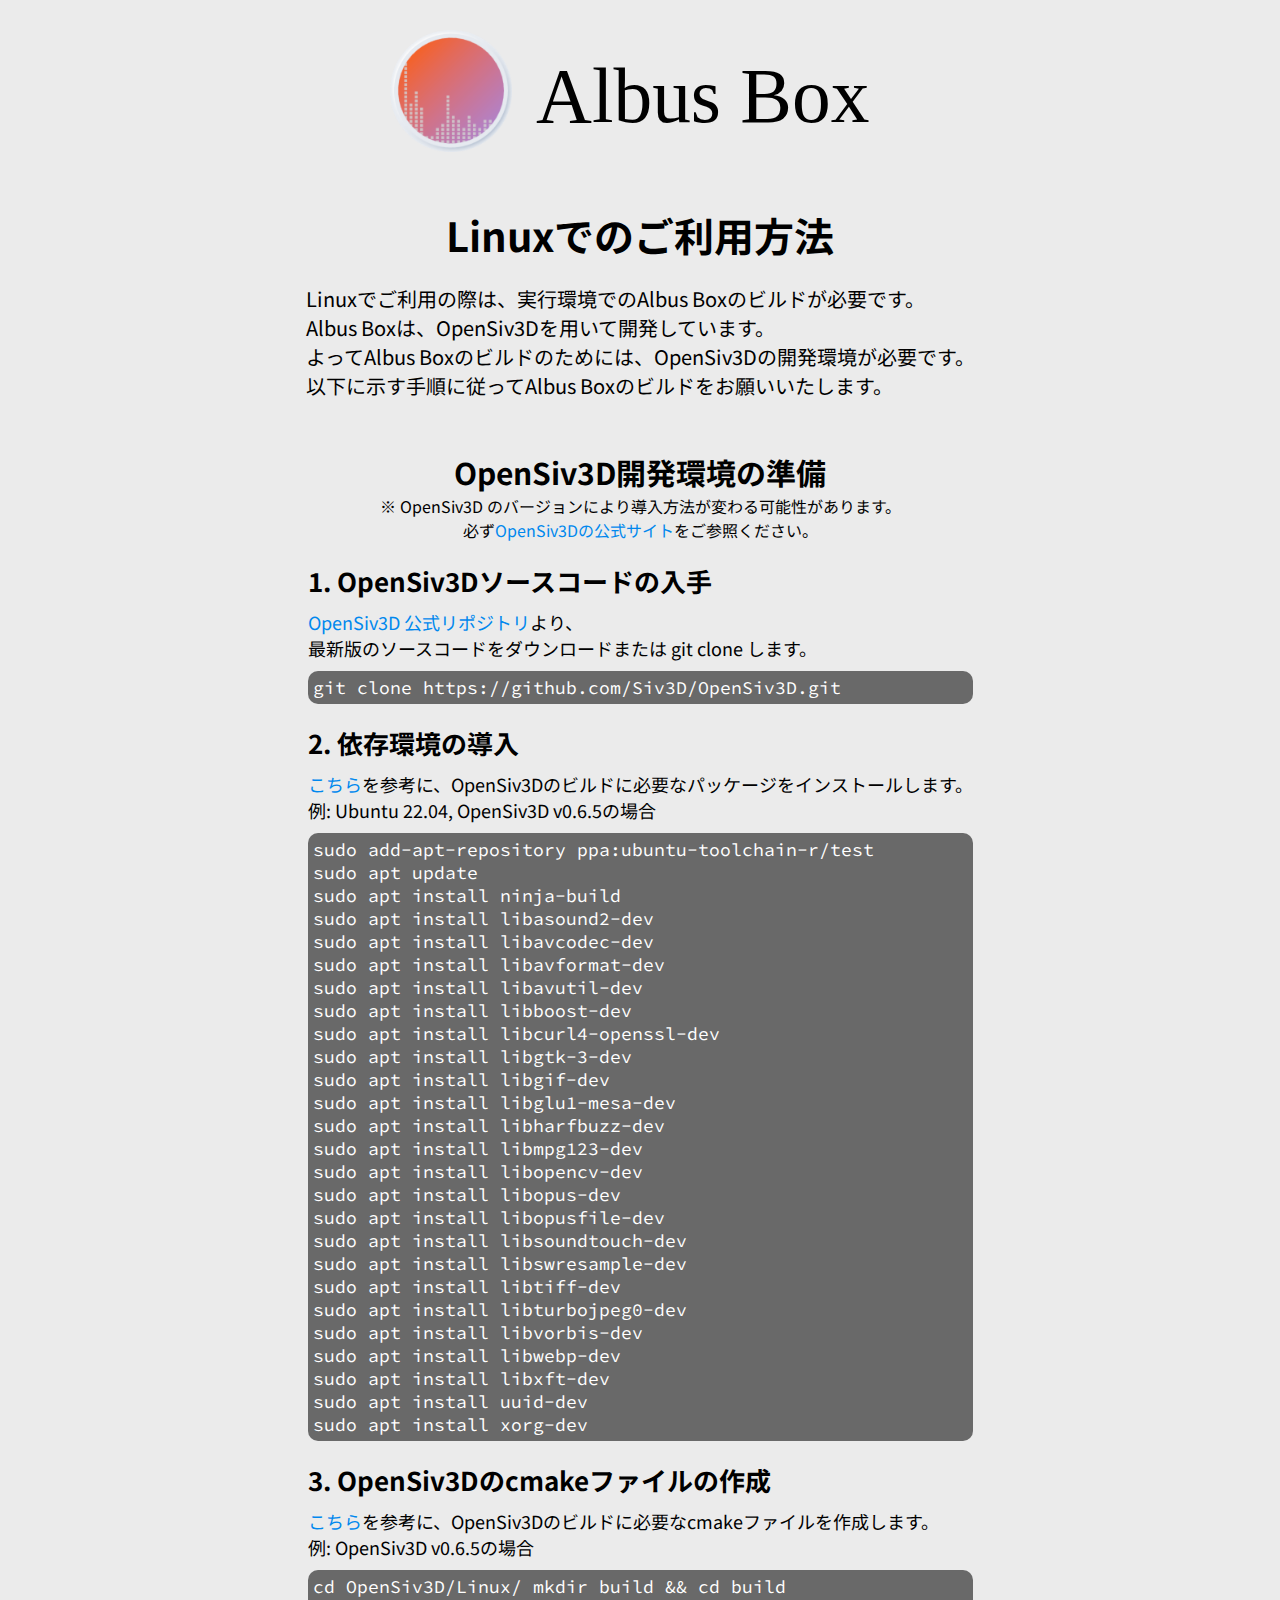
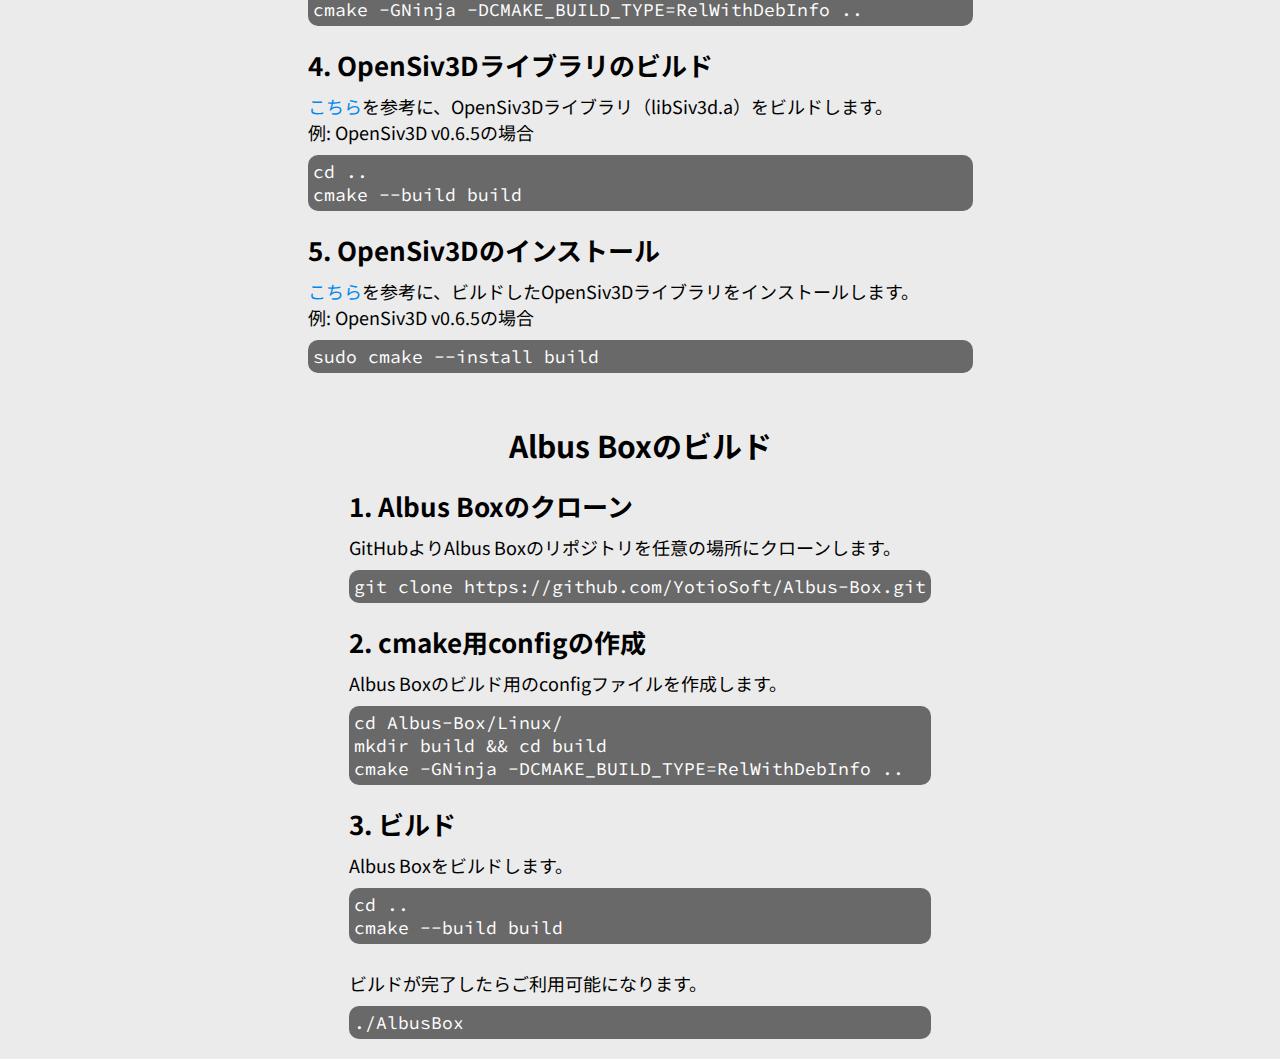
<file: new/for_linux.html>
<!DOCTYPE html>

<html>
    <head>
        <meta charset="utf-8">
        <meta name="viewport" content="width=device-width, initial-scale=1">
        <title>Albus Box</title>

        <script src="./js/jquery-3.5.1.min.js"></script>
        <script src="./js/select.js"></script>
        <script src="./js/scroll.js"></script>

        <link rel="stylesheet" href="./css/for_linux.css">

        <link rel="preconnect" href="https://fonts.googleapis.com">
        <link rel="preconnect" href="https://fonts.gstatic.com" crossorigin>
        <link href="https://fonts.googleapis.com/css2?family=Noto+Sans+JP:wght@700&family=Source+Code+Pro&display=swap" rel="stylesheet">

        <link rel="icon" type="image/png" href="./img/logo/icon.png">
    </head>

    <body>
        <header>
            <div id="header_logo">
                <a href="./index.html">
                    <img src="/img/logo/logo.svg" alt="logo" style="width: 500px; max-width: 80%;">
                </a>
            </div>
        </header>

        <div class="content">
            <div class="column">
                <div class="title-big">Linuxでのご利用方法</div>
                <div class="text">
                    Linuxでご利用の際は、実行環境でのAlbus Boxのビルドが必要です。<br>
                    Albus Boxは、OpenSiv3Dを用いて開発しています。<br>
                    よってAlbus Boxのビルドのためには、OpenSiv3Dの開発環境が必要です。<br>
                    以下に示す手順に従ってAlbus Boxのビルドをお願いいたします。<br>
                </div>
            </div>

            <div class="column">
                <div class="title">OpenSiv3D開発環境の準備</div>

                ※ OpenSiv3D のバージョンにより導入方法が変わる可能性があります。<br>
                必ず<a href="https://siv3d.github.io/ja-jp/download/ubuntu/" target="_blank">OpenSiv3Dの公式サイト</a>をご参照ください。<br>

                <div class="text">
                    <div class="inner-column">
                        <div class="title-small">1. OpenSiv3Dソースコードの入手</div>
                        <div class="explain">
                            <a href="https://github.com/Siv3D/OpenSiv3D" target="_blank" rel="noopener noreferrer">OpenSiv3D 公式リポジトリ</a>より、<br>
                            最新版のソースコードをダウンロードまたは git clone します。<br>
                            
                            <div class="code">
                                git clone https://github.com/Siv3D/OpenSiv3D.git
                            </div>
                        </div>
                    </div>

                    <div class="inner-column">
                        <div class="title-small">2. 依存環境の導入</div>
                        <div class="explain">
                            <a href="https://github.com/Siv3D/OpenSiv3D/blob/main/.github/workflows/ci.yml#L26-L49" target="_blank" rel="noopener noreferrer">こちら</a>を参考に、OpenSiv3Dのビルドに必要なパッケージをインストールします。<br>
                            例: Ubuntu 22.04, OpenSiv3D v0.6.5の場合<br>

                            <div class="code">
                                sudo add-apt-repository ppa:ubuntu-toolchain-r/test<br>
                                sudo apt update<br>
                                sudo apt install ninja-build<br>
                                sudo apt install libasound2-dev<br>
                                sudo apt install libavcodec-dev<br>
                                sudo apt install libavformat-dev<br>
                                sudo apt install libavutil-dev<br>
                                sudo apt install libboost-dev<br>
                                sudo apt install libcurl4-openssl-dev<br>
                                sudo apt install libgtk-3-dev<br>
                                sudo apt install libgif-dev<br>
                                sudo apt install libglu1-mesa-dev<br>
                                sudo apt install libharfbuzz-dev<br>
                                sudo apt install libmpg123-dev<br>
                                sudo apt install libopencv-dev<br>
                                sudo apt install libopus-dev<br>
                                sudo apt install libopusfile-dev<br>
                                sudo apt install libsoundtouch-dev<br>
                                sudo apt install libswresample-dev<br>
                                sudo apt install libtiff-dev<br>
                                sudo apt install libturbojpeg0-dev<br>
                                sudo apt install libvorbis-dev<br>
                                sudo apt install libwebp-dev<br>
                                sudo apt install libxft-dev<br>
                                sudo apt install uuid-dev<br>
                                sudo apt install xorg-dev<br>
                            </div>
                        </div>

                    </div>

                    <div class="inner-column">
                        <div class="title-small">3. OpenSiv3Dのcmakeファイルの作成</div>
                        <div class="explain">
                            <a href="https://github.com/Siv3D/OpenSiv3D/blob/main/.github/workflows/ci.yml#L51-L60" target="_blank" rel="noopener noreferrer">こちら</a>を参考に、OpenSiv3Dのビルドに必要なcmakeファイルを作成します。<br>
                            例: OpenSiv3D v0.6.5の場合<br>

                            <div class="code">
                                cd OpenSiv3D/Linux/
                                mkdir build && cd build<br>
                                cmake -GNinja -DCMAKE_BUILD_TYPE=RelWithDebInfo ..<br>
                            </div>
                        </div>

                    </div>

                    <div class="inner-column">
                        <div class="title-small">4. OpenSiv3Dライブラリのビルド</div>
                        <div class="explain">
                            <a href="https://github.com/Siv3D/OpenSiv3D/blob/main/.github/workflows/ci.yml#L51-L60" target="_blank" rel="noopener noreferrer">こちら</a>を参考に、OpenSiv3Dライブラリ（libSiv3d.a）をビルドします。<br>
                            例: OpenSiv3D v0.6.5の場合<br>

                            <div class="code">
                                cd ..<br>
                                cmake --build build<br>
                            </div>
                        </div>

                    </div>

                    <div class="inner-column">
                        <div class="title-small">5. OpenSiv3Dのインストール</div>
                        <div class="explain">
                            <a href="https://github.com/Siv3D/OpenSiv3D/blob/main/.github/workflows/ci.yml#L65" target="_blank" rel="noopener noreferrer">こちら</a>を参考に、ビルドしたOpenSiv3Dライブラリをインストールします。<br>
                            例: OpenSiv3D v0.6.5の場合<br>

                            <div class="code">
                                sudo cmake --install build
                            </div>
                        </div>

                    </div>
                </div>
            </div>

            <div class="column">
                <div class="title">Albus Boxのビルド</div>

                <div class="text">
                    <div class="inner-column">
                        <div class="title-small">1. Albus Boxのクローン</div>
                        <div class="explain">
                            GitHubよりAlbus Boxのリポジトリを任意の場所にクローンします。<br>

                            <div class="code">
                                git clone https://github.com/YotioSoft/Albus-Box.git
                            </div>
                        </div>

                    </div>

                    <div class="inner-column">
                        <div class="title-small">2. cmake用configの作成</div>
                        <div class="explain">
                            Albus Boxのビルド用のconfigファイルを作成します。<br>

                            <div class="code">
                                cd Albus-Box/Linux/<br>
                                mkdir build && cd build<br>
                                cmake -GNinja -DCMAKE_BUILD_TYPE=RelWithDebInfo ..
                            </div>
                        </div>

                    </div>

                    <div class="inner-column">
                        <div class="title-small">3. ビルド</div>
                        <div class="explain">
                            Albus Boxをビルドします。<br>

                            <div class="code">
                                cd ..<br>
                                cmake --build build
                            </div>
                            
                            <br>
                            ビルドが完了したらご利用可能になります。
                            <div class="code">
                                ./AlbusBox
                            </div>
                        </div>
                    </div>
                </div>
            </div>
        </div>

        <footer>
            <div id="footer_wrapper">
                <div id="footer"></div>
            </div>
        </footer>
    </body>
</html>
</file>
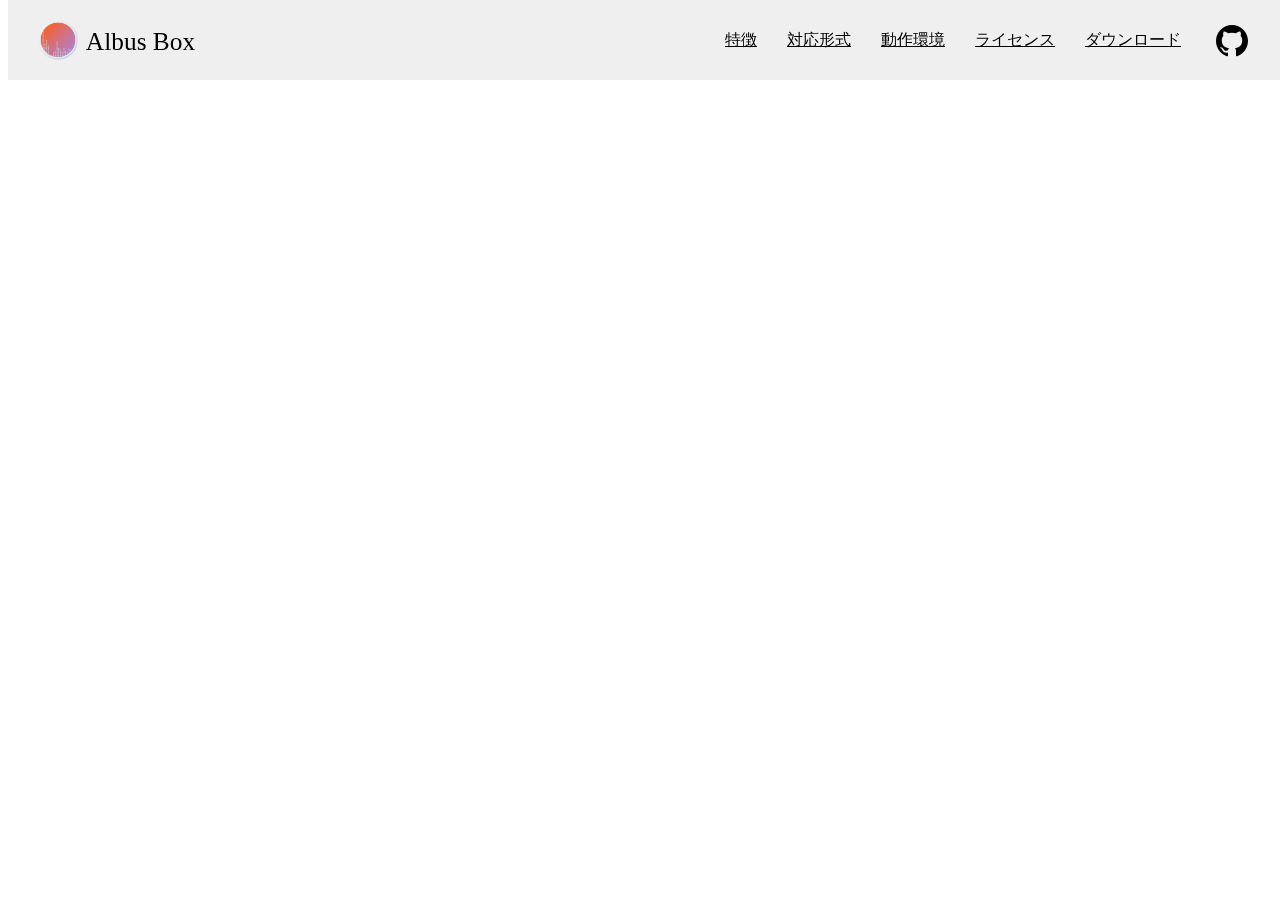
<file: new/header.html>
<html>
    <head>
        <link rel="stylesheet" href="./css/header.css">
        <script src="./js/jquery-3.5.1.min.js"></script>
        <script src="./js/scroll.js"></script>
    </head>

    <body style="background-color: rgba(255, 255, 255, 0);">
        <div id="header_wrapper">
            <div id="header_logo">
                <img src="/img/logo/logo.svg" alt="logo">
            </div>
            
            <script>
                if (window.innerWidth <= 780 || navigator.userAgent.match(/iPhone|Android.+Mobile/)) {
                    $("#header_nav").css("display", "none");
                }
                window.addEventListener('resize', function(){
                    if (window.innerWidth <= 780 || navigator.userAgent.match(/iPhone|Android.+Mobile/)) {
                        $("#header_nav").css("display", "none");
                    }
                    else {
                        $("#header_nav").css("display", "flex");
                    }
                });
            </script>
            <div id="header_nav">
                <a href="#features" class="backlight"><p>特徴</p></a>
                <a href="#specification" class="backlight"><p>対応形式</p></a>
                <a href="#environment" class="backlight"><p>動作環境</p></a>
                <a href="#license" class="backlight"><p>ライセンス</p></a>
                <a href="#download" class="backlight"><p>ダウンロード</p></a>

                <a href="https://github.com/YotioSoft/Albus-Box" target="_blank" class="no-backlight">
                    <div id="righttop_logo">
                        <img src="/img/logo/github.svg" alt="github-repo">
                    </div>
                </a>
            </div>
        </div>
    </body>
</html>
</file>
<file: new/css/style.css>
body {
    margin: 0px;
    background-color: #ebebeb;
}

.header_blank {
    margin-top: 100px;
}

.content {
    display: block;
}

.catch {
    width: 75%;
    border-radius: 10px;

    margin-left: auto;
    margin-right: auto;
}
.catch img {
    border-radius: 10px;
}

.content .column {
    width: 75%;
    margin-left: auto;
    margin-right: auto;

    margin-top: 50px;

    font-family: 'Noto Sans JP', sans-serif;

    text-align: center;
}
.content .column .title {
    font-size: 40px;
    font-weight: bold;

    text-align: center;
}
.content .column .text {
    margin: 20px;

    font-size: larger;
    width: fit-content;

    margin-left: auto;
    margin-right: auto;
    
    text-align: left;
}
.content .column .text table {
    font-size: medium;
}

table {
    border-collapse: collapse;
}
table th {
    border-top: solid 1px #aaaaaa;
    border-bottom: solid 1px #aaaaaa;
    padding: 5px;
    text-align: center;
}
table td {
    border-top: solid 1px #aaaaaa;
    border-bottom: solid 1px #aaaaaa;
    padding: 15px;
}
.license_table td {
    border-top: solid 1px #aaaaaa;
    border-bottom: solid 1px #aaaaaa;
    
    padding-top: 15px;
    padding-bottom: 15px;
    padding-left: 30px;
    padding-right: 30px;
}

.content-select {
    display: flex;
    flex-wrap: wrap;
    justify-content: center;
    font-size: larger;
}
.content-select .select-button {
    margin-left: 20px;
    margin-right: 20px;
    color: gray;
}
.content-select .select-button.is_active {
    border-bottom: 3px solid #00aaff;
    color: black;
}
a {
    text-decoration: none;
    color: #0088ee;
}

.switch_view {
    display: none;
    margin-top: 30px;
    margin-bottom: 30px;

    max-width: 850px;
    
    margin-left: auto;
    margin-right: auto;
    
    align-items: center;
}
.switch_view.is_active {
    display: flex;
    flex-direction: row;
}
.switch_view .left {
    text-align: left;

    margin-left: auto;
    margin-right: auto;

    margin-top: 10px;
    margin-bottom: 10px;
}
.switch_view .left .small {
    font-size: small;
}
.switch_view .left .title {
    text-align: left;
    margin-bottom: 20px;
    font-size: xx-large;
}
.switch_view .right {
    text-align: left;

    margin-left: auto;
    margin-right: auto;

    margin-top: 10px;
    margin-bottom: 10px;
}
.switch_view .right .small {
    font-size: small;
}
.switch_view .right .title {
    text-align: left;
    margin-bottom: 20px;
    font-size: xx-large;
}
.switch_view picture source {
    max-width: 300px;
    margin-left: auto;
    margin-right: auto;
    margin-bottom: 20px;
}
.switch_view picture img {
    max-width: 300px;
    margin-left: auto;
    margin-right: auto;
    margin-bottom: 20px;
}
.switch_view picture source.to_larger {
    max-width: 350px;
    margin-top: -20px;
    margin-right: -20px;
}
.switch_view picture img.to_larger {
    max-width: 350px;
    margin-top: -20px;
    margin-right: -20px;
}
.switch_view picture source.to_larger.no_move {
    margin-top: 0px;
    margin-right: 0px;
}
.switch_view picture img.to_larger.no_move {
    margin-top: 0px;
    margin-right: 0px;
}
.desctiption {
    min-width: 480px;
}
@media screen and (max-width: 850px) {
    .switch_view.is_active {
        flex-direction: column;
    }
    .switch_view.reverse {
        flex-direction: column-reverse;
    }
}

.download_button_wrapper {
    width: 100%;
}
.download_button {
    display: table;

    width: 300px;
    height: 70px;

    margin-top: 30px;

    position: relative;

    margin-left: auto;
    margin-right: auto;
    
    border-radius: 18px;
    background: #ebebeb;
    box-shadow:  7px 7px 14px #c8c8c8,
                 -7px -7px 14px #ffffff;
}
.download_button:active {
    border-radius: 18px;
    background: linear-gradient(145deg, #d4d4d4, #fbfbfb);
    box-shadow:  7px 7px 14px #c8c8c8,
                 -7px -7px 14px #ffffff;
}
.download_button a {
    position: absolute;
    top: 0;
    left: 0;
    width: 100%;
    height: 100%;
}
.download_button p {
    display: table-cell;
    vertical-align: middle;
    text-align: center;
    width: 100%;
    height: 100%;
}

.icontxt {
    min-width: 100px;
}
.icontxt img {
    margin-top: 5px;
    margin-right: 10px;
}

.with_shadow {
    box-shadow:  5px 5px 10px #c8c8c8,
                 -5px -5px 10px #c8c8c8;
    border-radius: 15px;
}
.with_shadow.no_radius {
    box-shadow:  5px 5px 10px #c8c8c8,
                 -5px -5px 10px #c8c8c8;
}

.os_img {
    display: none;
}
.os_img.is_active {
    display: block;
}
</file>
<file: new/css/header.css>
#header_wrapper {
    position: fixed;
    top: 0px;

    background-color: rgba(235, 235, 235, 0.8);

    padding: 10px;

    width: 100%;
    height: 60px;

    display: flex;
    flex-wrap: wrap;
    align-items: center;

    z-index: 1;
}

#header_logo {
    max-width: 50%;
}

#header_logo img {
    margin-left: 20px;
    height: 40px;
}

#header_nav {
    display: flex;
    flex-wrap: wrap;

    margin-right: 30px;
    margin-left: auto;
    
    align-content: center;
    
    height: 30px;
}

.no-backlight {
    margin-left: 5px;
    margin-right: 5px;

    padding: 10px;
    border-radius: 8px;

    height: 30px;

    display: flex;
    align-items: center;

    font-family: 'Noto Sans JP', sans-serif;
    font-size: medium;
    color: black;
}
.backlight {
    margin-left: 5px;
    margin-right: 5px;

    padding: 10px;
    border-radius: 8px;

    height: 30px;

    display: flex;
    align-items: center;

    font-family: 'Noto Sans JP', sans-serif;
    font-size: medium;
    color: black;

    -webkit-transition: all 0.2s ease;
    -moz-transition: all 0.2s ease;
    -o-transition: all 0.2s ease;
    transition: all 0.2s ease;
}
.backlight:hover {
    background-color: #00aaff;
    color: white;

    -webkit-transition: all 0.2s ease;
    -moz-transition: all 0.2s ease;
    -o-transition: all 0.2s ease;
    transition: all 0.2s ease;
}

#righttop_logo {
    margin-right: 5px;
    margin-left: 5px;

    margin-top: auto;
    margin-bottom: auto;
}

#righttop_logo img {
    width: 32px;
}

#footer_wrapper {
    margin-top: 50px;
    margin-bottom: 10px;

    width: 100%;

    font-family: 'Noto Sans JP', sans-serif;
    font-size: medium;
}

/* ページ内リンクのズレを修正 */
.inpage_link {
    margin-top: -60px;
    padding-top: 60px;
}
</file>
<file: css/for_linux.css>
body {
    margin: 0px;
    background-color: #ebebeb;
}

.header_blank {
    margin-top: 100px;
}

header {
    text-align: center;
}

#header_logo {
    margin-top: 30px;
    margin-bottom: 30px;
}

#footer_wrapper {
    margin-top: 50px;
    margin-bottom: 10px;

    width: 100%;

    font-family: 'Noto Sans JP', sans-serif;
    font-size: medium;
}

.content {
    display: block;
    margin: 0 auto;
    min-width: 300px;
}

.catch {
    width: 75%;
    border-radius: 10px;

    margin-left: auto;
    margin-right: auto;
}
.catch img {
    border-radius: 10px;
}

.content .column {
    width: 75%;
    min-width: 300px;
    margin-left: auto;
    margin-right: auto;

    margin-top: 50px;

    font-family: 'Noto Sans JP', sans-serif;

    text-align: center;
}
.inner-column {
    margin-bottom: 20px;
}
.title {
    font-size: 30px;
    font-weight: bold;

    text-align: center;
}
.title-big {
    font-size: 40px;
    font-weight: bold;

    text-align: center;
}
.title-small {
    font-size: 26px;
    font-weight: bold;

    text-align: left;
}
.explain {
    font-size: 18px;

    text-align: left;
    margin-top: 10px;
}
.text {
    margin: 20px;

    font-size: 20px;
    width: fit-content;

    margin-left: auto;
    margin-right: auto;
    
    text-align: left;
}
.text table {
    font-size: medium;
}

table {
    border-collapse: collapse;
}
table th {
    border-top: solid 1px #aaaaaa;
    border-bottom: solid 1px #aaaaaa;
    padding: 5px;
    text-align: center;
}
table td {
    border-top: solid 1px #aaaaaa;
    border-bottom: solid 1px #aaaaaa;
    padding: 15px;
}
.license_table td {
    border-top: solid 1px #aaaaaa;
    border-bottom: solid 1px #aaaaaa;
    
    padding-top: 15px;
    padding-bottom: 15px;
    padding-left: 30px;
    padding-right: 30px;
}

.content-select {
    display: flex;
    flex-wrap: wrap;
    justify-content: center;
    font-size: larger;
}
.content-select .select-button {
    margin-left: 20px;
    margin-right: 20px;
    color: gray;
}
.content-select .select-button.is_active {
    border-bottom: 3px solid #00aaff;
    color: black;
}
a {
    text-decoration: none;
    color: #0088ee;
}
.desctiption {
    min-width: 480px;
}
@media screen and (max-width: 850px) {
    .switch_view.is_active {
        flex-direction: column;
    }
    .switch_view.reverse {
        flex-direction: column-reverse;
    }
}

.icontxt {
    min-width: 100px;
}
.icontxt img {
    margin-top: 5px;
    margin-right: 10px;
}

.with_shadow {
    box-shadow:  5px 5px 10px #c8c8c8,
                 -5px -5px 10px #c8c8c8;
    border-radius: 15px;
}
.with_shadow.no_radius {
    box-shadow:  5px 5px 10px #c8c8c8,
                 -5px -5px 10px #c8c8c8;
}

.os_img {
    display: none;
}
.os_img.is_active {
    display: block;
}

.code {
    background-color: #333;
    border-radius: 5px;
    color: white;

    margin-top: 10px;
    padding: 10px;

    font-family: 'Source Code Pro', monospace;
    font-size: 14px;
}
</file>
<file: new/css/for_linux.css>
body {
    margin: 0px;
    background-color: #ebebeb;
}

.header_blank {
    margin-top: 100px;
}

header {
    text-align: center;
}

#header_logo {
    margin-top: 30px;
    margin-bottom: 30px;
}

.content {
    display: block;
    margin: 0 auto;
    min-width: 300px;
}

.catch {
    width: 75%;
    border-radius: 10px;

    margin-left: auto;
    margin-right: auto;
}
.catch img {
    border-radius: 10px;
}

.content .column {
    width: 75%;
    min-width: 300px;
    margin-left: auto;
    margin-right: auto;

    margin-top: 50px;

    font-family: 'Noto Sans JP', sans-serif;

    text-align: center;
}
.inner-column {
    margin-bottom: 20px;
}
.title {
    font-size: 30px;
    font-weight: bold;

    text-align: center;
}
.title-big {
    font-size: 40px;
    font-weight: bold;

    text-align: center;
}
.title-small {
    font-size: 26px;
    font-weight: bold;

    text-align: left;
}
.explain {
    font-size: 18px;

    text-align: left;
    margin-top: 10px;
}
.text {
    margin: 20px;

    font-size: 20px;
    width: fit-content;

    margin-left: auto;
    margin-right: auto;
    
    text-align: left;
}
.text table {
    font-size: medium;
}

table {
    border-collapse: collapse;
}
table th {
    border-top: solid 1px #aaaaaa;
    border-bottom: solid 1px #aaaaaa;
    padding: 5px;
    text-align: center;
}
table td {
    border-top: solid 1px #aaaaaa;
    border-bottom: solid 1px #aaaaaa;
    padding: 15px;
}
.license_table td {
    border-top: solid 1px #aaaaaa;
    border-bottom: solid 1px #aaaaaa;
    
    padding-top: 15px;
    padding-bottom: 15px;
    padding-left: 30px;
    padding-right: 30px;
}

.content-select {
    display: flex;
    flex-wrap: wrap;
    justify-content: center;
    font-size: larger;
}
.content-select .select-button {
    margin-left: 20px;
    margin-right: 20px;
    color: gray;
}
.content-select .select-button.is_active {
    border-bottom: 3px solid #00aaff;
    color: black;
}
a {
    text-decoration: none;
    color: #0088ee;
}
.desctiption {
    min-width: 480px;
}
@media screen and (max-width: 850px) {
    .switch_view.is_active {
        flex-direction: column;
    }
    .switch_view.reverse {
        flex-direction: column-reverse;
    }
}

.icontxt {
    min-width: 100px;
}
.icontxt img {
    margin-top: 5px;
    margin-right: 10px;
}

.with_shadow {
    box-shadow:  5px 5px 10px #c8c8c8,
                 -5px -5px 10px #c8c8c8;
    border-radius: 15px;
}
.with_shadow.no_radius {
    box-shadow:  5px 5px 10px #c8c8c8,
                 -5px -5px 10px #c8c8c8;
}

.os_img {
    display: none;
}
.os_img.is_active {
    display: block;
}

.code {
    background-color: dimgray;
    border-radius: 10px;
    color: white;

    margin-top: 10px;
    padding: 5px;

    font-family: 'Source Code Pro', monospace;
}
</file>
